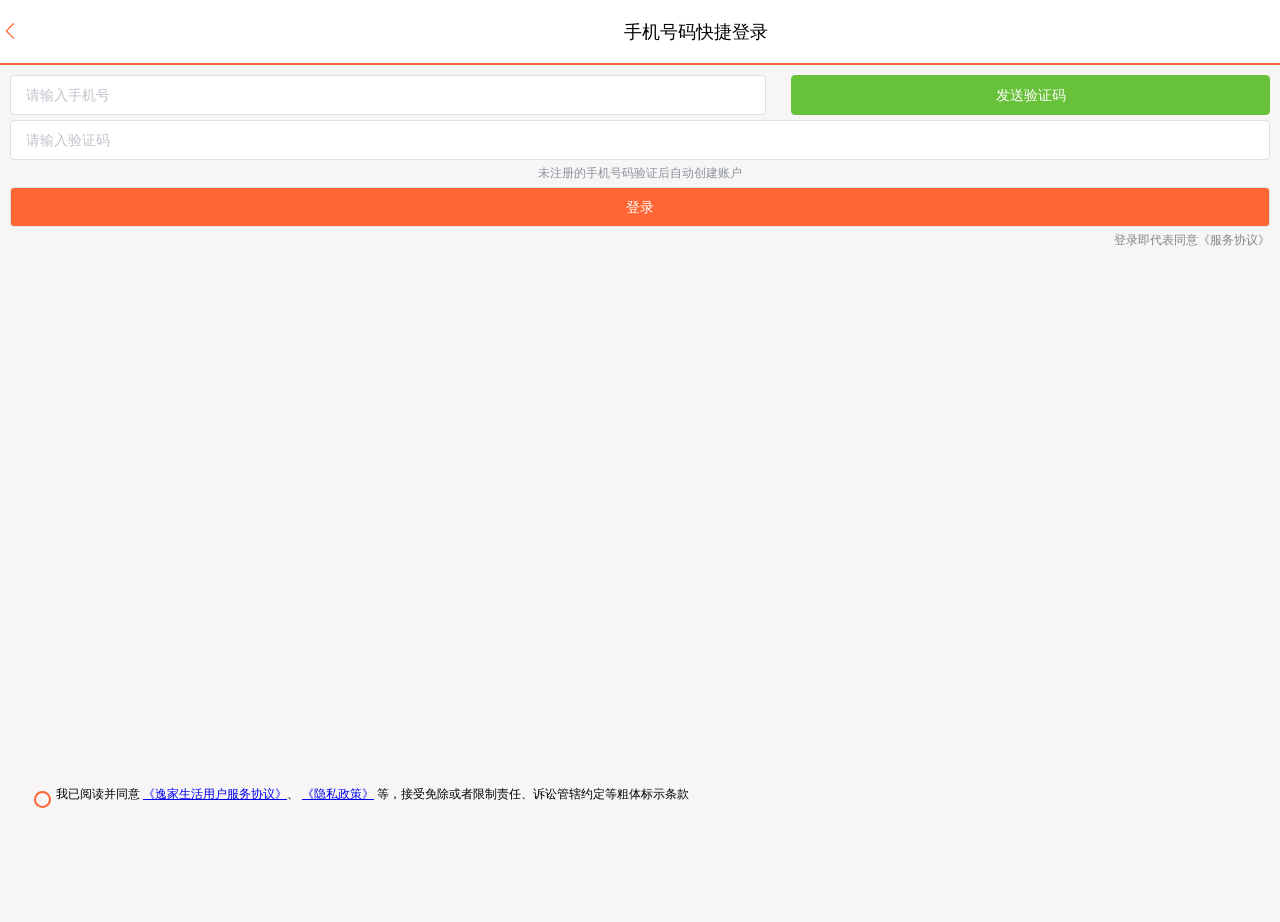
<file: frontend/login.html>
<!DOCTYPE html>
<html lang="en">
<head>
  <meta http-equiv="Content-Type" content="text/html; charset=UTF-8">
  <meta name="viewport" content="width=device-width, initial-scale=1, maximum-scale=1, user-scalable=0">
  <title>逸家生活</title>
  <!-- 引入样式 -->
  <link rel="stylesheet" href="./css/element.css">
  <link href="./css/main.css" rel="stylesheet">
  <link href="./css/login.css" rel="stylesheet">

  <style type="text/css">

  </style>
</head>
<body>
<div id="app">
  <div class="login-container">
    <div class="header">
      <div class="header-back-btn" @click="goBack" ><i class="el-icon-arrow-left"></i></div>
      <div class="header-title">手机号码快捷登录&nbsp;&nbsp;&nbsp;</div>
    </div>
    <div class="content">
      <div class="login-form">
        <div style="display: flex; justify-content: space-between">
          <el-input style="width: 60%" placeholder="请输入手机号" v-model="form.phone" >
          </el-input>
          <el-button style="width: 38%" @click="sendCode" type="success" :disabled="disabled">{{codeBtnMsg}}</el-button>
        </div>

        <div style="height: 5px"></div>
        <el-input placeholder="请输入验证码" v-model="form.code">
        </el-input>
        <div style="text-align: center; color: #8c939d;margin: 5px 0">未注册的手机号码验证后自动创建账户</div>
        <el-button @click="login" style="width: 100%; background-color:#f63; color: #fff;">登录</el-button>
        <div style="text-align: right; color:#82848a; margin: 5px 0; font-size: 12px">登录即代表同意《服务协议》</div>
      </div>
      <div class="login-radio">
        <div>
          <input type="radio" name="readed" v-model="radio" value="1">
          <label for="readed"></label>
        </div>
        <div>我已阅读并同意
          <a href="javascript:void(0)">
          《逸家生活用户服务协议》</a>、
          <a href="javascript:void(0)">《隐私政策》</a>
          等，接受免除或者限制责任、诉讼管辖约定等粗体标示条款
        </div>
      </div>
    </div>
  </div>
</div>
<script src="./js/vue.js"></script>
<script src="./js/axios.min.js"></script>
<!-- 引入组件库 -->
<script src="./js/element.js"></script>
<script src="./js/common.js"></script>
<script src="./js/footer.js"></script>
<script>

  const app = new Vue({
    el: "#app",
    data: {
      radio: "",
      disabled: false, // 发送短信按钮
      codeBtnMsg: "发送验证码", // 发送短信按钮提示
      form:{
      }
    },
    methods: {
      login(){
        if(!this.radio){
          this.$message.error("请先确认阅读用户协议！");
          return
        }
        if(!this.form.phone || !this.form.code){
          this.$message.error("手机号和验证码不能为空！");
          return
        }
        axios.post("/user/login", this.form)
        .then(({data}) => {
            if(data){
              // 保存用户信息到session
              sessionStorage.setItem("token", data);
            }
            // 跳转到首页
            location.href = "/index.html"
        })
        .catch(err => this.$message.error(err))
      },
      goBack(){
        history.back();
      },
      sendCode(){
        if (!this.form.phone) {
          this.$message.error("手机号不能为空");
          return;
        }
        // 发送验证码
        axios.post("/user/code?phone="+this.form.phone)
          .then(() => {})
          .catch(err => {
            console.log(err);
            this.$message.error(err)
          });
        // 禁用按钮
        this.disabled = true;
        // 按钮倒计时
        let i = 60;
        this.codeBtnMsg = (i--) + '秒后可重发'
        let taskId = setInterval(() => this.codeBtnMsg = (i--) + '秒后可重发', 1000);
        setTimeout(() => {
          this.disabled = false;
          clearInterval(taskId);
          this.codeBtnMsg = "发送验证码";
        }, 59000)
      }
    }
  })
</script>
</body>
</html>
</file>
<file: frontend/css/element.css>
@charset "UTF-8";.el-pagination--small .arrow.disabled,.el-table .hidden-columns,.el-table td.is-hidden>*,.el-table th.is-hidden>*,.el-table--hidden{visibility:hidden}.el-dropdown .el-dropdown-selfdefine:focus:active,.el-dropdown .el-dropdown-selfdefine:focus:not(.focusing),.el-message__closeBtn:focus,.el-message__content:focus,.el-popover:focus,.el-popover:focus:active,.el-popover__reference:focus:hover,.el-popover__reference:focus:not(.focusing),.el-rate:active,.el-rate:focus,.el-tooltip:focus:hover,.el-tooltip:focus:not(.focusing),.el-upload-list__item.is-success:active,.el-upload-list__item.is-success:not(.focusing):focus{outline-width:0}.el-input__suffix,.el-tree.is-dragging .el-tree-node__content *{pointer-events:none}@font-face{font-family:element-icons;src:url(fonts/element-icons.woff) format("woff"),url(fonts/element-icons.ttf) format("truetype");font-weight:400;font-display:"auto";font-style:normal}[class*=" el-icon-"],[class^=el-icon-]{font-family:element-icons!important;speak:none;font-style:normal;font-weight:400;font-variant:normal;text-transform:none;line-height:1;vertical-align:baseline;display:inline-block;-webkit-font-smoothing:antialiased;-moz-osx-font-smoothing:grayscale}.el-icon-ice-cream-round:before{content:"\e6a0"}.el-icon-ice-cream-square:before{content:"\e6a3"}.el-icon-lollipop:before{content:"\e6a4"}.el-icon-potato-strips:before{content:"\e6a5"}.el-icon-milk-tea:before{content:"\e6a6"}.el-icon-ice-drink:before{content:"\e6a7"}.el-icon-ice-tea:before{content:"\e6a9"}.el-icon-coffee:before{content:"\e6aa"}.el-icon-orange:before{content:"\e6ab"}.el-icon-pear:before{content:"\e6ac"}.el-icon-apple:before{content:"\e6ad"}.el-icon-cherry:before{content:"\e6ae"}.el-icon-watermelon:before{content:"\e6af"}.el-icon-grape:before{content:"\e6b0"}.el-icon-refrigerator:before{content:"\e6b1"}.el-icon-goblet-square-full:before{content:"\e6b2"}.el-icon-goblet-square:before{content:"\e6b3"}.el-icon-goblet-full:before{content:"\e6b4"}.el-icon-goblet:before{content:"\e6b5"}.el-icon-cold-drink:before{content:"\e6b6"}.el-icon-coffee-cup:before{content:"\e6b8"}.el-icon-water-cup:before{content:"\e6b9"}.el-icon-hot-water:before{content:"\e6ba"}.el-icon-ice-cream:before{content:"\e6bb"}.el-icon-dessert:before{content:"\e6bc"}.el-icon-sugar:before{content:"\e6bd"}.el-icon-tableware:before{content:"\e6be"}.el-icon-burger:before{content:"\e6bf"}.el-icon-knife-fork:before{content:"\e6c1"}.el-icon-fork-spoon:before{content:"\e6c2"}.el-icon-chicken:before{content:"\e6c3"}.el-icon-food:before{content:"\e6c4"}.el-icon-dish-1:before{content:"\e6c5"}.el-icon-dish:before{content:"\e6c6"}.el-icon-moon-night:before{content:"\e6ee"}.el-icon-moon:before{content:"\e6f0"}.el-icon-cloudy-and-sunny:before{content:"\e6f1"}.el-icon-partly-cloudy:before{content:"\e6f2"}.el-icon-cloudy:before{content:"\e6f3"}.el-icon-sunny:before{content:"\e6f6"}.el-icon-sunset:before{content:"\e6f7"}.el-icon-sunrise-1:before{content:"\e6f8"}.el-icon-sunrise:before{content:"\e6f9"}.el-icon-heavy-rain:before{content:"\e6fa"}.el-icon-lightning:before{content:"\e6fb"}.el-icon-light-rain:before{content:"\e6fc"}.el-icon-wind-power:before{content:"\e6fd"}.el-icon-baseball:before{content:"\e712"}.el-icon-soccer:before{content:"\e713"}.el-icon-football:before{content:"\e715"}.el-icon-basketball:before{content:"\e716"}.el-icon-ship:before{content:"\e73f"}.el-icon-truck:before{content:"\e740"}.el-icon-bicycle:before{content:"\e741"}.el-icon-mobile-phone:before{content:"\e6d3"}.el-icon-service:before{content:"\e6d4"}.el-icon-key:before{content:"\e6e2"}.el-icon-unlock:before{content:"\e6e4"}.el-icon-lock:before{content:"\e6e5"}.el-icon-watch:before{content:"\e6fe"}.el-icon-watch-1:before{content:"\e6ff"}.el-icon-timer:before{content:"\e702"}.el-icon-alarm-clock:before{content:"\e703"}.el-icon-map-location:before{content:"\e704"}.el-icon-delete-location:before{content:"\e705"}.el-icon-add-location:before{content:"\e706"}.el-icon-location-information:before{content:"\e707"}.el-icon-location-outline:before{content:"\e708"}.el-icon-location:before{content:"\e79e"}.el-icon-place:before{content:"\e709"}.el-icon-discover:before{content:"\e70a"}.el-icon-first-aid-kit:before{content:"\e70b"}.el-icon-trophy-1:before{content:"\e70c"}.el-icon-trophy:before{content:"\e70d"}.el-icon-medal:before{content:"\e70e"}.el-icon-medal-1:before{content:"\e70f"}.el-icon-stopwatch:before{content:"\e710"}.el-icon-mic:before{content:"\e711"}.el-icon-copy-document:before{content:"\e718"}.el-icon-full-screen:before{content:"\e719"}.el-icon-switch-button:before{content:"\e71b"}.el-icon-aim:before{content:"\e71c"}.el-icon-crop:before{content:"\e71d"}.el-icon-odometer:before{content:"\e71e"}.el-icon-time:before{content:"\e71f"}.el-icon-bangzhu:before{content:"\e724"}.el-icon-close-notification:before{content:"\e726"}.el-icon-microphone:before{content:"\e727"}.el-icon-turn-off-microphone:before{content:"\e728"}.el-icon-position:before{content:"\e729"}.el-icon-postcard:before{content:"\e72a"}.el-icon-message:before{content:"\e72b"}.el-icon-chat-line-square:before{content:"\e72d"}.el-icon-chat-dot-square:before{content:"\e72e"}.el-icon-chat-dot-round:before{content:"\e72f"}.el-icon-chat-square:before{content:"\e730"}.el-icon-chat-line-round:before{content:"\e731"}.el-icon-chat-round:before{content:"\e732"}.el-icon-set-up:before{content:"\e733"}.el-icon-turn-off:before{content:"\e734"}.el-icon-open:before{content:"\e735"}.el-icon-connection:before{content:"\e736"}.el-icon-link:before{content:"\e737"}.el-icon-cpu:before{content:"\e738"}.el-icon-thumb:before{content:"\e739"}.el-icon-female:before{content:"\e73a"}.el-icon-male:before{content:"\e73b"}.el-icon-guide:before{content:"\e73c"}.el-icon-news:before{content:"\e73e"}.el-icon-price-tag:before{content:"\e744"}.el-icon-discount:before{content:"\e745"}.el-icon-wallet:before{content:"\e747"}.el-icon-coin:before{content:"\e748"}.el-icon-money:before{content:"\e749"}.el-icon-bank-card:before{content:"\e74a"}.el-icon-box:before{content:"\e74b"}.el-icon-present:before{content:"\e74c"}.el-icon-sell:before{content:"\e6d5"}.el-icon-sold-out:before{content:"\e6d6"}.el-icon-shopping-bag-2:before{content:"\e74d"}.el-icon-shopping-bag-1:before{content:"\e74e"}.el-icon-shopping-cart-2:before{content:"\e74f"}.el-icon-shopping-cart-1:before{content:"\e750"}.el-icon-shopping-cart-full:before{content:"\e751"}.el-icon-smoking:before{content:"\e752"}.el-icon-no-smoking:before{content:"\e753"}.el-icon-house:before{content:"\e754"}.el-icon-table-lamp:before{content:"\e755"}.el-icon-school:before{content:"\e756"}.el-icon-office-building:before{content:"\e757"}.el-icon-toilet-paper:before{content:"\e758"}.el-icon-notebook-2:before{content:"\e759"}.el-icon-notebook-1:before{content:"\e75a"}.el-icon-files:before{content:"\e75b"}.el-icon-collection:before{content:"\e75c"}.el-icon-receiving:before{content:"\e75d"}.el-icon-suitcase-1:before{content:"\e760"}.el-icon-suitcase:before{content:"\e761"}.el-icon-film:before{content:"\e763"}.el-icon-collection-tag:before{content:"\e765"}.el-icon-data-analysis:before{content:"\e766"}.el-icon-pie-chart:before{content:"\e767"}.el-icon-data-board:before{content:"\e768"}.el-icon-data-line:before{content:"\e76d"}.el-icon-reading:before{content:"\e769"}.el-icon-magic-stick:before{content:"\e76a"}.el-icon-coordinate:before{content:"\e76b"}.el-icon-mouse:before{content:"\e76c"}.el-icon-brush:before{content:"\e76e"}.el-icon-headset:before{content:"\e76f"}.el-icon-umbrella:before{content:"\e770"}.el-icon-scissors:before{content:"\e771"}.el-icon-mobile:before{content:"\e773"}.el-icon-attract:before{content:"\e774"}.el-icon-monitor:before{content:"\e775"}.el-icon-search:before{content:"\e778"}.el-icon-takeaway-box:before{content:"\e77a"}.el-icon-paperclip:before{content:"\e77d"}.el-icon-printer:before{content:"\e77e"}.el-icon-document-add:before{content:"\e782"}.el-icon-document:before{content:"\e785"}.el-icon-document-checked:before{content:"\e786"}.el-icon-document-copy:before{content:"\e787"}.el-icon-document-delete:before{content:"\e788"}.el-icon-document-remove:before{content:"\e789"}.el-icon-tickets:before{content:"\e78b"}.el-icon-folder-checked:before{content:"\e77f"}.el-icon-folder-delete:before{content:"\e780"}.el-icon-folder-remove:before{content:"\e781"}.el-icon-folder-add:before{content:"\e783"}.el-icon-folder-opened:before{content:"\e784"}.el-icon-folder:before{content:"\e78a"}.el-icon-edit-outline:before{content:"\e764"}.el-icon-edit:before{content:"\e78c"}.el-icon-date:before{content:"\e78e"}.el-icon-c-scale-to-original:before{content:"\e7c6"}.el-icon-view:before{content:"\e6ce"}.el-icon-loading:before{content:"\e6cf"}.el-icon-rank:before{content:"\e6d1"}.el-icon-sort-down:before{content:"\e7c4"}.el-icon-sort-up:before{content:"\e7c5"}.el-icon-sort:before{content:"\e6d2"}.el-icon-finished:before{content:"\e6cd"}.el-icon-refresh-left:before{content:"\e6c7"}.el-icon-refresh-right:before{content:"\e6c8"}.el-icon-refresh:before{content:"\e6d0"}.el-icon-video-play:before{content:"\e7c0"}.el-icon-video-pause:before{content:"\e7c1"}.el-icon-d-arrow-right:before{content:"\e6dc"}.el-icon-d-arrow-left:before{content:"\e6dd"}.el-icon-arrow-up:before{content:"\e6e1"}.el-icon-arrow-down:before{content:"\e6df"}.el-icon-arrow-right:before{content:"\e6e0"}.el-icon-arrow-left:before{content:"\e6de"}.el-icon-top-right:before{content:"\e6e7"}.el-icon-top-left:before{content:"\e6e8"}.el-icon-top:before{content:"\e6e6"}.el-icon-bottom:before{content:"\e6eb"}.el-icon-right:before{content:"\e6e9"}.el-icon-back:before{content:"\e6ea"}.el-icon-bottom-right:before{content:"\e6ec"}.el-icon-bottom-left:before{content:"\e6ed"}.el-icon-caret-top:before{content:"\e78f"}.el-icon-caret-bottom:before{content:"\e790"}.el-icon-caret-right:before{content:"\e791"}.el-icon-caret-left:before{content:"\e792"}.el-icon-d-caret:before{content:"\e79a"}.el-icon-share:before{content:"\e793"}.el-icon-menu:before{content:"\e798"}.el-icon-s-grid:before{content:"\e7a6"}.el-icon-s-check:before{content:"\e7a7"}.el-icon-s-data:before{content:"\e7a8"}.el-icon-s-opportunity:before{content:"\e7aa"}.el-icon-s-custom:before{content:"\e7ab"}.el-icon-s-claim:before{content:"\e7ad"}.el-icon-s-finance:before{content:"\e7ae"}.el-icon-s-comment:before{content:"\e7af"}.el-icon-s-flag:before{content:"\e7b0"}.el-icon-s-marketing:before{content:"\e7b1"}.el-icon-s-shop:before{content:"\e7b4"}.el-icon-s-open:before{content:"\e7b5"}.el-icon-s-management:before{content:"\e7b6"}.el-icon-s-ticket:before{content:"\e7b7"}.el-icon-s-release:before{content:"\e7b8"}.el-icon-s-home:before{content:"\e7b9"}.el-icon-s-promotion:before{content:"\e7ba"}.el-icon-s-operation:before{content:"\e7bb"}.el-icon-s-unfold:before{content:"\e7bc"}.el-icon-s-fold:before{content:"\e7a9"}.el-icon-s-platform:before{content:"\e7bd"}.el-icon-s-order:before{content:"\e7be"}.el-icon-s-cooperation:before{content:"\e7bf"}.el-icon-bell:before{content:"\e725"}.el-icon-message-solid:before{content:"\e799"}.el-icon-video-camera:before{content:"\e772"}.el-icon-video-camera-solid:before{content:"\e796"}.el-icon-camera:before{content:"\e779"}.el-icon-camera-solid:before{content:"\e79b"}.el-icon-download:before{content:"\e77c"}.el-icon-upload2:before{content:"\e77b"}.el-icon-upload:before{content:"\e7c3"}.el-icon-picture-outline-round:before{content:"\e75f"}.el-icon-picture-outline:before{content:"\e75e"}.el-icon-picture:before{content:"\e79f"}.el-icon-close:before{content:"\e6db"}.el-icon-check:before{content:"\e6da"}.el-icon-plus:before{content:"\e6d9"}.el-icon-minus:before{content:"\e6d8"}.el-icon-help:before{content:"\e73d"}.el-icon-s-help:before{content:"\e7b3"}.el-icon-circle-close:before{content:"\e78d"}.el-icon-circle-check:before{content:"\e720"}.el-icon-circle-plus-outline:before{content:"\e723"}.el-icon-remove-outline:before{content:"\e722"}.el-icon-zoom-out:before{content:"\e776"}.el-icon-zoom-in:before{content:"\e777"}.el-icon-error:before{content:"\e79d"}.el-icon-success:before{content:"\e79c"}.el-icon-circle-plus:before{content:"\e7a0"}.el-icon-remove:before{content:"\e7a2"}.el-icon-info:before{content:"\e7a1"}.el-icon-question:before{content:"\e7a4"}.el-icon-warning-outline:before{content:"\e6c9"}.el-icon-warning:before{content:"\e7a3"}.el-icon-goods:before{content:"\e7c2"}.el-icon-s-goods:before{content:"\e7b2"}.el-icon-star-off:before{content:"\e717"}.el-icon-star-on:before{content:"\e797"}.el-icon-more-outline:before{content:"\e6cc"}.el-icon-more:before{content:"\e794"}.el-icon-phone-outline:before{content:"\e6cb"}.el-icon-phone:before{content:"\e795"}.el-icon-user:before{content:"\e6e3"}.el-icon-user-solid:before{content:"\e7a5"}.el-icon-setting:before{content:"\e6ca"}.el-icon-s-tools:before{content:"\e7ac"}.el-icon-delete:before{content:"\e6d7"}.el-icon-delete-solid:before{content:"\e7c9"}.el-icon-eleme:before{content:"\e7c7"}.el-icon-platform-eleme:before{content:"\e7ca"}.el-icon-loading{-webkit-animation:rotating 2s linear infinite;animation:rotating 2s linear infinite}.el-icon--right{margin-left:5px}.el-icon--left{margin-right:5px}@-webkit-keyframes rotating{0%{-webkit-transform:rotateZ(0);transform:rotateZ(0)}100%{-webkit-transform:rotateZ(360deg);transform:rotateZ(360deg)}}@keyframes rotating{0%{-webkit-transform:rotateZ(0);transform:rotateZ(0)}100%{-webkit-transform:rotateZ(360deg);transform:rotateZ(360deg)}}.el-pagination{white-space:nowrap;padding:2px 5px;color:#303133;font-weight:700}.el-pagination::after,.el-pagination::before{display:table;content:""}.el-pagination::after{clear:both}.el-pagination button,.el-pagination span:not([class*=suffix]){display:inline-block;font-size:13px;min-width:35.5px;height:28px;line-height:28px;vertical-align:top;-webkit-box-sizing:border-box;box-sizing:border-box}.el-pagination .el-input__inner{text-align:center;-moz-appearance:textfield;line-height:normal}.el-pagination .el-input__suffix{right:0;-webkit-transform:scale(.8);transform:scale(.8)}.el-pagination .el-select .el-input{width:100px;margin:0 5px}.el-pagination .el-select .el-input .el-input__inner{padding-right:25px;border-radius:3px}.el-pagination button{border:none;padding:0 6px;background:0 0}.el-pagination button:focus{outline:0}.el-pagination button:hover{color:#FF6633}.el-pagination button:disabled{color:#C0C4CC;background-color:#FFF;cursor:not-allowed}.el-pagination .btn-next,.el-pagination .btn-prev{background:center center no-repeat #FFF;background-size:16px;cursor:pointer;margin:0;color:#303133}.el-pagination .btn-next .el-icon,.el-pagination .btn-prev .el-icon{display:block;font-size:12px;font-weight:700}.el-pagination .btn-prev{padding-right:12px}.el-pagination .btn-next{padding-left:12px}.el-pagination .el-pager li.disabled{color:#C0C4CC;cursor:not-allowed}.el-pager li,.el-pager li.btn-quicknext:hover,.el-pager li.btn-quickprev:hover{cursor:pointer}.el-pagination--small .btn-next,.el-pagination--small .btn-prev,.el-pagination--small .el-pager li,.el-pagination--small .el-pager li.btn-quicknext,.el-pagination--small .el-pager li.btn-quickprev,.el-pagination--small .el-pager li:last-child{border-color:transparent;font-size:12px;line-height:22px;height:22px;min-width:22px}.el-pagination--small .more::before,.el-pagination--small li.more::before{line-height:24px}.el-pagination--small button,.el-pagination--small span:not([class*=suffix]){height:22px;line-height:22px}.el-pagination--small .el-pagination__editor,.el-pagination--small .el-pagination__editor.el-input .el-input__inner{height:22px}.el-pagination__sizes{margin:0 10px 0 0;font-weight:400;color:#606266}.el-pagination__sizes .el-input .el-input__inner{font-size:13px;padding-left:8px}.el-pagination__sizes .el-input .el-input__inner:hover{border-color:#FF6633}.el-pagination__total{margin-right:10px;font-weight:400;color:#606266}.el-pagination__jump{margin-left:24px;font-weight:400;color:#606266}.el-pagination__jump .el-input__inner{padding:0 3px}.el-pagination__rightwrapper{float:right}.el-pagination__editor{line-height:18px;padding:0 2px;height:28px;text-align:center;margin:0 2px;-webkit-box-sizing:border-box;box-sizing:border-box;border-radius:3px}.el-pager,.el-pagination.is-background .btn-next,.el-pagination.is-background .btn-prev{padding:0}.el-pagination__editor.el-input{width:50px}.el-pagination__editor.el-input .el-input__inner{height:28px}.el-pagination__editor .el-input__inner::-webkit-inner-spin-button,.el-pagination__editor .el-input__inner::-webkit-outer-spin-button{-webkit-appearance:none;margin:0}.el-pagination.is-background .btn-next,.el-pagination.is-background .btn-prev,.el-pagination.is-background .el-pager li{margin:0 5px;background-color:#f4f4f5;color:#606266;min-width:30px;border-radius:2px}.el-pagination.is-background .btn-next.disabled,.el-pagination.is-background .btn-next:disabled,.el-pagination.is-background .btn-prev.disabled,.el-pagination.is-background .btn-prev:disabled,.el-pagination.is-background .el-pager li.disabled{color:#C0C4CC}.el-pagination.is-background .el-pager li:not(.disabled):hover{color:#FF6633}.el-pagination.is-background .el-pager li:not(.disabled).active{background-color:#FF6633;color:#FFF}.el-dialog,.el-pager li{background:#FFF;-webkit-box-sizing:border-box}.el-pagination.is-background.el-pagination--small .btn-next,.el-pagination.is-background.el-pagination--small .btn-prev,.el-pagination.is-background.el-pagination--small .el-pager li{margin:0 3px;min-width:22px}.el-pager,.el-pager li{vertical-align:top;margin:0;display:inline-block}.el-pager{-webkit-user-select:none;-moz-user-select:none;-ms-user-select:none;user-select:none;list-style:none;font-size:0}.el-date-table,.el-table th{-webkit-user-select:none;-moz-user-select:none}.el-pager .more::before{line-height:30px}.el-pager li{padding:0 4px;font-size:13px;min-width:35.5px;height:28px;line-height:28px;box-sizing:border-box;text-align:center}.el-menu--collapse .el-menu .el-submenu,.el-menu--popup{min-width:200px}.el-pager li.btn-quicknext,.el-pager li.btn-quickprev{line-height:28px;color:#303133}.el-pager li.btn-quicknext.disabled,.el-pager li.btn-quickprev.disabled{color:#C0C4CC}.el-pager li.active+li{border-left:0}.el-pager li:hover{color:#FF6633}.el-pager li.active{color:#FF6633;cursor:default}@-webkit-keyframes v-modal-in{0%{opacity:0}}@-webkit-keyframes v-modal-out{100%{opacity:0}}.el-dialog{position:relative;margin:0 auto 50px;border-radius:2px;-webkit-box-shadow:0 1px 3px rgba(0,0,0,.3);box-shadow:0 1px 3px rgba(0,0,0,.3);box-sizing:border-box;width:50%}.el-dialog.is-fullscreen{width:100%;margin-top:0;margin-bottom:0;height:100%;overflow:auto}.el-dialog__wrapper{position:fixed;top:0;right:0;bottom:0;left:0;overflow:auto;margin:0}.el-dialog__header{padding:20px 20px 10px}.el-dialog__headerbtn{position:absolute;top:20px;right:20px;padding:0;background:0 0;border:none;outline:0;cursor:pointer;font-size:16px}.el-dialog__headerbtn .el-dialog__close{color:#909399}.el-dialog__headerbtn:focus .el-dialog__close,.el-dialog__headerbtn:hover .el-dialog__close{color:#FF6633}.el-dialog__title{line-height:24px;font-size:18px;color:#303133}.el-dialog__body{padding:30px 20px;color:#606266;font-size:14px;word-break:break-all}.el-dialog__footer{padding:10px 20px 20px;text-align:right;-webkit-box-sizing:border-box;box-sizing:border-box}.el-dialog--center{text-align:center}.el-dialog--center .el-dialog__body{text-align:initial;padding:25px 25px 30px}.el-dialog--center .el-dialog__footer{text-align:inherit}.dialog-fade-enter-active{-webkit-animation:dialog-fade-in .3s;animation:dialog-fade-in .3s}.dialog-fade-leave-active{-webkit-animation:dialog-fade-out .3s;animation:dialog-fade-out .3s}@-webkit-keyframes dialog-fade-in{0%{-webkit-transform:translate3d(0,-20px,0);transform:translate3d(0,-20px,0);opacity:0}100%{-webkit-transform:translate3d(0,0,0);transform:translate3d(0,0,0);opacity:1}}@keyframes dialog-fade-in{0%{-webkit-transform:translate3d(0,-20px,0);transform:translate3d(0,-20px,0);opacity:0}100%{-webkit-transform:translate3d(0,0,0);transform:translate3d(0,0,0);opacity:1}}@-webkit-keyframes dialog-fade-out{0%{-webkit-transform:translate3d(0,0,0);transform:translate3d(0,0,0);opacity:1}100%{-webkit-transform:translate3d(0,-20px,0);transform:translate3d(0,-20px,0);opacity:0}}@keyframes dialog-fade-out{0%{-webkit-transform:translate3d(0,0,0);transform:translate3d(0,0,0);opacity:1}100%{-webkit-transform:translate3d(0,-20px,0);transform:translate3d(0,-20px,0);opacity:0}}.el-autocomplete{position:relative;display:inline-block}.el-autocomplete-suggestion{margin:5px 0;-webkit-box-shadow:0 2px 12px 0 rgba(0,0,0,.1);box-shadow:0 2px 12px 0 rgba(0,0,0,.1);border-radius:4px;border:1px solid #E4E7ED;-webkit-box-sizing:border-box;box-sizing:border-box;background-color:#FFF}.el-dropdown-menu,.el-menu--collapse .el-submenu .el-menu{z-index:10;-webkit-box-shadow:0 2px 12px 0 rgba(0,0,0,.1)}.el-autocomplete-suggestion__wrap{max-height:280px;padding:10px 0;-webkit-box-sizing:border-box;box-sizing:border-box}.el-autocomplete-suggestion__list{margin:0;padding:0}.el-autocomplete-suggestion li{padding:0 20px;margin:0;line-height:34px;cursor:pointer;color:#606266;font-size:14px;list-style:none;white-space:nowrap;overflow:hidden;text-overflow:ellipsis}.el-autocomplete-suggestion li.highlighted,.el-autocomplete-suggestion li:hover{background-color:#F5F7FA}.el-autocomplete-suggestion li.divider{margin-top:6px;border-top:1px solid #000}.el-autocomplete-suggestion li.divider:last-child{margin-bottom:-6px}.el-autocomplete-suggestion.is-loading li{text-align:center;height:100px;line-height:100px;font-size:20px;color:#999}.el-autocomplete-suggestion.is-loading li::after{display:inline-block;content:"";height:100%;vertical-align:middle}.el-autocomplete-suggestion.is-loading li:hover{background-color:#FFF}.el-autocomplete-suggestion.is-loading .el-icon-loading{vertical-align:middle}.el-dropdown{display:inline-block;position:relative;color:#606266;font-size:14px}.el-dropdown .el-button-group{display:block}.el-dropdown .el-button-group .el-button{float:none}.el-dropdown .el-dropdown__caret-button{padding-left:5px;padding-right:5px;position:relative;border-left:none}.el-dropdown .el-dropdown__caret-button::before{content:'';position:absolute;display:block;width:1px;top:5px;bottom:5px;left:0;background:rgba(255,255,255,.5)}.el-dropdown .el-dropdown__caret-button.el-button--default::before{background:rgba(220,223,230,.5)}.el-dropdown .el-dropdown__caret-button:hover::before{top:0;bottom:0}.el-dropdown .el-dropdown__caret-button .el-dropdown__icon{padding-left:0}.el-dropdown__icon{font-size:12px;margin:0 3px}.el-dropdown-menu{position:absolute;top:0;left:0;padding:10px 0;margin:5px 0;background-color:#FFF;border:1px solid #EBEEF5;border-radius:4px;box-shadow:0 2px 12px 0 rgba(0,0,0,.1)}.el-dropdown-menu__item{list-style:none;line-height:36px;padding:0 20px;margin:0;font-size:14px;color:#606266;cursor:pointer;outline:0}.el-dropdown-menu__item:focus,.el-dropdown-menu__item:not(.is-disabled):hover{background-color:#ecf5ff;color:#66b1ff}.el-dropdown-menu__item i{margin-right:5px}.el-dropdown-menu__item--divided{position:relative;margin-top:6px;border-top:1px solid #EBEEF5}.el-dropdown-menu__item--divided:before{content:'';height:6px;display:block;margin:0 -20px;background-color:#FFF}.el-dropdown-menu__item.is-disabled{cursor:default;color:#bbb;pointer-events:none}.el-dropdown-menu--medium{padding:6px 0}.el-dropdown-menu--medium .el-dropdown-menu__item{line-height:30px;padding:0 17px;font-size:14px}.el-dropdown-menu--medium .el-dropdown-menu__item.el-dropdown-menu__item--divided{margin-top:6px}.el-dropdown-menu--medium .el-dropdown-menu__item.el-dropdown-menu__item--divided:before{height:6px;margin:0 -17px}.el-dropdown-menu--small{padding:6px 0}.el-dropdown-menu--small .el-dropdown-menu__item{line-height:27px;padding:0 15px;font-size:13px}.el-dropdown-menu--small .el-dropdown-menu__item.el-dropdown-menu__item--divided{margin-top:4px}.el-dropdown-menu--small .el-dropdown-menu__item.el-dropdown-menu__item--divided:before{height:4px;margin:0 -15px}.el-dropdown-menu--mini{padding:3px 0}.el-dropdown-menu--mini .el-dropdown-menu__item{line-height:24px;padding:0 10px;font-size:12px}.el-dropdown-menu--mini .el-dropdown-menu__item.el-dropdown-menu__item--divided{margin-top:3px}.el-dropdown-menu--mini .el-dropdown-menu__item.el-dropdown-menu__item--divided:before{height:3px;margin:0 -10px}.el-menu{border-right:solid 1px #e6e6e6;list-style:none;position:relative;margin:0;padding-left:0;background-color:#FFF}.el-menu--horizontal>.el-menu-item:not(.is-disabled):focus,.el-menu--horizontal>.el-menu-item:not(.is-disabled):hover,.el-menu--horizontal>.el-submenu .el-submenu__title:hover{background-color:#fff}.el-menu::after,.el-menu::before{display:table;content:""}.el-menu::after{clear:both}.el-menu.el-menu--horizontal{border-bottom:solid 1px #e6e6e6}.el-menu--horizontal{border-right:none}.el-menu--horizontal>.el-menu-item{float:left;height:60px;line-height:60px;margin:0;border-bottom:2px solid transparent;color:#909399}.el-menu--horizontal>.el-menu-item a,.el-menu--horizontal>.el-menu-item a:hover{color:inherit}.el-menu--horizontal>.el-submenu{float:left}.el-menu--horizontal>.el-submenu:focus,.el-menu--horizontal>.el-submenu:hover{outline:0}.el-menu--horizontal>.el-submenu:focus .el-submenu__title,.el-menu--horizontal>.el-submenu:hover .el-submenu__title{color:#303133}.el-menu--horizontal>.el-submenu.is-active .el-submenu__title{border-bottom:2px solid #FF6633;color:#303133}.el-menu--horizontal>.el-submenu .el-submenu__title{height:60px;line-height:60px;border-bottom:2px solid transparent;color:#909399}.el-menu--horizontal>.el-submenu .el-submenu__icon-arrow{position:static;vertical-align:middle;margin-left:8px;margin-top:-3px}.el-menu--horizontal .el-menu .el-menu-item,.el-menu--horizontal .el-menu .el-submenu__title{background-color:#FFF;float:none;height:36px;line-height:36px;padding:0 10px;color:#909399}.el-menu--horizontal .el-menu .el-menu-item.is-active,.el-menu--horizontal .el-menu .el-submenu.is-active>.el-submenu__title{color:#303133}.el-menu--horizontal .el-menu-item:not(.is-disabled):focus,.el-menu--horizontal .el-menu-item:not(.is-disabled):hover{outline:0;color:#303133}.el-menu--horizontal>.el-menu-item.is-active{border-bottom:2px solid #FF6633;color:#303133}.el-menu--collapse{width:64px}.el-menu--collapse>.el-menu-item [class^=el-icon-],.el-menu--collapse>.el-submenu>.el-submenu__title [class^=el-icon-]{margin:0;vertical-align:middle;width:24px;text-align:center}.el-menu--collapse>.el-menu-item .el-submenu__icon-arrow,.el-menu--collapse>.el-submenu>.el-submenu__title .el-submenu__icon-arrow{display:none}.el-menu--collapse>.el-menu-item span,.el-menu--collapse>.el-submenu>.el-submenu__title span{height:0;width:0;overflow:hidden;visibility:hidden;display:inline-block}.el-menu--collapse>.el-menu-item.is-active i{color:inherit}.el-menu--collapse .el-submenu{position:relative}.el-menu--collapse .el-submenu .el-menu{position:absolute;margin-left:5px;top:0;left:100%;border:1px solid #E4E7ED;border-radius:2px;box-shadow:0 2px 12px 0 rgba(0,0,0,.1)}.el-menu-item,.el-submenu__title{height:56px;line-height:56px;position:relative;-webkit-box-sizing:border-box;white-space:nowrap;list-style:none}.el-menu--collapse .el-submenu.is-opened>.el-submenu__title .el-submenu__icon-arrow{-webkit-transform:none;transform:none}.el-menu--popup{z-index:100;border:none;padding:5px 0;border-radius:2px;-webkit-box-shadow:0 2px 12px 0 rgba(0,0,0,.1);box-shadow:0 2px 12px 0 rgba(0,0,0,.1)}.el-menu--popup-bottom-start{margin-top:5px}.el-menu--popup-right-start{margin-left:5px;margin-right:5px}.el-menu-item{font-size:14px;color:#303133;padding:0 20px;cursor:pointer;-webkit-transition:border-color .3s,background-color .3s,color .3s;transition:border-color .3s,background-color .3s,color .3s;box-sizing:border-box}.el-menu-item *{vertical-align:middle}.el-menu-item i{color:#909399}.el-menu-item:focus,.el-menu-item:hover{outline:0;background-color:#ecf5ff}.el-menu-item.is-disabled{opacity:.25;cursor:not-allowed;background:0 0!important}.el-menu-item [class^=el-icon-]{margin-right:5px;width:24px;text-align:center;font-size:18px;vertical-align:middle}.el-menu-item.is-active{color:#FF6633}.el-menu-item.is-active i{color:inherit}.el-submenu{list-style:none;margin:0;padding-left:0}.el-submenu__title{font-size:14px;color:#303133;padding:0 20px;cursor:pointer;-webkit-transition:border-color .3s,background-color .3s,color .3s;transition:border-color .3s,background-color .3s,color .3s;box-sizing:border-box}.el-submenu__title *{vertical-align:middle}.el-submenu__title i{color:#909399}.el-submenu__title:focus,.el-submenu__title:hover{outline:0;background-color:#ecf5ff}.el-submenu__title.is-disabled{opacity:.25;cursor:not-allowed;background:0 0!important}.el-submenu__title:hover{background-color:#ecf5ff}.el-submenu .el-menu{border:none}.el-submenu .el-menu-item{height:50px;line-height:50px;padding:0 45px;min-width:200px}.el-submenu__icon-arrow{position:absolute;top:50%;right:20px;margin-top:-7px;-webkit-transition:-webkit-transform .3s;transition:-webkit-transform .3s;transition:transform .3s;transition:transform .3s,-webkit-transform .3s;font-size:12px}.el-submenu.is-active .el-submenu__title{border-bottom-color:#FF6633}.el-submenu.is-opened>.el-submenu__title .el-submenu__icon-arrow{-webkit-transform:rotateZ(180deg);transform:rotateZ(180deg)}.el-submenu.is-disabled .el-menu-item,.el-submenu.is-disabled .el-submenu__title{opacity:.25;cursor:not-allowed;background:0 0!important}.el-submenu [class^=el-icon-]{vertical-align:middle;margin-right:5px;width:24px;text-align:center;font-size:18px}.el-menu-item-group>ul{padding:0}.el-menu-item-group__title{padding:7px 0 7px 20px;line-height:normal;font-size:12px;color:#909399}.el-radio-button__inner,.el-radio-group{display:inline-block;line-height:1;vertical-align:middle}.horizontal-collapse-transition .el-submenu__title .el-submenu__icon-arrow{-webkit-transition:.2s;transition:.2s;opacity:0}.el-radio-group{font-size:0}.el-radio-button{position:relative;display:inline-block;outline:0}.el-radio-button__inner{white-space:nowrap;background:#FFF;border:1px solid #DCDFE6;font-weight:500;border-left:0;color:#606266;-webkit-appearance:none;text-align:center;-webkit-box-sizing:border-box;box-sizing:border-box;outline:0;margin:0;position:relative;cursor:pointer;-webkit-transition:all .3s cubic-bezier(.645,.045,.355,1);transition:all .3s cubic-bezier(.645,.045,.355,1);padding:12px 20px;font-size:14px;border-radius:0}.el-radio-button__inner.is-round{padding:12px 20px}.el-radio-button__inner:hover{color:#FF6633}.el-radio-button__inner [class*=el-icon-]{line-height:.9}.el-radio-button__inner [class*=el-icon-]+span{margin-left:5px}.el-radio-button:first-child .el-radio-button__inner{border-left:1px solid #DCDFE6;border-radius:4px 0 0 4px;-webkit-box-shadow:none!important;box-shadow:none!important}.el-radio-button__orig-radio{opacity:0;outline:0;position:absolute;z-index:-1}.el-radio-button__orig-radio:checked+.el-radio-button__inner{color:#FFF;background-color:#FF6633;border-color:#FF6633;-webkit-box-shadow:-1px 0 0 0 #FF6633;box-shadow:-1px 0 0 0 #FF6633}.el-radio-button__orig-radio:disabled+.el-radio-button__inner{color:#C0C4CC;cursor:not-allowed;background-image:none;background-color:#FFF;border-color:#EBEEF5;-webkit-box-shadow:none;box-shadow:none}.el-radio-button__orig-radio:disabled:checked+.el-radio-button__inner{background-color:#F2F6FC}.el-radio-button:last-child .el-radio-button__inner{border-radius:0 4px 4px 0}.el-popover,.el-radio-button:first-child:last-child .el-radio-button__inner{border-radius:4px}.el-radio-button--medium .el-radio-button__inner{padding:10px 20px;font-size:14px;border-radius:0}.el-radio-button--medium .el-radio-button__inner.is-round{padding:10px 20px}.el-radio-button--small .el-radio-button__inner{padding:9px 15px;font-size:12px;border-radius:0}.el-radio-button--small .el-radio-button__inner.is-round{padding:9px 15px}.el-radio-button--mini .el-radio-button__inner{padding:7px 15px;font-size:12px;border-radius:0}.el-radio-button--mini .el-radio-button__inner.is-round{padding:7px 15px}.el-radio-button:focus:not(.is-focus):not(:active):not(.is-disabled){-webkit-box-shadow:0 0 2px 2px #FF6633;box-shadow:0 0 2px 2px #FF6633}.el-switch{display:-webkit-inline-box;display:-ms-inline-flexbox;display:inline-flex;-webkit-box-align:center;-ms-flex-align:center;align-items:center;position:relative;font-size:14px;line-height:20px;height:20px;vertical-align:middle}.el-switch__core,.el-switch__label{display:inline-block;cursor:pointer}.el-switch.is-disabled .el-switch__core,.el-switch.is-disabled .el-switch__label{cursor:not-allowed}.el-switch__label{-webkit-transition:.2s;transition:.2s;height:20px;font-size:14px;font-weight:500;vertical-align:middle;color:#303133}.el-switch__label.is-active{color:#FF6633}.el-switch__label--left{margin-right:10px}.el-switch__label--right{margin-left:10px}.el-switch__label *{line-height:1;font-size:14px;display:inline-block}.el-switch__input{position:absolute;width:0;height:0;opacity:0;margin:0}.el-switch__core{margin:0;position:relative;width:40px;height:20px;border:1px solid #DCDFE6;outline:0;border-radius:10px;-webkit-box-sizing:border-box;box-sizing:border-box;background:#DCDFE6;-webkit-transition:border-color .3s,background-color .3s;transition:border-color .3s,background-color .3s;vertical-align:middle}.el-switch__core:after{content:"";position:absolute;top:1px;left:1px;border-radius:100%;-webkit-transition:all .3s;transition:all .3s;width:16px;height:16px;background-color:#FFF}.el-switch.is-checked .el-switch__core{border-color:#FF6633;background-color:#FF6633}.el-switch.is-checked .el-switch__core::after{left:100%;margin-left:-17px}.el-switch.is-disabled{opacity:.6}.el-switch--wide .el-switch__label.el-switch__label--left span{left:10px}.el-switch--wide .el-switch__label.el-switch__label--right span{right:10px}.el-switch .label-fade-enter,.el-switch .label-fade-leave-active{opacity:0}.el-select-dropdown{position:absolute;z-index:1001;border:1px solid #E4E7ED;border-radius:4px;background-color:#FFF;-webkit-box-shadow:0 2px 12px 0 rgba(0,0,0,.1);box-shadow:0 2px 12px 0 rgba(0,0,0,.1);-webkit-box-sizing:border-box;box-sizing:border-box;margin:5px 0}.el-select-dropdown.is-multiple .el-select-dropdown__item.selected{color:#FF6633;background-color:#FFF}.el-select-dropdown.is-multiple .el-select-dropdown__item.selected.hover{background-color:#F5F7FA}.el-select-dropdown.is-multiple .el-select-dropdown__item.selected::after{position:absolute;right:20px;font-family:element-icons;content:"\e6da";font-size:12px;font-weight:700;-webkit-font-smoothing:antialiased;-moz-osx-font-smoothing:grayscale}.el-select-dropdown .el-scrollbar.is-empty .el-select-dropdown__list{padding:0}.el-select-dropdown__empty{padding:10px 0;margin:0;text-align:center;color:#999;font-size:14px}.el-select-dropdown__wrap{max-height:274px}.el-select-dropdown__list{list-style:none;padding:6px 0;margin:0;-webkit-box-sizing:border-box;box-sizing:border-box}.el-select-dropdown__item{font-size:14px;padding:0 20px;position:relative;white-space:nowrap;overflow:hidden;text-overflow:ellipsis;color:#606266;height:34px;line-height:34px;-webkit-box-sizing:border-box;box-sizing:border-box;cursor:pointer}.el-select-dropdown__item.is-disabled{color:#C0C4CC;cursor:not-allowed}.el-select-dropdown__item.is-disabled:hover{background-color:#FFF}.el-select-dropdown__item.hover,.el-select-dropdown__item:hover{background-color:#F5F7FA}.el-select-dropdown__item.selected{color:#FF6633;font-weight:700}.el-select-group{margin:0;padding:0}.el-select-group__wrap{position:relative;list-style:none;margin:0;padding:0}.el-select-group__wrap:not(:last-of-type){padding-bottom:24px}.el-select-group__wrap:not(:last-of-type)::after{content:'';position:absolute;display:block;left:20px;right:20px;bottom:12px;height:1px;background:#E4E7ED}.el-select-group__title{padding-left:20px;font-size:12px;color:#909399;line-height:30px}.el-select-group .el-select-dropdown__item{padding-left:20px}.el-select{display:inline-block;position:relative}.el-select .el-select__tags>span{display:contents}.el-select:hover .el-input__inner{border-color:#C0C4CC}.el-select .el-input__inner{cursor:pointer;padding-right:35px}.el-select .el-input__inner:focus{border-color:#FF6633}.el-select .el-input .el-select__caret{color:#C0C4CC;font-size:14px;-webkit-transition:-webkit-transform .3s;transition:-webkit-transform .3s;transition:transform .3s;transition:transform .3s,-webkit-transform .3s;-webkit-transform:rotateZ(180deg);transform:rotateZ(180deg);cursor:pointer}.el-select .el-input .el-select__caret.is-reverse{-webkit-transform:rotateZ(0);transform:rotateZ(0)}.el-select .el-input .el-select__caret.is-show-close{font-size:14px;text-align:center;-webkit-transform:rotateZ(180deg);transform:rotateZ(180deg);border-radius:100%;color:#C0C4CC;-webkit-transition:color .2s cubic-bezier(.645,.045,.355,1);transition:color .2s cubic-bezier(.645,.045,.355,1)}.el-select .el-input .el-select__caret.is-show-close:hover{color:#909399}.el-select .el-input.is-disabled .el-input__inner{cursor:not-allowed}.el-select .el-input.is-disabled .el-input__inner:hover{border-color:#E4E7ED}.el-select .el-input.is-focus .el-input__inner{border-color:#FF6633}.el-select>.el-input{display:block}.el-select__input{border:none;outline:0;padding:0;margin-left:15px;color:#666;font-size:14px;-webkit-appearance:none;-moz-appearance:none;appearance:none;height:28px;background-color:transparent}.el-select__input.is-mini{height:14px}.el-select__close{cursor:pointer;position:absolute;top:8px;z-index:1000;right:25px;color:#C0C4CC;line-height:18px;font-size:14px}.el-select__close:hover{color:#909399}.el-select__tags{position:absolute;line-height:normal;white-space:normal;z-index:1;top:50%;-webkit-transform:translateY(-50%);transform:translateY(-50%);display:-webkit-box;display:-ms-flexbox;display:flex;-webkit-box-align:center;-ms-flex-align:center;align-items:center;-ms-flex-wrap:wrap;flex-wrap:wrap}.el-select .el-tag__close{margin-top:-2px}.el-select .el-tag{-webkit-box-sizing:border-box;box-sizing:border-box;border-color:transparent;margin:2px 0 2px 6px;background-color:#f0f2f5}.el-select .el-tag__close.el-icon-close{background-color:#C0C4CC;right:-7px;top:0;color:#FFF}.el-select .el-tag__close.el-icon-close:hover{background-color:#909399}.el-table,.el-table__expanded-cell{background-color:#FFF}.el-select .el-tag__close.el-icon-close::before{display:block;-webkit-transform:translate(0,.5px);transform:translate(0,.5px)}.el-table{position:relative;overflow:hidden;-webkit-box-sizing:border-box;box-sizing:border-box;-webkit-box-flex:1;-ms-flex:1;flex:1;width:100%;max-width:100%;font-size:14px;color:#606266}.el-table--mini,.el-table--small,.el-table__expand-icon{font-size:12px}.el-table__empty-block{min-height:60px;text-align:center;width:100%;display:-webkit-box;display:-ms-flexbox;display:flex;-webkit-box-pack:center;-ms-flex-pack:center;justify-content:center;-webkit-box-align:center;-ms-flex-align:center;align-items:center}.el-table__empty-text{line-height:60px;width:50%;color:#909399}.el-table__expand-column .cell{padding:0;text-align:center}.el-table__expand-icon{position:relative;cursor:pointer;color:#666;-webkit-transition:-webkit-transform .2s ease-in-out;transition:-webkit-transform .2s ease-in-out;transition:transform .2s ease-in-out;transition:transform .2s ease-in-out,-webkit-transform .2s ease-in-out;height:20px}.el-table__expand-icon--expanded{-webkit-transform:rotate(90deg);transform:rotate(90deg)}.el-table__expand-icon>.el-icon{position:absolute;left:50%;top:50%;margin-left:-5px;margin-top:-5px}.el-table__expanded-cell[class*=cell]{padding:20px 50px}.el-table__expanded-cell:hover{background-color:transparent!important}.el-table__placeholder{display:inline-block;width:20px}.el-table__append-wrapper{overflow:hidden}.el-table--fit{border-right:0;border-bottom:0}.el-table--fit td.gutter,.el-table--fit th.gutter{border-right-width:1px}.el-table--scrollable-x .el-table__body-wrapper{overflow-x:auto}.el-table--scrollable-y .el-table__body-wrapper{overflow-y:auto}.el-table thead{color:#909399;font-weight:500}.el-table thead.is-group th{background:#F5F7FA}.el-table th,.el-table tr{background-color:#FFF}.el-table td,.el-table th{padding:12px 0;min-width:0;-webkit-box-sizing:border-box;box-sizing:border-box;text-overflow:ellipsis;vertical-align:middle;position:relative;text-align:left}.el-table td.is-center,.el-table th.is-center{text-align:center}.el-table td.is-right,.el-table th.is-right{text-align:right}.el-table td.gutter,.el-table th.gutter{width:15px;border-right-width:0;border-bottom-width:0;padding:0}.el-table--medium td,.el-table--medium th{padding:10px 0}.el-table--small td,.el-table--small th{padding:8px 0}.el-table--mini td,.el-table--mini th{padding:6px 0}.el-table .cell,.el-table--border td:first-child .cell,.el-table--border th:first-child .cell{padding-left:10px}.el-table tr input[type=checkbox]{margin:0}.el-table td,.el-table th.is-leaf{border-bottom:1px solid #EBEEF5}.el-table th.is-sortable{cursor:pointer}.el-table th{overflow:hidden;-ms-user-select:none;user-select:none}.el-table th>.cell{display:inline-block;-webkit-box-sizing:border-box;box-sizing:border-box;position:relative;vertical-align:middle;padding-left:10px;padding-right:10px;width:100%}.el-table th>.cell.highlight{color:#FF6633}.el-table th.required>div::before{display:inline-block;content:"";width:8px;height:8px;border-radius:50%;background:#ff4d51;margin-right:5px;vertical-align:middle}.el-table td div{-webkit-box-sizing:border-box;box-sizing:border-box}.el-table td.gutter{width:0}.el-table .cell{-webkit-box-sizing:border-box;box-sizing:border-box;overflow:hidden;text-overflow:ellipsis;white-space:normal;word-break:break-all;line-height:23px;padding-right:10px}.el-table .cell.el-tooltip{white-space:nowrap;min-width:50px}.el-table--border,.el-table--group{border:1px solid #EBEEF5}.el-table--border::after,.el-table--group::after,.el-table::before{content:'';position:absolute;background-color:#EBEEF5;z-index:1}.el-table--border::after,.el-table--group::after{top:0;right:0;width:1px;height:100%}.el-table::before{left:0;bottom:0;width:100%;height:1px}.el-table--border{border-right:none;border-bottom:none}.el-table--border.el-loading-parent--relative{border-color:transparent}.el-table--border td,.el-table--border th,.el-table__body-wrapper .el-table--border.is-scrolling-left~.el-table__fixed{border-right:1px solid #EBEEF5}.el-table--border th.gutter:last-of-type{border-bottom:1px solid #EBEEF5;border-bottom-width:1px}.el-table--border th,.el-table__fixed-right-patch{border-bottom:1px solid #EBEEF5}.el-table__fixed,.el-table__fixed-right{position:absolute;top:0;left:0;overflow-x:hidden;overflow-y:hidden;-webkit-box-shadow:0 0 10px rgba(0,0,0,.12);box-shadow:0 0 10px rgba(0,0,0,.12)}.el-table__fixed-right::before,.el-table__fixed::before{content:'';position:absolute;left:0;bottom:0;width:100%;height:1px;background-color:#EBEEF5;z-index:4}.el-table__fixed-right-patch{position:absolute;top:-1px;right:0;background-color:#FFF}.el-table__fixed-right{top:0;left:auto;right:0}.el-table__fixed-right .el-table__fixed-body-wrapper,.el-table__fixed-right .el-table__fixed-footer-wrapper,.el-table__fixed-right .el-table__fixed-header-wrapper{left:auto;right:0}.el-table__fixed-header-wrapper{position:absolute;left:0;top:0;z-index:3}.el-table__fixed-footer-wrapper{position:absolute;left:0;bottom:0;z-index:3}.el-table__fixed-footer-wrapper tbody td{border-top:1px solid #EBEEF5;background-color:#F5F7FA;color:#606266}.el-table__fixed-body-wrapper{position:absolute;left:0;top:37px;overflow:hidden;z-index:3}.el-table__body-wrapper,.el-table__footer-wrapper,.el-table__header-wrapper{width:100%}.el-table__footer-wrapper{margin-top:-1px}.el-table__footer-wrapper td{border-top:1px solid #EBEEF5}.el-table__body,.el-table__footer,.el-table__header{table-layout:fixed;border-collapse:separate}.el-table__footer-wrapper,.el-table__header-wrapper{overflow:hidden}.el-table__footer-wrapper tbody td,.el-table__header-wrapper tbody td{background-color:#F5F7FA;color:#606266}.el-table__body-wrapper{overflow:hidden;position:relative}.el-table__body-wrapper.is-scrolling-left~.el-table__fixed,.el-table__body-wrapper.is-scrolling-none~.el-table__fixed,.el-table__body-wrapper.is-scrolling-none~.el-table__fixed-right,.el-table__body-wrapper.is-scrolling-right~.el-table__fixed-right{-webkit-box-shadow:none;box-shadow:none}.el-picker-panel,.el-table-filter{-webkit-box-shadow:0 2px 12px 0 rgba(0,0,0,.1)}.el-table__body-wrapper .el-table--border.is-scrolling-right~.el-table__fixed-right{border-left:1px solid #EBEEF5}.el-table .caret-wrapper{display:-webkit-inline-box;display:-ms-inline-flexbox;display:inline-flex;-webkit-box-orient:vertical;-webkit-box-direction:normal;-ms-flex-direction:column;flex-direction:column;-webkit-box-align:center;-ms-flex-align:center;align-items:center;height:34px;width:24px;vertical-align:middle;cursor:pointer;overflow:initial;position:relative}.el-table .sort-caret{width:0;height:0;border:5px solid transparent;position:absolute;left:7px}.el-table .sort-caret.ascending{border-bottom-color:#C0C4CC;top:5px}.el-table .sort-caret.descending{border-top-color:#C0C4CC;bottom:7px}.el-table .ascending .sort-caret.ascending{border-bottom-color:#FF6633}.el-table .descending .sort-caret.descending{border-top-color:#FF6633}.el-table .hidden-columns{position:absolute;z-index:-1}.el-table--striped .el-table__body tr.el-table__row--striped td{background:#FAFAFA}.el-table--striped .el-table__body tr.el-table__row--striped.current-row td{background-color:#ecf5ff}.el-table__body tr.hover-row.current-row>td,.el-table__body tr.hover-row.el-table__row--striped.current-row>td,.el-table__body tr.hover-row.el-table__row--striped>td,.el-table__body tr.hover-row>td{background-color:#F5F7FA}.el-table__body tr.current-row>td{background-color:#ecf5ff}.el-table__column-resize-proxy{position:absolute;left:200px;top:0;bottom:0;width:0;border-left:1px solid #EBEEF5;z-index:10}.el-table__column-filter-trigger{display:inline-block;line-height:34px;cursor:pointer}.el-table__column-filter-trigger i{color:#909399;font-size:12px;-webkit-transform:scale(.75);transform:scale(.75)}.el-table--enable-row-transition .el-table__body td{-webkit-transition:background-color .25s ease;transition:background-color .25s ease}.el-table--enable-row-hover .el-table__body tr:hover>td{background-color:#F5F7FA}.el-table--fluid-height .el-table__fixed,.el-table--fluid-height .el-table__fixed-right{bottom:0;overflow:hidden}.el-table [class*=el-table__row--level] .el-table__expand-icon{display:inline-block;width:20px;line-height:20px;height:20px;text-align:center;margin-right:3px}.el-table-column--selection .cell{padding-left:14px;padding-right:14px}.el-table-filter{border:1px solid #EBEEF5;border-radius:2px;background-color:#FFF;box-shadow:0 2px 12px 0 rgba(0,0,0,.1);-webkit-box-sizing:border-box;box-sizing:border-box;margin:2px 0}.el-date-table td,.el-date-table td div{height:30px;-webkit-box-sizing:border-box}.el-table-filter__list{padding:5px 0;margin:0;list-style:none;min-width:100px}.el-table-filter__list-item{line-height:36px;padding:0 10px;cursor:pointer;font-size:14px}.el-table-filter__list-item:hover{background-color:#ecf5ff;color:#66b1ff}.el-table-filter__list-item.is-active{background-color:#FF6633;color:#FFF}.el-table-filter__content{min-width:100px}.el-table-filter__bottom{border-top:1px solid #EBEEF5;padding:8px}.el-table-filter__bottom button{background:0 0;border:none;color:#606266;cursor:pointer;font-size:13px;padding:0 3px}.el-date-table td.in-range div,.el-date-table td.in-range div:hover,.el-date-table.is-week-mode .el-date-table__row.current div,.el-date-table.is-week-mode .el-date-table__row:hover div{background-color:#F2F6FC}.el-table-filter__bottom button:hover{color:#FF6633}.el-table-filter__bottom button:focus{outline:0}.el-table-filter__bottom button.is-disabled{color:#C0C4CC;cursor:not-allowed}.el-table-filter__wrap{max-height:280px}.el-table-filter__checkbox-group{padding:10px}.el-table-filter__checkbox-group label.el-checkbox{display:block;margin-right:5px;margin-bottom:8px;margin-left:5px}.el-table-filter__checkbox-group .el-checkbox:last-child{margin-bottom:0}.el-date-table{font-size:12px;-ms-user-select:none;user-select:none}.el-date-table.is-week-mode .el-date-table__row:hover td.available:hover{color:#606266}.el-date-table.is-week-mode .el-date-table__row:hover td:first-child div{margin-left:5px;border-top-left-radius:15px;border-bottom-left-radius:15px}.el-date-table.is-week-mode .el-date-table__row:hover td:last-child div{margin-right:5px;border-top-right-radius:15px;border-bottom-right-radius:15px}.el-date-table td{width:32px;padding:4px 0;box-sizing:border-box;text-align:center;cursor:pointer;position:relative}.el-date-table td div{padding:3px 0;box-sizing:border-box}.el-date-table td span{width:24px;height:24px;display:block;margin:0 auto;line-height:24px;position:absolute;left:50%;-webkit-transform:translateX(-50%);transform:translateX(-50%);border-radius:50%}.el-date-table td.next-month,.el-date-table td.prev-month{color:#C0C4CC}.el-date-table td.today{position:relative}.el-date-table td.today span{color:#FF6633;font-weight:700}.el-date-table td.today.end-date span,.el-date-table td.today.start-date span{color:#FFF}.el-date-table td.available:hover{color:#FF6633}.el-date-table td.current:not(.disabled) span{color:#FFF;background-color:#FF6633}.el-date-table td.end-date div,.el-date-table td.start-date div{color:#FFF}.el-date-table td.end-date span,.el-date-table td.start-date span{background-color:#FF6633}.el-date-table td.start-date div{margin-left:5px;border-top-left-radius:15px;border-bottom-left-radius:15px}.el-date-table td.end-date div{margin-right:5px;border-top-right-radius:15px;border-bottom-right-radius:15px}.el-date-table td.disabled div{background-color:#F5F7FA;opacity:1;cursor:not-allowed;color:#C0C4CC}.el-date-table td.selected div{margin-left:5px;margin-right:5px;background-color:#F2F6FC;border-radius:15px}.el-date-table td.selected div:hover{background-color:#F2F6FC}.el-date-table td.selected span{background-color:#FF6633;color:#FFF;border-radius:15px}.el-date-table td.week{font-size:80%;color:#606266}.el-month-table,.el-year-table{font-size:12px;border-collapse:collapse}.el-date-table th{padding:5px;color:#606266;font-weight:400;border-bottom:solid 1px #EBEEF5}.el-month-table{margin:-1px}.el-month-table td{text-align:center;padding:8px 0;cursor:pointer}.el-month-table td div{height:48px;padding:6px 0;-webkit-box-sizing:border-box;box-sizing:border-box}.el-month-table td.today .cell{color:#FF6633;font-weight:700}.el-month-table td.today.end-date .cell,.el-month-table td.today.start-date .cell{color:#FFF}.el-month-table td.disabled .cell{background-color:#F5F7FA;cursor:not-allowed;color:#C0C4CC}.el-month-table td.disabled .cell:hover{color:#C0C4CC}.el-month-table td .cell{width:60px;height:36px;display:block;line-height:36px;color:#606266;margin:0 auto;border-radius:18px}.el-month-table td .cell:hover{color:#FF6633}.el-month-table td.in-range div,.el-month-table td.in-range div:hover{background-color:#F2F6FC}.el-month-table td.end-date div,.el-month-table td.start-date div{color:#FFF}.el-month-table td.end-date .cell,.el-month-table td.start-date .cell{color:#FFF;background-color:#FF6633}.el-month-table td.start-date div{border-top-left-radius:24px;border-bottom-left-radius:24px}.el-month-table td.end-date div{border-top-right-radius:24px;border-bottom-right-radius:24px}.el-month-table td.current:not(.disabled) .cell{color:#FF6633}.el-year-table{margin:-1px}.el-year-table .el-icon{color:#303133}.el-year-table td{text-align:center;padding:20px 3px;cursor:pointer}.el-year-table td.today .cell{color:#FF6633;font-weight:700}.el-year-table td.disabled .cell{background-color:#F5F7FA;cursor:not-allowed;color:#C0C4CC}.el-year-table td.disabled .cell:hover{color:#C0C4CC}.el-year-table td .cell{width:48px;height:32px;display:block;line-height:32px;color:#606266;margin:0 auto}.el-year-table td .cell:hover,.el-year-table td.current:not(.disabled) .cell{color:#FF6633}.el-date-range-picker{width:646px}.el-date-range-picker.has-sidebar{width:756px}.el-date-range-picker table{table-layout:fixed;width:100%}.el-date-range-picker .el-picker-panel__body{min-width:513px}.el-date-range-picker .el-picker-panel__content{margin:0}.el-date-range-picker__header{position:relative;text-align:center;height:28px}.el-date-range-picker__header [class*=arrow-left]{float:left}.el-date-range-picker__header [class*=arrow-right]{float:right}.el-date-range-picker__header div{font-size:16px;font-weight:500;margin-right:50px}.el-date-range-picker__content{float:left;width:50%;-webkit-box-sizing:border-box;box-sizing:border-box;margin:0;padding:16px}.el-date-range-picker__content.is-left{border-right:1px solid #e4e4e4}.el-date-range-picker__content .el-date-range-picker__header div{margin-left:50px;margin-right:50px}.el-date-range-picker__editors-wrap{-webkit-box-sizing:border-box;box-sizing:border-box;display:table-cell}.el-date-range-picker__editors-wrap.is-right{text-align:right}.el-date-range-picker__time-header{position:relative;border-bottom:1px solid #e4e4e4;font-size:12px;padding:8px 5px 5px;display:table;width:100%;-webkit-box-sizing:border-box;box-sizing:border-box}.el-date-range-picker__time-header>.el-icon-arrow-right{font-size:20px;vertical-align:middle;display:table-cell;color:#303133}.el-date-range-picker__time-picker-wrap{position:relative;display:table-cell;padding:0 5px}.el-date-range-picker__time-picker-wrap .el-picker-panel{position:absolute;top:13px;right:0;z-index:1;background:#FFF}.el-date-picker{width:322px}.el-date-picker.has-sidebar.has-time{width:434px}.el-date-picker.has-sidebar{width:438px}.el-date-picker.has-time .el-picker-panel__body-wrapper{position:relative}.el-date-picker .el-picker-panel__content{width:292px}.el-date-picker table{table-layout:fixed;width:100%}.el-date-picker__editor-wrap{position:relative;display:table-cell;padding:0 5px}.el-date-picker__time-header{position:relative;border-bottom:1px solid #e4e4e4;font-size:12px;padding:8px 5px 5px;display:table;width:100%;-webkit-box-sizing:border-box;box-sizing:border-box}.el-date-picker__header{margin:12px;text-align:center}.el-date-picker__header--bordered{margin-bottom:0;padding-bottom:12px;border-bottom:solid 1px #EBEEF5}.el-date-picker__header--bordered+.el-picker-panel__content{margin-top:0}.el-date-picker__header-label{font-size:16px;font-weight:500;padding:0 5px;line-height:22px;text-align:center;cursor:pointer;color:#606266}.el-date-picker__header-label.active,.el-date-picker__header-label:hover{color:#FF6633}.el-date-picker__prev-btn{float:left}.el-date-picker__next-btn{float:right}.el-date-picker__time-wrap{padding:10px;text-align:center}.el-date-picker__time-label{float:left;cursor:pointer;line-height:30px;margin-left:10px}.time-select{margin:5px 0;min-width:0}.time-select .el-picker-panel__content{max-height:200px;margin:0}.time-select-item{padding:8px 10px;font-size:14px;line-height:20px}.time-select-item.selected:not(.disabled){color:#FF6633;font-weight:700}.time-select-item.disabled{color:#E4E7ED;cursor:not-allowed}.time-select-item:hover{background-color:#F5F7FA;font-weight:700;cursor:pointer}.el-date-editor{position:relative;display:inline-block;text-align:left}.el-date-editor.el-input,.el-date-editor.el-input__inner{width:220px}.el-date-editor--monthrange.el-input,.el-date-editor--monthrange.el-input__inner{width:300px}.el-date-editor--daterange.el-input,.el-date-editor--daterange.el-input__inner,.el-date-editor--timerange.el-input,.el-date-editor--timerange.el-input__inner{width:350px}.el-date-editor--datetimerange.el-input,.el-date-editor--datetimerange.el-input__inner{width:400px}.el-date-editor--dates .el-input__inner{text-overflow:ellipsis;white-space:nowrap}.el-date-editor .el-icon-circle-close{cursor:pointer}.el-date-editor .el-range__icon{font-size:14px;margin-left:-5px;color:#C0C4CC;float:left;line-height:32px}.el-date-editor .el-range-input,.el-date-editor .el-range-separator{height:100%;margin:0;text-align:center;display:inline-block;font-size:14px}.el-date-editor .el-range-input{-webkit-appearance:none;-moz-appearance:none;appearance:none;border:none;outline:0;padding:0;width:39%;color:#606266}.el-date-editor .el-range-input::-webkit-input-placeholder{color:#C0C4CC}.el-date-editor .el-range-input:-ms-input-placeholder{color:#C0C4CC}.el-date-editor .el-range-input::-ms-input-placeholder{color:#C0C4CC}.el-date-editor .el-range-input::placeholder{color:#C0C4CC}.el-date-editor .el-range-separator{padding:0 5px;line-height:32px;width:5%;color:#303133}.el-date-editor .el-range__close-icon{font-size:14px;color:#C0C4CC;width:25px;display:inline-block;float:right;line-height:32px}.el-range-editor.el-input__inner{display:-webkit-inline-box;display:-ms-inline-flexbox;display:inline-flex;-webkit-box-align:center;-ms-flex-align:center;align-items:center;padding:3px 10px}.el-range-editor .el-range-input{line-height:1}.el-range-editor.is-active,.el-range-editor.is-active:hover{border-color:#FF6633}.el-range-editor--medium.el-input__inner{height:36px}.el-range-editor--medium .el-range-separator{line-height:28px;font-size:14px}.el-range-editor--medium .el-range-input{font-size:14px}.el-range-editor--medium .el-range__close-icon,.el-range-editor--medium .el-range__icon{line-height:28px}.el-range-editor--small.el-input__inner{height:32px}.el-range-editor--small .el-range-separator{line-height:24px;font-size:13px}.el-range-editor--small .el-range-input{font-size:13px}.el-range-editor--small .el-range__close-icon,.el-range-editor--small .el-range__icon{line-height:24px}.el-range-editor--mini.el-input__inner{height:28px}.el-range-editor--mini .el-range-separator{line-height:20px;font-size:12px}.el-range-editor--mini .el-range-input{font-size:12px}.el-range-editor--mini .el-range__close-icon,.el-range-editor--mini .el-range__icon{line-height:20px}.el-range-editor.is-disabled{background-color:#F5F7FA;border-color:#E4E7ED;color:#C0C4CC;cursor:not-allowed}.el-range-editor.is-disabled:focus,.el-range-editor.is-disabled:hover{border-color:#E4E7ED}.el-range-editor.is-disabled input{background-color:#F5F7FA;color:#C0C4CC;cursor:not-allowed}.el-range-editor.is-disabled input::-webkit-input-placeholder{color:#C0C4CC}.el-range-editor.is-disabled input:-ms-input-placeholder{color:#C0C4CC}.el-range-editor.is-disabled input::-ms-input-placeholder{color:#C0C4CC}.el-range-editor.is-disabled input::placeholder{color:#C0C4CC}.el-range-editor.is-disabled .el-range-separator{color:#C0C4CC}.el-picker-panel{color:#606266;border:1px solid #E4E7ED;box-shadow:0 2px 12px 0 rgba(0,0,0,.1);background:#FFF;border-radius:4px;line-height:30px;margin:5px 0}.el-popover,.el-time-panel{-webkit-box-shadow:0 2px 12px 0 rgba(0,0,0,.1)}.el-picker-panel__body-wrapper::after,.el-picker-panel__body::after{content:"";display:table;clear:both}.el-picker-panel__content{position:relative;margin:15px}.el-picker-panel__footer{border-top:1px solid #e4e4e4;padding:4px;text-align:right;background-color:#FFF;position:relative;font-size:0}.el-picker-panel__shortcut{display:block;width:100%;border:0;background-color:transparent;line-height:28px;font-size:14px;color:#606266;padding-left:12px;text-align:left;outline:0;cursor:pointer}.el-picker-panel__shortcut:hover{color:#FF6633}.el-picker-panel__shortcut.active{background-color:#e6f1fe;color:#FF6633}.el-picker-panel__btn{border:1px solid #dcdcdc;color:#333;line-height:24px;border-radius:2px;padding:0 20px;cursor:pointer;background-color:transparent;outline:0;font-size:12px}.el-picker-panel__btn[disabled]{color:#ccc;cursor:not-allowed}.el-picker-panel__icon-btn{font-size:12px;color:#303133;border:0;background:0 0;cursor:pointer;outline:0;margin-top:8px}.el-picker-panel__icon-btn:hover{color:#FF6633}.el-picker-panel__icon-btn.is-disabled{color:#bbb}.el-picker-panel__icon-btn.is-disabled:hover{cursor:not-allowed}.el-picker-panel__link-btn{vertical-align:middle}.el-picker-panel [slot=sidebar],.el-picker-panel__sidebar{position:absolute;top:0;bottom:0;width:110px;border-right:1px solid #e4e4e4;-webkit-box-sizing:border-box;box-sizing:border-box;padding-top:6px;background-color:#FFF;overflow:auto}.el-picker-panel [slot=sidebar]+.el-picker-panel__body,.el-picker-panel__sidebar+.el-picker-panel__body{margin-left:110px}.el-time-spinner.has-seconds .el-time-spinner__wrapper{width:33.3%}.el-time-spinner__wrapper{max-height:190px;overflow:auto;display:inline-block;width:50%;vertical-align:top;position:relative}.el-time-spinner__wrapper .el-scrollbar__wrap:not(.el-scrollbar__wrap--hidden-default){padding-bottom:15px}.el-time-spinner__input.el-input .el-input__inner,.el-time-spinner__list{padding:0;text-align:center}.el-time-spinner__wrapper.is-arrow{-webkit-box-sizing:border-box;box-sizing:border-box;text-align:center;overflow:hidden}.el-time-spinner__wrapper.is-arrow .el-time-spinner__list{-webkit-transform:translateY(-32px);transform:translateY(-32px)}.el-time-spinner__wrapper.is-arrow .el-time-spinner__item:hover:not(.disabled):not(.active){background:#FFF;cursor:default}.el-time-spinner__arrow{font-size:12px;color:#909399;position:absolute;left:0;width:100%;z-index:1;text-align:center;height:30px;line-height:30px;cursor:pointer}.el-time-spinner__arrow:hover{color:#FF6633}.el-time-spinner__arrow.el-icon-arrow-up{top:10px}.el-time-spinner__arrow.el-icon-arrow-down{bottom:10px}.el-time-spinner__input.el-input{width:70%}.el-time-spinner__list{margin:0;list-style:none}.el-time-spinner__list::after,.el-time-spinner__list::before{content:'';display:block;width:100%;height:80px}.el-time-spinner__item{height:32px;line-height:32px;font-size:12px;color:#606266}.el-time-spinner__item:hover:not(.disabled):not(.active){background:#F5F7FA;cursor:pointer}.el-time-spinner__item.active:not(.disabled){color:#303133;font-weight:700}.el-time-spinner__item.disabled{color:#C0C4CC;cursor:not-allowed}.el-time-panel{margin:5px 0;border:1px solid #E4E7ED;background-color:#FFF;box-shadow:0 2px 12px 0 rgba(0,0,0,.1);border-radius:2px;position:absolute;width:180px;left:0;z-index:1000;-webkit-user-select:none;-moz-user-select:none;-ms-user-select:none;user-select:none;-webkit-box-sizing:content-box;box-sizing:content-box}.el-slider__button,.el-slider__button-wrapper{-webkit-user-select:none;-moz-user-select:none;-ms-user-select:none}.el-time-panel__content{font-size:0;position:relative;overflow:hidden}.el-time-panel__content::after,.el-time-panel__content::before{content:"";top:50%;position:absolute;margin-top:-15px;height:32px;z-index:-1;left:0;right:0;-webkit-box-sizing:border-box;box-sizing:border-box;padding-top:6px;text-align:left;border-top:1px solid #E4E7ED;border-bottom:1px solid #E4E7ED}.el-time-panel__content::after{left:50%;margin-left:12%;margin-right:12%}.el-time-panel__content::before{padding-left:50%;margin-right:12%;margin-left:12%}.el-time-panel__content.has-seconds::after{left:calc(100% / 3 * 2)}.el-time-panel__content.has-seconds::before{padding-left:calc(100% / 3)}.el-time-panel__footer{border-top:1px solid #e4e4e4;padding:4px;height:36px;line-height:25px;text-align:right;-webkit-box-sizing:border-box;box-sizing:border-box}.el-time-panel__btn{border:none;line-height:28px;padding:0 5px;margin:0 5px;cursor:pointer;background-color:transparent;outline:0;font-size:12px;color:#303133}.el-time-panel__btn.confirm{font-weight:800;color:#FF6633}.el-time-range-picker{width:354px;overflow:visible}.el-time-range-picker__content{position:relative;text-align:center;padding:10px}.el-time-range-picker__cell{-webkit-box-sizing:border-box;box-sizing:border-box;margin:0;padding:4px 7px 7px;width:50%;display:inline-block}.el-time-range-picker__header{margin-bottom:5px;text-align:center;font-size:14px}.el-time-range-picker__body{border-radius:2px;border:1px solid #E4E7ED}.el-popover{position:absolute;background:#FFF;min-width:150px;border:1px solid #EBEEF5;padding:12px;z-index:2000;color:#606266;line-height:1.4;text-align:justify;font-size:14px;box-shadow:0 2px 12px 0 rgba(0,0,0,.1);word-break:break-all}.el-popover--plain{padding:18px 20px}.el-popover__title{color:#303133;font-size:16px;line-height:1;margin-bottom:12px}.v-modal-enter{-webkit-animation:v-modal-in .2s ease;animation:v-modal-in .2s ease}.v-modal-leave{-webkit-animation:v-modal-out .2s ease forwards;animation:v-modal-out .2s ease forwards}@keyframes v-modal-in{0%{opacity:0}}@keyframes v-modal-out{100%{opacity:0}}.v-modal{position:fixed;left:0;top:0;width:100%;height:100%;opacity:.5;background:#000}.el-popup-parent--hidden{overflow:hidden}.el-message-box{display:inline-block;width:420px;padding-bottom:10px;vertical-align:middle;background-color:#FFF;border-radius:4px;border:1px solid #EBEEF5;font-size:18px;-webkit-box-shadow:0 2px 12px 0 rgba(0,0,0,.1);box-shadow:0 2px 12px 0 rgba(0,0,0,.1);text-align:left;overflow:hidden;-webkit-backface-visibility:hidden;backface-visibility:hidden}.el-message-box__wrapper{position:fixed;top:0;bottom:0;left:0;right:0;text-align:center}.el-message-box__wrapper::after{content:"";display:inline-block;height:100%;width:0;vertical-align:middle}.el-message-box__header{position:relative;padding:15px 15px 10px}.el-message-box__title{padding-left:0;margin-bottom:0;font-size:18px;line-height:1;color:#303133}.el-message-box__headerbtn{position:absolute;top:15px;right:15px;padding:0;border:none;outline:0;background:0 0;font-size:16px;cursor:pointer}.el-form-item.is-error .el-input__inner,.el-form-item.is-error .el-input__inner:focus,.el-form-item.is-error .el-textarea__inner,.el-form-item.is-error .el-textarea__inner:focus,.el-message-box__input input.invalid,.el-message-box__input input.invalid:focus{border-color:#F56C6C}.el-message-box__headerbtn .el-message-box__close{color:#909399}.el-message-box__headerbtn:focus .el-message-box__close,.el-message-box__headerbtn:hover .el-message-box__close{color:#FF6633}.el-message-box__content{padding:10px 15px;color:#606266;font-size:14px}.el-message-box__container{position:relative}.el-message-box__input{padding-top:15px}.el-message-box__status{position:absolute;top:50%;-webkit-transform:translateY(-50%);transform:translateY(-50%);font-size:24px!important}.el-message-box__status::before{padding-left:1px}.el-message-box__status+.el-message-box__message{padding-left:36px;padding-right:12px}.el-message-box__status.el-icon-success{color:#67C23A}.el-message-box__status.el-icon-info{color:#909399}.el-message-box__status.el-icon-warning{color:#E6A23C}.el-message-box__status.el-icon-error{color:#F56C6C}.el-message-box__message{margin:0}.el-message-box__message p{margin:0;line-height:24px}.el-message-box__errormsg{color:#F56C6C;font-size:12px;min-height:18px;margin-top:2px}.el-message-box__btns{padding:5px 15px 0;text-align:right}.el-message-box__btns button:nth-child(2){margin-left:10px}.el-message-box__btns-reverse{-webkit-box-orient:horizontal;-webkit-box-direction:reverse;-ms-flex-direction:row-reverse;flex-direction:row-reverse}.el-message-box--center{padding-bottom:30px}.el-message-box--center .el-message-box__header{padding-top:30px}.el-message-box--center .el-message-box__title{position:relative;display:-webkit-box;display:-ms-flexbox;display:flex;-webkit-box-align:center;-ms-flex-align:center;align-items:center;-webkit-box-pack:center;-ms-flex-pack:center;justify-content:center}.el-message-box--center .el-message-box__status{position:relative;top:auto;padding-right:5px;text-align:center;-webkit-transform:translateY(-1px);transform:translateY(-1px)}.el-message-box--center .el-message-box__message{margin-left:0}.el-message-box--center .el-message-box__btns,.el-message-box--center .el-message-box__content{text-align:center}.el-message-box--center .el-message-box__content{padding-left:27px;padding-right:27px}.msgbox-fade-enter-active{-webkit-animation:msgbox-fade-in .3s;animation:msgbox-fade-in .3s}.msgbox-fade-leave-active{-webkit-animation:msgbox-fade-out .3s;animation:msgbox-fade-out .3s}@-webkit-keyframes msgbox-fade-in{0%{-webkit-transform:translate3d(0,-20px,0);transform:translate3d(0,-20px,0);opacity:0}100%{-webkit-transform:translate3d(0,0,0);transform:translate3d(0,0,0);opacity:1}}@keyframes msgbox-fade-in{0%{-webkit-transform:translate3d(0,-20px,0);transform:translate3d(0,-20px,0);opacity:0}100%{-webkit-transform:translate3d(0,0,0);transform:translate3d(0,0,0);opacity:1}}@-webkit-keyframes msgbox-fade-out{0%{-webkit-transform:translate3d(0,0,0);transform:translate3d(0,0,0);opacity:1}100%{-webkit-transform:translate3d(0,-20px,0);transform:translate3d(0,-20px,0);opacity:0}}@keyframes msgbox-fade-out{0%{-webkit-transform:translate3d(0,0,0);transform:translate3d(0,0,0);opacity:1}100%{-webkit-transform:translate3d(0,-20px,0);transform:translate3d(0,-20px,0);opacity:0}}.el-breadcrumb{font-size:14px;line-height:1}.el-breadcrumb::after,.el-breadcrumb::before{display:table;content:""}.el-breadcrumb::after{clear:both}.el-breadcrumb__separator{margin:0 9px;font-weight:700;color:#C0C4CC}.el-breadcrumb__separator[class*=icon]{margin:0 6px;font-weight:400}.el-breadcrumb__item{float:left}.el-breadcrumb__inner{color:#606266}.el-breadcrumb__inner a,.el-breadcrumb__inner.is-link{font-weight:700;text-decoration:none;-webkit-transition:color .2s cubic-bezier(.645,.045,.355,1);transition:color .2s cubic-bezier(.645,.045,.355,1);color:#303133}.el-breadcrumb__inner a:hover,.el-breadcrumb__inner.is-link:hover{color:#FF6633;cursor:pointer}.el-breadcrumb__item:last-child .el-breadcrumb__inner,.el-breadcrumb__item:last-child .el-breadcrumb__inner a,.el-breadcrumb__item:last-child .el-breadcrumb__inner a:hover,.el-breadcrumb__item:last-child .el-breadcrumb__inner:hover{font-weight:400;color:#606266;cursor:text}.el-breadcrumb__item:last-child .el-breadcrumb__separator{display:none}.el-form--label-left .el-form-item__label{text-align:left}.el-form--label-top .el-form-item__label{float:none;display:inline-block;text-align:left;padding:0 0 10px}.el-form--inline .el-form-item{display:inline-block;margin-right:10px;vertical-align:top}.el-form--inline .el-form-item__label{float:none;display:inline-block}.el-form--inline .el-form-item__content{display:inline-block;vertical-align:top}.el-form--inline.el-form--label-top .el-form-item__content{display:block}.el-form-item{margin-bottom:22px}.el-form-item::after,.el-form-item::before{display:table;content:""}.el-form-item::after{clear:both}.el-form-item .el-form-item{margin-bottom:0}.el-form-item--mini.el-form-item,.el-form-item--small.el-form-item{margin-bottom:18px}.el-form-item .el-input__validateIcon{display:none}.el-form-item--medium .el-form-item__content,.el-form-item--medium .el-form-item__label{line-height:36px}.el-form-item--small .el-form-item__content,.el-form-item--small .el-form-item__label{line-height:32px}.el-form-item--small .el-form-item__error{padding-top:2px}.el-form-item--mini .el-form-item__content,.el-form-item--mini .el-form-item__label{line-height:28px}.el-form-item--mini .el-form-item__error{padding-top:1px}.el-form-item__label-wrap{float:left}.el-form-item__label-wrap .el-form-item__label{display:inline-block;float:none}.el-form-item__label{text-align:right;vertical-align:middle;float:left;font-size:14px;color:#606266;line-height:40px;padding:0 12px 0 0;-webkit-box-sizing:border-box;box-sizing:border-box}.el-form-item__content{line-height:40px;position:relative;font-size:14px}.el-form-item__content::after,.el-form-item__content::before{display:table;content:""}.el-form-item__content::after{clear:both}.el-form-item__content .el-input-group{vertical-align:top}.el-form-item__error{color:#F56C6C;font-size:12px;line-height:1;padding-top:4px;position:absolute;top:100%;left:0}.el-form-item__error--inline{position:relative;top:auto;left:auto;display:inline-block;margin-left:10px}.el-form-item.is-required:not(.is-no-asterisk) .el-form-item__label-wrap>.el-form-item__label:before,.el-form-item.is-required:not(.is-no-asterisk)>.el-form-item__label:before{content:'*';color:#F56C6C;margin-right:4px}.el-form-item.is-error .el-input-group__append .el-input__inner,.el-form-item.is-error .el-input-group__prepend .el-input__inner{border-color:transparent}.el-form-item.is-error .el-input__validateIcon{color:#F56C6C}.el-form-item--feedback .el-input__validateIcon{display:inline-block}.el-tabs__header{padding:0;position:relative;margin:0 0 15px}.el-tabs__active-bar{position:absolute;bottom:0;left:0;height:2px;background-color:#FF6633;z-index:1;-webkit-transition:-webkit-transform .3s cubic-bezier(.645,.045,.355,1);transition:-webkit-transform .3s cubic-bezier(.645,.045,.355,1);transition:transform .3s cubic-bezier(.645,.045,.355,1);transition:transform .3s cubic-bezier(.645,.045,.355,1),-webkit-transform .3s cubic-bezier(.645,.045,.355,1);list-style:none}.el-tabs__new-tab{float:right;border:1px solid #d3dce6;height:18px;width:18px;line-height:18px;margin:12px 0 9px 10px;border-radius:3px;text-align:center;font-size:12px;color:#d3dce6;cursor:pointer;-webkit-transition:all .15s;transition:all .15s}.el-collapse-item__arrow,.el-tabs__nav{-webkit-transition:-webkit-transform .3s}.el-tabs__new-tab .el-icon-plus{-webkit-transform:scale(.8,.8);transform:scale(.8,.8)}.el-tabs__new-tab:hover{color:#FF6633}.el-tabs__nav-wrap{overflow:hidden;margin-bottom:-1px;position:relative}.el-tabs__nav-wrap::after{content:"";position:absolute;left:0;bottom:0;width:100%;height:2px;background-color:#E4E7ED;z-index:1}.el-tabs--border-card>.el-tabs__header .el-tabs__nav-wrap::after,.el-tabs--card>.el-tabs__header .el-tabs__nav-wrap::after{content:none}.el-tabs__nav-wrap.is-scrollable{padding:0 20px;-webkit-box-sizing:border-box;box-sizing:border-box}.el-tabs__nav-scroll{overflow:hidden}.el-tabs__nav-next,.el-tabs__nav-prev{position:absolute;cursor:pointer;line-height:44px;font-size:12px;color:#909399}.el-tabs__nav-next{right:0}.el-tabs__nav-prev{left:0}.el-tabs__nav{white-space:nowrap;position:relative;transition:-webkit-transform .3s;transition:transform .3s;transition:transform .3s,-webkit-transform .3s;float:left;z-index:2}.el-tabs__nav.is-stretch{min-width:100%;display:-webkit-box;display:-ms-flexbox;display:flex}.el-tabs__nav.is-stretch>*{-webkit-box-flex:1;-ms-flex:1;flex:1;text-align:center}.el-tabs__item{padding:0 20px;height:40px;-webkit-box-sizing:border-box;box-sizing:border-box;line-height:40px;display:inline-block;list-style:none;font-size:14px;font-weight:500;color:#303133;position:relative}.el-tabs__item:focus,.el-tabs__item:focus:active{outline:0}.el-tabs__item:focus.is-active.is-focus:not(:active){-webkit-box-shadow:0 0 2px 2px #FF6633 inset;box-shadow:0 0 2px 2px #FF6633 inset;border-radius:3px}.el-tabs__item .el-icon-close{border-radius:50%;text-align:center;-webkit-transition:all .3s cubic-bezier(.645,.045,.355,1);transition:all .3s cubic-bezier(.645,.045,.355,1);margin-left:5px}.el-tabs__item .el-icon-close:before{-webkit-transform:scale(.9);transform:scale(.9);display:inline-block}.el-tabs__item .el-icon-close:hover{background-color:#C0C4CC;color:#FFF}.el-tabs__item.is-active{color:#FF6633}.el-tabs__item:hover{color:#FF6633;cursor:pointer}.el-tabs__item.is-disabled{color:#C0C4CC;cursor:default}.el-tabs__content{overflow:hidden;position:relative}.el-tabs--card>.el-tabs__header{border-bottom:1px solid #E4E7ED}.el-tabs--card>.el-tabs__header .el-tabs__nav{border:1px solid #E4E7ED;border-bottom:none;border-radius:4px 4px 0 0;-webkit-box-sizing:border-box;box-sizing:border-box}.el-tabs--card>.el-tabs__header .el-tabs__active-bar{display:none}.el-tabs--card>.el-tabs__header .el-tabs__item .el-icon-close{position:relative;font-size:12px;width:0;height:14px;vertical-align:middle;line-height:15px;overflow:hidden;top:-1px;right:-2px;-webkit-transform-origin:100% 50%;transform-origin:100% 50%}.el-tabs--card>.el-tabs__header .el-tabs__item.is-active.is-closable .el-icon-close,.el-tabs--card>.el-tabs__header .el-tabs__item.is-closable:hover .el-icon-close{width:14px}.el-tabs--card>.el-tabs__header .el-tabs__item{border-bottom:1px solid transparent;border-left:1px solid #E4E7ED;-webkit-transition:color .3s cubic-bezier(.645,.045,.355,1),padding .3s cubic-bezier(.645,.045,.355,1);transition:color .3s cubic-bezier(.645,.045,.355,1),padding .3s cubic-bezier(.645,.045,.355,1)}.el-tabs--card>.el-tabs__header .el-tabs__item:first-child{border-left:none}.el-tabs--card>.el-tabs__header .el-tabs__item.is-closable:hover{padding-left:13px;padding-right:13px}.el-tabs--card>.el-tabs__header .el-tabs__item.is-active{border-bottom-color:#FFF}.el-tabs--card>.el-tabs__header .el-tabs__item.is-active.is-closable{padding-left:20px;padding-right:20px}.el-tabs--border-card{background:#FFF;border:1px solid #DCDFE6;-webkit-box-shadow:0 2px 4px 0 rgba(0,0,0,.12),0 0 6px 0 rgba(0,0,0,.04);box-shadow:0 2px 4px 0 rgba(0,0,0,.12),0 0 6px 0 rgba(0,0,0,.04)}.el-tabs--border-card>.el-tabs__content{padding:15px}.el-tabs--border-card>.el-tabs__header{background-color:#F5F7FA;border-bottom:1px solid #E4E7ED;margin:0}.el-tabs--border-card>.el-tabs__header .el-tabs__item{-webkit-transition:all .3s cubic-bezier(.645,.045,.355,1);transition:all .3s cubic-bezier(.645,.045,.355,1);border:1px solid transparent;margin-top:-1px;color:#909399}.el-tabs--border-card>.el-tabs__header .el-tabs__item+.el-tabs__item,.el-tabs--border-card>.el-tabs__header .el-tabs__item:first-child{margin-left:-1px}.el-tabs--border-card>.el-tabs__header .el-tabs__item.is-active{color:#FF6633;background-color:#FFF;border-right-color:#DCDFE6;border-left-color:#DCDFE6}.el-tabs--border-card>.el-tabs__header .el-tabs__item:not(.is-disabled):hover{color:#FF6633}.el-tabs--border-card>.el-tabs__header .el-tabs__item.is-disabled{color:#C0C4CC}.el-tabs--border-card>.el-tabs__header .is-scrollable .el-tabs__item:first-child{margin-left:0}.el-tabs--bottom .el-tabs__item.is-bottom:nth-child(2),.el-tabs--bottom .el-tabs__item.is-top:nth-child(2),.el-tabs--top .el-tabs__item.is-bottom:nth-child(2),.el-tabs--top .el-tabs__item.is-top:nth-child(2){padding-left:0}.el-tabs--bottom .el-tabs__item.is-bottom:last-child,.el-tabs--bottom .el-tabs__item.is-top:last-child,.el-tabs--top .el-tabs__item.is-bottom:last-child,.el-tabs--top .el-tabs__item.is-top:last-child{padding-right:0}.el-tabs--bottom .el-tabs--left>.el-tabs__header .el-tabs__item:nth-child(2),.el-tabs--bottom .el-tabs--right>.el-tabs__header .el-tabs__item:nth-child(2),.el-tabs--bottom.el-tabs--border-card>.el-tabs__header .el-tabs__item:nth-child(2),.el-tabs--bottom.el-tabs--card>.el-tabs__header .el-tabs__item:nth-child(2),.el-tabs--top .el-tabs--left>.el-tabs__header .el-tabs__item:nth-child(2),.el-tabs--top .el-tabs--right>.el-tabs__header .el-tabs__item:nth-child(2),.el-tabs--top.el-tabs--border-card>.el-tabs__header .el-tabs__item:nth-child(2),.el-tabs--top.el-tabs--card>.el-tabs__header .el-tabs__item:nth-child(2){padding-left:20px}.el-tabs--bottom .el-tabs--left>.el-tabs__header .el-tabs__item:last-child,.el-tabs--bottom .el-tabs--right>.el-tabs__header .el-tabs__item:last-child,.el-tabs--bottom.el-tabs--border-card>.el-tabs__header .el-tabs__item:last-child,.el-tabs--bottom.el-tabs--card>.el-tabs__header .el-tabs__item:last-child,.el-tabs--top .el-tabs--left>.el-tabs__header .el-tabs__item:last-child,.el-tabs--top .el-tabs--right>.el-tabs__header .el-tabs__item:last-child,.el-tabs--top.el-tabs--border-card>.el-tabs__header .el-tabs__item:last-child,.el-tabs--top.el-tabs--card>.el-tabs__header .el-tabs__item:last-child{padding-right:20px}.el-tabs--bottom .el-tabs__header.is-bottom{margin-bottom:0;margin-top:10px}.el-tabs--bottom.el-tabs--border-card .el-tabs__header.is-bottom{border-bottom:0;border-top:1px solid #DCDFE6}.el-tabs--bottom.el-tabs--border-card .el-tabs__nav-wrap.is-bottom{margin-top:-1px;margin-bottom:0}.el-tabs--bottom.el-tabs--border-card .el-tabs__item.is-bottom:not(.is-active){border:1px solid transparent}.el-tabs--bottom.el-tabs--border-card .el-tabs__item.is-bottom{margin:0 -1px -1px}.el-tabs--left,.el-tabs--right{overflow:hidden}.el-tabs--left .el-tabs__header.is-left,.el-tabs--left .el-tabs__header.is-right,.el-tabs--left .el-tabs__nav-scroll,.el-tabs--left .el-tabs__nav-wrap.is-left,.el-tabs--left .el-tabs__nav-wrap.is-right,.el-tabs--right .el-tabs__header.is-left,.el-tabs--right .el-tabs__header.is-right,.el-tabs--right .el-tabs__nav-scroll,.el-tabs--right .el-tabs__nav-wrap.is-left,.el-tabs--right .el-tabs__nav-wrap.is-right{height:100%}.el-tabs--left .el-tabs__active-bar.is-left,.el-tabs--left .el-tabs__active-bar.is-right,.el-tabs--right .el-tabs__active-bar.is-left,.el-tabs--right .el-tabs__active-bar.is-right{top:0;bottom:auto;width:2px;height:auto}.el-tabs--left .el-tabs__nav-wrap.is-left,.el-tabs--left .el-tabs__nav-wrap.is-right,.el-tabs--right .el-tabs__nav-wrap.is-left,.el-tabs--right .el-tabs__nav-wrap.is-right{margin-bottom:0}.el-tabs--left .el-tabs__nav-wrap.is-left>.el-tabs__nav-next,.el-tabs--left .el-tabs__nav-wrap.is-left>.el-tabs__nav-prev,.el-tabs--left .el-tabs__nav-wrap.is-right>.el-tabs__nav-next,.el-tabs--left .el-tabs__nav-wrap.is-right>.el-tabs__nav-prev,.el-tabs--right .el-tabs__nav-wrap.is-left>.el-tabs__nav-next,.el-tabs--right .el-tabs__nav-wrap.is-left>.el-tabs__nav-prev,.el-tabs--right .el-tabs__nav-wrap.is-right>.el-tabs__nav-next,.el-tabs--right .el-tabs__nav-wrap.is-right>.el-tabs__nav-prev{height:30px;line-height:30px;width:100%;text-align:center;cursor:pointer}.el-tabs--left .el-tabs__nav-wrap.is-left>.el-tabs__nav-next i,.el-tabs--left .el-tabs__nav-wrap.is-left>.el-tabs__nav-prev i,.el-tabs--left .el-tabs__nav-wrap.is-right>.el-tabs__nav-next i,.el-tabs--left .el-tabs__nav-wrap.is-right>.el-tabs__nav-prev i,.el-tabs--right .el-tabs__nav-wrap.is-left>.el-tabs__nav-next i,.el-tabs--right .el-tabs__nav-wrap.is-left>.el-tabs__nav-prev i,.el-tabs--right .el-tabs__nav-wrap.is-right>.el-tabs__nav-next i,.el-tabs--right .el-tabs__nav-wrap.is-right>.el-tabs__nav-prev i{-webkit-transform:rotateZ(90deg);transform:rotateZ(90deg)}.el-tabs--left .el-tabs__nav-wrap.is-left>.el-tabs__nav-prev,.el-tabs--left .el-tabs__nav-wrap.is-right>.el-tabs__nav-prev,.el-tabs--right .el-tabs__nav-wrap.is-left>.el-tabs__nav-prev,.el-tabs--right .el-tabs__nav-wrap.is-right>.el-tabs__nav-prev{left:auto;top:0}.el-tabs--left .el-tabs__nav-wrap.is-left>.el-tabs__nav-next,.el-tabs--left .el-tabs__nav-wrap.is-right>.el-tabs__nav-next,.el-tabs--right .el-tabs__nav-wrap.is-left>.el-tabs__nav-next,.el-tabs--right .el-tabs__nav-wrap.is-right>.el-tabs__nav-next{right:auto;bottom:0}.el-tabs--left .el-tabs__active-bar.is-left,.el-tabs--left .el-tabs__nav-wrap.is-left::after{right:0;left:auto}.el-tabs--left .el-tabs__nav-wrap.is-left.is-scrollable,.el-tabs--left .el-tabs__nav-wrap.is-right.is-scrollable,.el-tabs--right .el-tabs__nav-wrap.is-left.is-scrollable,.el-tabs--right .el-tabs__nav-wrap.is-right.is-scrollable{padding:30px 0}.el-tabs--left .el-tabs__nav-wrap.is-left::after,.el-tabs--left .el-tabs__nav-wrap.is-right::after,.el-tabs--right .el-tabs__nav-wrap.is-left::after,.el-tabs--right .el-tabs__nav-wrap.is-right::after{height:100%;width:2px;bottom:auto;top:0}.el-tabs--left .el-tabs__nav.is-left,.el-tabs--left .el-tabs__nav.is-right,.el-tabs--right .el-tabs__nav.is-left,.el-tabs--right .el-tabs__nav.is-right{float:none}.el-tabs--left .el-tabs__item.is-left,.el-tabs--left .el-tabs__item.is-right,.el-tabs--right .el-tabs__item.is-left,.el-tabs--right .el-tabs__item.is-right{display:block}.el-tabs--left.el-tabs--card .el-tabs__active-bar.is-left,.el-tabs--right.el-tabs--card .el-tabs__active-bar.is-right{display:none}.el-tabs--left .el-tabs__header.is-left{float:left;margin-bottom:0;margin-right:10px}.el-tabs--left .el-tabs__nav-wrap.is-left{margin-right:-1px}.el-tabs--left .el-tabs__item.is-left{text-align:right}.el-tabs--left.el-tabs--card .el-tabs__item.is-left{border-left:none;border-right:1px solid #E4E7ED;border-bottom:none;border-top:1px solid #E4E7ED;text-align:left}.el-tabs--left.el-tabs--card .el-tabs__item.is-left:first-child{border-right:1px solid #E4E7ED;border-top:none}.el-tabs--left.el-tabs--card .el-tabs__item.is-left.is-active{border:1px solid #E4E7ED;border-right-color:#fff;border-left:none;border-bottom:none}.el-tabs--left.el-tabs--card .el-tabs__item.is-left.is-active:first-child{border-top:none}.el-tabs--left.el-tabs--card .el-tabs__item.is-left.is-active:last-child{border-bottom:none}.el-tabs--left.el-tabs--card .el-tabs__nav{border-radius:4px 0 0 4px;border-bottom:1px solid #E4E7ED;border-right:none}.el-tabs--left.el-tabs--card .el-tabs__new-tab{float:none}.el-tabs--left.el-tabs--border-card .el-tabs__header.is-left{border-right:1px solid #dfe4ed}.el-tabs--left.el-tabs--border-card .el-tabs__item.is-left{border:1px solid transparent;margin:-1px 0 -1px -1px}.el-tabs--left.el-tabs--border-card .el-tabs__item.is-left.is-active{border-color:#d1dbe5 transparent}.el-tabs--right .el-tabs__header.is-right{float:right;margin-bottom:0;margin-left:10px}.el-tabs--right .el-tabs__nav-wrap.is-right{margin-left:-1px}.el-tabs--right .el-tabs__nav-wrap.is-right::after{left:0;right:auto}.el-tabs--right .el-tabs__active-bar.is-right{left:0}.el-tabs--right.el-tabs--card .el-tabs__item.is-right{border-bottom:none;border-top:1px solid #E4E7ED}.el-tabs--right.el-tabs--card .el-tabs__item.is-right:first-child{border-left:1px solid #E4E7ED;border-top:none}.el-tabs--right.el-tabs--card .el-tabs__item.is-right.is-active{border:1px solid #E4E7ED;border-left-color:#fff;border-right:none;border-bottom:none}.el-tabs--right.el-tabs--card .el-tabs__item.is-right.is-active:first-child{border-top:none}.el-tabs--right.el-tabs--card .el-tabs__item.is-right.is-active:last-child{border-bottom:none}.el-tabs--right.el-tabs--card .el-tabs__nav{border-radius:0 4px 4px 0;border-bottom:1px solid #E4E7ED;border-left:none}.el-tabs--right.el-tabs--border-card .el-tabs__header.is-right{border-left:1px solid #dfe4ed}.el-tabs--right.el-tabs--border-card .el-tabs__item.is-right{border:1px solid transparent;margin:-1px -1px -1px 0}.el-tabs--right.el-tabs--border-card .el-tabs__item.is-right.is-active{border-color:#d1dbe5 transparent}.slideInLeft-transition,.slideInRight-transition{display:inline-block}.slideInRight-enter{-webkit-animation:slideInRight-enter .3s;animation:slideInRight-enter .3s}.slideInRight-leave{position:absolute;left:0;right:0;-webkit-animation:slideInRight-leave .3s;animation:slideInRight-leave .3s}.slideInLeft-enter{-webkit-animation:slideInLeft-enter .3s;animation:slideInLeft-enter .3s}.slideInLeft-leave{position:absolute;left:0;right:0;-webkit-animation:slideInLeft-leave .3s;animation:slideInLeft-leave .3s}@-webkit-keyframes slideInRight-enter{0%{opacity:0;-webkit-transform-origin:0 0;transform-origin:0 0;-webkit-transform:translateX(100%);transform:translateX(100%)}to{opacity:1;-webkit-transform-origin:0 0;transform-origin:0 0;-webkit-transform:translateX(0);transform:translateX(0)}}@keyframes slideInRight-enter{0%{opacity:0;-webkit-transform-origin:0 0;transform-origin:0 0;-webkit-transform:translateX(100%);transform:translateX(100%)}to{opacity:1;-webkit-transform-origin:0 0;transform-origin:0 0;-webkit-transform:translateX(0);transform:translateX(0)}}@-webkit-keyframes slideInRight-leave{0%{-webkit-transform-origin:0 0;transform-origin:0 0;-webkit-transform:translateX(0);transform:translateX(0);opacity:1}100%{-webkit-transform-origin:0 0;transform-origin:0 0;-webkit-transform:translateX(100%);transform:translateX(100%);opacity:0}}@keyframes slideInRight-leave{0%{-webkit-transform-origin:0 0;transform-origin:0 0;-webkit-transform:translateX(0);transform:translateX(0);opacity:1}100%{-webkit-transform-origin:0 0;transform-origin:0 0;-webkit-transform:translateX(100%);transform:translateX(100%);opacity:0}}@-webkit-keyframes slideInLeft-enter{0%{opacity:0;-webkit-transform-origin:0 0;transform-origin:0 0;-webkit-transform:translateX(-100%);transform:translateX(-100%)}to{opacity:1;-webkit-transform-origin:0 0;transform-origin:0 0;-webkit-transform:translateX(0);transform:translateX(0)}}@keyframes slideInLeft-enter{0%{opacity:0;-webkit-transform-origin:0 0;transform-origin:0 0;-webkit-transform:translateX(-100%);transform:translateX(-100%)}to{opacity:1;-webkit-transform-origin:0 0;transform-origin:0 0;-webkit-transform:translateX(0);transform:translateX(0)}}@-webkit-keyframes slideInLeft-leave{0%{-webkit-transform-origin:0 0;transform-origin:0 0;-webkit-transform:translateX(0);transform:translateX(0);opacity:1}100%{-webkit-transform-origin:0 0;transform-origin:0 0;-webkit-transform:translateX(-100%);transform:translateX(-100%);opacity:0}}@keyframes slideInLeft-leave{0%{-webkit-transform-origin:0 0;transform-origin:0 0;-webkit-transform:translateX(0);transform:translateX(0);opacity:1}100%{-webkit-transform-origin:0 0;transform-origin:0 0;-webkit-transform:translateX(-100%);transform:translateX(-100%);opacity:0}}.el-tree{position:relative;cursor:default;background:#FFF;color:#606266}.el-tree__empty-block{position:relative;min-height:60px;text-align:center;width:100%;height:100%}.el-tree__empty-text{position:absolute;left:50%;top:50%;-webkit-transform:translate(-50%,-50%);transform:translate(-50%,-50%);color:#909399;font-size:14px}.el-tree__drop-indicator{position:absolute;left:0;right:0;height:1px;background-color:#FF6633}.el-tree-node{white-space:nowrap;outline:0}.el-tree-node:focus>.el-tree-node__content{background-color:#F5F7FA}.el-tree-node.is-drop-inner>.el-tree-node__content .el-tree-node__label{background-color:#FF6633;color:#fff}.el-tree-node__content{display:-webkit-box;display:-ms-flexbox;display:flex;-webkit-box-align:center;-ms-flex-align:center;align-items:center;height:26px;cursor:pointer}.el-tree-node__content>.el-tree-node__expand-icon{padding:6px}.el-tree-node__content>label.el-checkbox{margin-right:8px}.el-tree-node__content:hover{background-color:#F5F7FA}.el-tree.is-dragging .el-tree-node__content{cursor:move}.el-tree.is-dragging.is-drop-not-allow .el-tree-node__content{cursor:not-allowed}.el-tree-node__expand-icon{cursor:pointer;color:#C0C4CC;font-size:12px;-webkit-transform:rotate(0);transform:rotate(0);-webkit-transition:-webkit-transform .3s ease-in-out;transition:-webkit-transform .3s ease-in-out;transition:transform .3s ease-in-out;transition:transform .3s ease-in-out,-webkit-transform .3s ease-in-out}.el-tree-node__expand-icon.expanded{-webkit-transform:rotate(90deg);transform:rotate(90deg)}.el-tree-node__expand-icon.is-leaf{color:transparent;cursor:default}.el-tree-node__label{font-size:14px}.el-tree-node__loading-icon{margin-right:8px;font-size:14px;color:#C0C4CC}.el-tree-node>.el-tree-node__children{overflow:hidden;background-color:transparent}.el-tree-node.is-expanded>.el-tree-node__children{display:block}.el-tree--highlight-current .el-tree-node.is-current>.el-tree-node__content{background-color:#f0f7ff}.el-alert{width:100%;padding:8px 16px;margin:0;-webkit-box-sizing:border-box;box-sizing:border-box;border-radius:4px;position:relative;background-color:#FFF;overflow:hidden;opacity:1;display:-webkit-box;display:-ms-flexbox;display:flex;-webkit-box-align:center;-ms-flex-align:center;align-items:center;-webkit-transition:opacity .2s;transition:opacity .2s}.el-alert.is-light .el-alert__closebtn{color:#C0C4CC}.el-alert.is-dark .el-alert__closebtn,.el-alert.is-dark .el-alert__description{color:#FFF}.el-alert.is-center{-webkit-box-pack:center;-ms-flex-pack:center;justify-content:center}.el-alert--success.is-light{background-color:#f0f9eb;color:#67C23A}.el-alert--success.is-light .el-alert__description{color:#67C23A}.el-alert--success.is-dark{background-color:#67C23A;color:#FFF}.el-alert--info.is-light{background-color:#f4f4f5;color:#909399}.el-alert--info.is-dark{background-color:#909399;color:#FFF}.el-alert--info .el-alert__description{color:#909399}.el-alert--warning.is-light{background-color:#fdf6ec;color:#E6A23C}.el-alert--warning.is-light .el-alert__description{color:#E6A23C}.el-alert--warning.is-dark{background-color:#E6A23C;color:#FFF}.el-alert--error.is-light{background-color:#fef0f0;color:#F56C6C}.el-alert--error.is-light .el-alert__description{color:#F56C6C}.el-alert--error.is-dark{background-color:#F56C6C;color:#FFF}.el-alert__content{display:table-cell;padding:0 8px}.el-alert__icon{font-size:16px;width:16px}.el-alert__icon.is-big{font-size:28px;width:28px}.el-alert__title{font-size:13px;line-height:18px}.el-alert__title.is-bold{font-weight:700}.el-alert .el-alert__description{font-size:12px;margin:5px 0 0}.el-alert__closebtn{font-size:12px;opacity:1;position:absolute;top:12px;right:15px;cursor:pointer}.el-alert-fade-enter,.el-alert-fade-leave-active,.el-loading-fade-enter,.el-loading-fade-leave-active,.el-notification-fade-leave-active{opacity:0}.el-alert__closebtn.is-customed{font-style:normal;font-size:13px;top:9px}.el-notification{display:-webkit-box;display:-ms-flexbox;display:flex;width:330px;padding:14px 26px 14px 13px;border-radius:8px;-webkit-box-sizing:border-box;box-sizing:border-box;border:1px solid #EBEEF5;position:fixed;background-color:#FFF;-webkit-box-shadow:0 2px 12px 0 rgba(0,0,0,.1);box-shadow:0 2px 12px 0 rgba(0,0,0,.1);-webkit-transition:opacity .3s,left .3s,right .3s,top .4s,bottom .3s,-webkit-transform .3s;transition:opacity .3s,left .3s,right .3s,top .4s,bottom .3s,-webkit-transform .3s;transition:opacity .3s,transform .3s,left .3s,right .3s,top .4s,bottom .3s;transition:opacity .3s,transform .3s,left .3s,right .3s,top .4s,bottom .3s,-webkit-transform .3s;overflow:hidden}.el-notification.right{right:16px}.el-notification.left{left:16px}.el-notification__group{margin-left:13px;margin-right:8px}.el-notification__title{font-weight:700;font-size:16px;color:#303133;margin:0}.el-notification__content{font-size:14px;line-height:21px;margin:6px 0 0;color:#606266;text-align:justify}.el-notification__content p{margin:0}.el-notification__icon{height:24px;width:24px;font-size:24px}.el-notification__closeBtn{position:absolute;top:18px;right:15px;cursor:pointer;color:#909399;font-size:16px}.el-notification__closeBtn:hover{color:#606266}.el-notification .el-icon-success{color:#67C23A}.el-notification .el-icon-error{color:#F56C6C}.el-notification .el-icon-info{color:#909399}.el-notification .el-icon-warning{color:#E6A23C}.el-notification-fade-enter.right{right:0;-webkit-transform:translateX(100%);transform:translateX(100%)}.el-notification-fade-enter.left{left:0;-webkit-transform:translateX(-100%);transform:translateX(-100%)}.el-input-number{position:relative;display:inline-block;width:180px;line-height:38px}.el-input-number .el-input{display:block}.el-input-number .el-input__inner{-webkit-appearance:none;padding-left:50px;padding-right:50px;text-align:center}.el-input-number__decrease,.el-input-number__increase{position:absolute;z-index:1;top:1px;width:40px;height:auto;text-align:center;background:#F5F7FA;color:#606266;cursor:pointer;font-size:13px}.el-input-number__decrease:hover,.el-input-number__increase:hover{color:#FF6633}.el-input-number__decrease:hover:not(.is-disabled)~.el-input .el-input__inner:not(.is-disabled),.el-input-number__increase:hover:not(.is-disabled)~.el-input .el-input__inner:not(.is-disabled){border-color:#FF6633}.el-input-number__decrease.is-disabled,.el-input-number__increase.is-disabled{color:#C0C4CC;cursor:not-allowed}.el-input-number__increase{right:1px;border-radius:0 4px 4px 0;border-left:1px solid #DCDFE6}.el-input-number__decrease{left:1px;border-radius:4px 0 0 4px;border-right:1px solid #DCDFE6}.el-input-number.is-disabled .el-input-number__decrease,.el-input-number.is-disabled .el-input-number__increase{border-color:#E4E7ED;color:#E4E7ED}.el-input-number.is-disabled .el-input-number__decrease:hover,.el-input-number.is-disabled .el-input-number__increase:hover{color:#E4E7ED;cursor:not-allowed}.el-input-number--medium{width:200px;line-height:34px}.el-input-number--medium .el-input-number__decrease,.el-input-number--medium .el-input-number__increase{width:36px;font-size:14px}.el-input-number--medium .el-input__inner{padding-left:43px;padding-right:43px}.el-input-number--small{width:130px;line-height:30px}.el-input-number--small .el-input-number__decrease,.el-input-number--small .el-input-number__increase{width:32px;font-size:13px}.el-input-number--small .el-input-number__decrease [class*=el-icon],.el-input-number--small .el-input-number__increase [class*=el-icon]{-webkit-transform:scale(.9);transform:scale(.9)}.el-input-number--small .el-input__inner{padding-left:39px;padding-right:39px}.el-input-number--mini{width:130px;line-height:26px}.el-input-number--mini .el-input-number__decrease,.el-input-number--mini .el-input-number__increase{width:28px;font-size:12px}.el-input-number--mini .el-input-number__decrease [class*=el-icon],.el-input-number--mini .el-input-number__increase [class*=el-icon]{-webkit-transform:scale(.8);transform:scale(.8)}.el-input-number--mini .el-input__inner{padding-left:35px;padding-right:35px}.el-input-number.is-without-controls .el-input__inner{padding-left:15px;padding-right:15px}.el-input-number.is-controls-right .el-input__inner{padding-left:15px;padding-right:50px}.el-input-number.is-controls-right .el-input-number__decrease,.el-input-number.is-controls-right .el-input-number__increase{height:auto;line-height:19px}.el-input-number.is-controls-right .el-input-number__decrease [class*=el-icon],.el-input-number.is-controls-right .el-input-number__increase [class*=el-icon]{-webkit-transform:scale(.8);transform:scale(.8)}.el-input-number.is-controls-right .el-input-number__increase{border-radius:0 4px 0 0;border-bottom:1px solid #DCDFE6}.el-input-number.is-controls-right .el-input-number__decrease{right:1px;bottom:1px;top:auto;left:auto;border-right:none;border-left:1px solid #DCDFE6;border-radius:0 0 4px}.el-input-number.is-controls-right[class*=medium] [class*=decrease],.el-input-number.is-controls-right[class*=medium] [class*=increase]{line-height:17px}.el-input-number.is-controls-right[class*=small] [class*=decrease],.el-input-number.is-controls-right[class*=small] [class*=increase]{line-height:15px}.el-input-number.is-controls-right[class*=mini] [class*=decrease],.el-input-number.is-controls-right[class*=mini] [class*=increase]{line-height:13px}.el-tooltip__popper{position:absolute;border-radius:4px;padding:10px;z-index:2000;font-size:12px;line-height:1.2;min-width:10px;word-wrap:break-word}.el-tooltip__popper .popper__arrow,.el-tooltip__popper .popper__arrow::after{position:absolute;display:block;width:0;height:0;border-color:transparent;border-style:solid}.el-tooltip__popper .popper__arrow{border-width:6px}.el-tooltip__popper .popper__arrow::after{content:" ";border-width:5px}.el-progress-bar__inner::after,.el-row::after,.el-row::before,.el-slider::after,.el-slider::before,.el-slider__button-wrapper::after,.el-upload-cover::after{content:""}.el-tooltip__popper[x-placement^=top]{margin-bottom:12px}.el-tooltip__popper[x-placement^=top] .popper__arrow{bottom:-6px;border-top-color:#303133;border-bottom-width:0}.el-tooltip__popper[x-placement^=top] .popper__arrow::after{bottom:1px;margin-left:-5px;border-top-color:#303133;border-bottom-width:0}.el-tooltip__popper[x-placement^=bottom]{margin-top:12px}.el-tooltip__popper[x-placement^=bottom] .popper__arrow{top:-6px;border-top-width:0;border-bottom-color:#303133}.el-tooltip__popper[x-placement^=bottom] .popper__arrow::after{top:1px;margin-left:-5px;border-top-width:0;border-bottom-color:#303133}.el-tooltip__popper[x-placement^=right]{margin-left:12px}.el-tooltip__popper[x-placement^=right] .popper__arrow{left:-6px;border-right-color:#303133;border-left-width:0}.el-tooltip__popper[x-placement^=right] .popper__arrow::after{bottom:-5px;left:1px;border-right-color:#303133;border-left-width:0}.el-tooltip__popper[x-placement^=left]{margin-right:12px}.el-tooltip__popper[x-placement^=left] .popper__arrow{right:-6px;border-right-width:0;border-left-color:#303133}.el-tooltip__popper[x-placement^=left] .popper__arrow::after{right:1px;bottom:-5px;margin-left:-5px;border-right-width:0;border-left-color:#303133}.el-tooltip__popper.is-dark{background:#303133;color:#FFF}.el-tooltip__popper.is-light{background:#FFF;border:1px solid #303133}.el-tooltip__popper.is-light[x-placement^=top] .popper__arrow{border-top-color:#303133}.el-tooltip__popper.is-light[x-placement^=top] .popper__arrow::after{border-top-color:#FFF}.el-tooltip__popper.is-light[x-placement^=bottom] .popper__arrow{border-bottom-color:#303133}.el-tooltip__popper.is-light[x-placement^=bottom] .popper__arrow::after{border-bottom-color:#FFF}.el-tooltip__popper.is-light[x-placement^=left] .popper__arrow{border-left-color:#303133}.el-tooltip__popper.is-light[x-placement^=left] .popper__arrow::after{border-left-color:#FFF}.el-tooltip__popper.is-light[x-placement^=right] .popper__arrow{border-right-color:#303133}.el-tooltip__popper.is-light[x-placement^=right] .popper__arrow::after{border-right-color:#FFF}.el-slider::after,.el-slider::before{display:table}.el-slider__button-wrapper .el-tooltip,.el-slider__button-wrapper::after{vertical-align:middle;display:inline-block}.el-slider::after{clear:both}.el-slider__runway{width:100%;height:6px;margin:16px 0;background-color:#E4E7ED;border-radius:3px;position:relative;cursor:pointer;vertical-align:middle}.el-slider__runway.show-input{margin-right:160px;width:auto}.el-slider__runway.disabled{cursor:default}.el-slider__runway.disabled .el-slider__bar{background-color:#C0C4CC}.el-slider__runway.disabled .el-slider__button{border-color:#C0C4CC}.el-slider__runway.disabled .el-slider__button-wrapper.dragging,.el-slider__runway.disabled .el-slider__button-wrapper.hover,.el-slider__runway.disabled .el-slider__button-wrapper:hover{cursor:not-allowed}.el-slider__runway.disabled .el-slider__button.dragging,.el-slider__runway.disabled .el-slider__button.hover,.el-slider__runway.disabled .el-slider__button:hover{-webkit-transform:scale(1);transform:scale(1);cursor:not-allowed}.el-slider__button-wrapper,.el-slider__stop{-webkit-transform:translateX(-50%);position:absolute}.el-slider__input{float:right;margin-top:3px;width:130px}.el-slider__input.el-input-number--mini{margin-top:5px}.el-slider__input.el-input-number--medium{margin-top:0}.el-slider__input.el-input-number--large{margin-top:-2px}.el-slider__bar{height:6px;background-color:#FF6633;border-top-left-radius:3px;border-bottom-left-radius:3px;position:absolute}.el-slider__button-wrapper{height:36px;width:36px;z-index:1001;top:-15px;transform:translateX(-50%);background-color:transparent;text-align:center;user-select:none;line-height:normal}.el-slider__button-wrapper::after{height:100%}.el-slider__button-wrapper.hover,.el-slider__button-wrapper:hover{cursor:-webkit-grab;cursor:grab}.el-slider__button-wrapper.dragging{cursor:-webkit-grabbing;cursor:grabbing}.el-slider__button{width:16px;height:16px;border:2px solid #FF6633;background-color:#FFF;border-radius:50%;-webkit-transition:.2s;transition:.2s;user-select:none}.el-image-viewer__btn,.el-step__icon-inner{-webkit-user-select:none;-moz-user-select:none;-ms-user-select:none}.el-slider__button.dragging,.el-slider__button.hover,.el-slider__button:hover{-webkit-transform:scale(1.2);transform:scale(1.2)}.el-slider__button.hover,.el-slider__button:hover{cursor:-webkit-grab;cursor:grab}.el-slider__button.dragging{cursor:-webkit-grabbing;cursor:grabbing}.el-slider__stop{height:6px;width:6px;border-radius:100%;background-color:#FFF;transform:translateX(-50%)}.el-slider__marks{top:0;left:12px;width:18px;height:100%}.el-slider__marks-text{position:absolute;-webkit-transform:translateX(-50%);transform:translateX(-50%);font-size:14px;color:#909399;margin-top:15px}.el-slider.is-vertical{position:relative}.el-slider.is-vertical .el-slider__runway{width:6px;height:100%;margin:0 16px}.el-slider.is-vertical .el-slider__bar{width:6px;height:auto;border-radius:0 0 3px 3px}.el-slider.is-vertical .el-slider__button-wrapper{top:auto;left:-15px;-webkit-transform:translateY(50%);transform:translateY(50%)}.el-slider.is-vertical .el-slider__stop{-webkit-transform:translateY(50%);transform:translateY(50%)}.el-slider.is-vertical.el-slider--with-input{padding-bottom:58px}.el-slider.is-vertical.el-slider--with-input .el-slider__input{overflow:visible;float:none;position:absolute;bottom:22px;width:36px;margin-top:15px}.el-slider.is-vertical.el-slider--with-input .el-slider__input .el-input__inner{text-align:center;padding-left:5px;padding-right:5px}.el-slider.is-vertical.el-slider--with-input .el-slider__input .el-input-number__decrease,.el-slider.is-vertical.el-slider--with-input .el-slider__input .el-input-number__increase{top:32px;margin-top:-1px;border:1px solid #DCDFE6;line-height:20px;-webkit-box-sizing:border-box;box-sizing:border-box;-webkit-transition:border-color .2s cubic-bezier(.645,.045,.355,1);transition:border-color .2s cubic-bezier(.645,.045,.355,1)}.el-slider.is-vertical.el-slider--with-input .el-slider__input .el-input-number__decrease{width:18px;right:18px;border-bottom-left-radius:4px}.el-slider.is-vertical.el-slider--with-input .el-slider__input .el-input-number__increase{width:19px;border-bottom-right-radius:4px}.el-slider.is-vertical.el-slider--with-input .el-slider__input .el-input-number__increase~.el-input .el-input__inner{border-bottom-left-radius:0;border-bottom-right-radius:0}.el-slider.is-vertical.el-slider--with-input .el-slider__input:hover .el-input-number__decrease,.el-slider.is-vertical.el-slider--with-input .el-slider__input:hover .el-input-number__increase{border-color:#C0C4CC}.el-slider.is-vertical.el-slider--with-input .el-slider__input:active .el-input-number__decrease,.el-slider.is-vertical.el-slider--with-input .el-slider__input:active .el-input-number__increase{border-color:#FF6633}.el-slider.is-vertical .el-slider__marks-text{margin-top:0;left:15px;-webkit-transform:translateY(50%);transform:translateY(50%)}.el-loading-parent--relative{position:relative!important}.el-loading-parent--hidden{overflow:hidden!important}.el-loading-mask{position:absolute;z-index:2000;background-color:rgba(255,255,255,.9);margin:0;top:0;right:0;bottom:0;left:0;-webkit-transition:opacity .3s;transition:opacity .3s}.el-loading-mask.is-fullscreen{position:fixed}.el-loading-mask.is-fullscreen .el-loading-spinner{margin-top:-25px}.el-loading-mask.is-fullscreen .el-loading-spinner .circular{height:50px;width:50px}.el-loading-spinner{top:50%;margin-top:-21px;width:100%;text-align:center;position:absolute}.el-col-pull-0,.el-col-pull-1,.el-col-pull-10,.el-col-pull-11,.el-col-pull-13,.el-col-pull-14,.el-col-pull-15,.el-col-pull-16,.el-col-pull-17,.el-col-pull-18,.el-col-pull-19,.el-col-pull-2,.el-col-pull-20,.el-col-pull-21,.el-col-pull-22,.el-col-pull-23,.el-col-pull-24,.el-col-pull-3,.el-col-pull-4,.el-col-pull-5,.el-col-pull-6,.el-col-pull-7,.el-col-pull-8,.el-col-pull-9,.el-col-push-0,.el-col-push-1,.el-col-push-10,.el-col-push-11,.el-col-push-12,.el-col-push-13,.el-col-push-14,.el-col-push-15,.el-col-push-16,.el-col-push-17,.el-col-push-18,.el-col-push-19,.el-col-push-2,.el-col-push-20,.el-col-push-21,.el-col-push-22,.el-col-push-23,.el-col-push-24,.el-col-push-3,.el-col-push-4,.el-col-push-5,.el-col-push-6,.el-col-push-7,.el-col-push-8,.el-col-push-9,.el-row{position:relative}.el-loading-spinner .el-loading-text{color:#FF6633;margin:3px 0;font-size:14px}.el-loading-spinner .circular{height:42px;width:42px;-webkit-animation:loading-rotate 2s linear infinite;animation:loading-rotate 2s linear infinite}.el-loading-spinner .path{-webkit-animation:loading-dash 1.5s ease-in-out infinite;animation:loading-dash 1.5s ease-in-out infinite;stroke-dasharray:90,150;stroke-dashoffset:0;stroke-width:2;stroke:#FF6633;stroke-linecap:round}.el-loading-spinner i{color:#FF6633}@-webkit-keyframes loading-rotate{100%{-webkit-transform:rotate(360deg);transform:rotate(360deg)}}@keyframes loading-rotate{100%{-webkit-transform:rotate(360deg);transform:rotate(360deg)}}@-webkit-keyframes loading-dash{0%{stroke-dasharray:1,200;stroke-dashoffset:0}50%{stroke-dasharray:90,150;stroke-dashoffset:-40px}100%{stroke-dasharray:90,150;stroke-dashoffset:-120px}}@keyframes loading-dash{0%{stroke-dasharray:1,200;stroke-dashoffset:0}50%{stroke-dasharray:90,150;stroke-dashoffset:-40px}100%{stroke-dasharray:90,150;stroke-dashoffset:-120px}}.el-row{-webkit-box-sizing:border-box;box-sizing:border-box}.el-row::after,.el-row::before{display:table}.el-row::after{clear:both}.el-row--flex{display:-webkit-box;display:-ms-flexbox;display:flex}.el-col-0,.el-row--flex:after,.el-row--flex:before{display:none}.el-row--flex.is-justify-center{-webkit-box-pack:center;-ms-flex-pack:center;justify-content:center}.el-row--flex.is-justify-end{-webkit-box-pack:end;-ms-flex-pack:end;justify-content:flex-end}.el-row--flex.is-justify-space-between{-webkit-box-pack:justify;-ms-flex-pack:justify;justify-content:space-between}.el-row--flex.is-justify-space-around{-ms-flex-pack:distribute;justify-content:space-around}.el-row--flex.is-align-top{-webkit-box-align:start;-ms-flex-align:start;align-items:flex-start}.el-row--flex.is-align-middle{-webkit-box-align:center;-ms-flex-align:center;align-items:center}.el-row--flex.is-align-bottom{-webkit-box-align:end;-ms-flex-align:end;align-items:flex-end}[class*=el-col-]{float:left;-webkit-box-sizing:border-box;box-sizing:border-box}.el-upload--picture-card,.el-upload-dragger{-webkit-box-sizing:border-box;cursor:pointer}.el-col-0{width:0%}.el-col-offset-0{margin-left:0}.el-col-pull-0{right:0}.el-col-push-0{left:0}.el-col-1{width:4.16667%}.el-col-offset-1{margin-left:4.16667%}.el-col-pull-1{right:4.16667%}.el-col-push-1{left:4.16667%}.el-col-2{width:8.33333%}.el-col-offset-2{margin-left:8.33333%}.el-col-pull-2{right:8.33333%}.el-col-push-2{left:8.33333%}.el-col-3{width:12.5%}.el-col-offset-3{margin-left:12.5%}.el-col-pull-3{right:12.5%}.el-col-push-3{left:12.5%}.el-col-4{width:16.66667%}.el-col-offset-4{margin-left:16.66667%}.el-col-pull-4{right:16.66667%}.el-col-push-4{left:16.66667%}.el-col-5{width:20.83333%}.el-col-offset-5{margin-left:20.83333%}.el-col-pull-5{right:20.83333%}.el-col-push-5{left:20.83333%}.el-col-6{width:25%}.el-col-offset-6{margin-left:25%}.el-col-pull-6{right:25%}.el-col-push-6{left:25%}.el-col-7{width:29.16667%}.el-col-offset-7{margin-left:29.16667%}.el-col-pull-7{right:29.16667%}.el-col-push-7{left:29.16667%}.el-col-8{width:33.33333%}.el-col-offset-8{margin-left:33.33333%}.el-col-pull-8{right:33.33333%}.el-col-push-8{left:33.33333%}.el-col-9{width:37.5%}.el-col-offset-9{margin-left:37.5%}.el-col-pull-9{right:37.5%}.el-col-push-9{left:37.5%}.el-col-10{width:41.66667%}.el-col-offset-10{margin-left:41.66667%}.el-col-pull-10{right:41.66667%}.el-col-push-10{left:41.66667%}.el-col-11{width:45.83333%}.el-col-offset-11{margin-left:45.83333%}.el-col-pull-11{right:45.83333%}.el-col-push-11{left:45.83333%}.el-col-12{width:50%}.el-col-offset-12{margin-left:50%}.el-col-pull-12{position:relative;right:50%}.el-col-push-12{left:50%}.el-col-13{width:54.16667%}.el-col-offset-13{margin-left:54.16667%}.el-col-pull-13{right:54.16667%}.el-col-push-13{left:54.16667%}.el-col-14{width:58.33333%}.el-col-offset-14{margin-left:58.33333%}.el-col-pull-14{right:58.33333%}.el-col-push-14{left:58.33333%}.el-col-15{width:62.5%}.el-col-offset-15{margin-left:62.5%}.el-col-pull-15{right:62.5%}.el-col-push-15{left:62.5%}.el-col-16{width:66.66667%}.el-col-offset-16{margin-left:66.66667%}.el-col-pull-16{right:66.66667%}.el-col-push-16{left:66.66667%}.el-col-17{width:70.83333%}.el-col-offset-17{margin-left:70.83333%}.el-col-pull-17{right:70.83333%}.el-col-push-17{left:70.83333%}.el-col-18{width:75%}.el-col-offset-18{margin-left:75%}.el-col-pull-18{right:75%}.el-col-push-18{left:75%}.el-col-19{width:79.16667%}.el-col-offset-19{margin-left:79.16667%}.el-col-pull-19{right:79.16667%}.el-col-push-19{left:79.16667%}.el-col-20{width:83.33333%}.el-col-offset-20{margin-left:83.33333%}.el-col-pull-20{right:83.33333%}.el-col-push-20{left:83.33333%}.el-col-21{width:87.5%}.el-col-offset-21{margin-left:87.5%}.el-col-pull-21{right:87.5%}.el-col-push-21{left:87.5%}.el-col-22{width:91.66667%}.el-col-offset-22{margin-left:91.66667%}.el-col-pull-22{right:91.66667%}.el-col-push-22{left:91.66667%}.el-col-23{width:95.83333%}.el-col-offset-23{margin-left:95.83333%}.el-col-pull-23{right:95.83333%}.el-col-push-23{left:95.83333%}.el-col-24{width:100%}.el-col-offset-24{margin-left:100%}.el-col-pull-24{right:100%}.el-col-push-24{left:100%}@media only screen and (max-width:767px){.el-col-xs-0{display:none;width:0%}.el-col-xs-offset-0{margin-left:0}.el-col-xs-pull-0{position:relative;right:0}.el-col-xs-push-0{position:relative;left:0}.el-col-xs-1{width:4.16667%}.el-col-xs-offset-1{margin-left:4.16667%}.el-col-xs-pull-1{position:relative;right:4.16667%}.el-col-xs-push-1{position:relative;left:4.16667%}.el-col-xs-2{width:8.33333%}.el-col-xs-offset-2{margin-left:8.33333%}.el-col-xs-pull-2{position:relative;right:8.33333%}.el-col-xs-push-2{position:relative;left:8.33333%}.el-col-xs-3{width:12.5%}.el-col-xs-offset-3{margin-left:12.5%}.el-col-xs-pull-3{position:relative;right:12.5%}.el-col-xs-push-3{position:relative;left:12.5%}.el-col-xs-4{width:16.66667%}.el-col-xs-offset-4{margin-left:16.66667%}.el-col-xs-pull-4{position:relative;right:16.66667%}.el-col-xs-push-4{position:relative;left:16.66667%}.el-col-xs-5{width:20.83333%}.el-col-xs-offset-5{margin-left:20.83333%}.el-col-xs-pull-5{position:relative;right:20.83333%}.el-col-xs-push-5{position:relative;left:20.83333%}.el-col-xs-6{width:25%}.el-col-xs-offset-6{margin-left:25%}.el-col-xs-pull-6{position:relative;right:25%}.el-col-xs-push-6{position:relative;left:25%}.el-col-xs-7{width:29.16667%}.el-col-xs-offset-7{margin-left:29.16667%}.el-col-xs-pull-7{position:relative;right:29.16667%}.el-col-xs-push-7{position:relative;left:29.16667%}.el-col-xs-8{width:33.33333%}.el-col-xs-offset-8{margin-left:33.33333%}.el-col-xs-pull-8{position:relative;right:33.33333%}.el-col-xs-push-8{position:relative;left:33.33333%}.el-col-xs-9{width:37.5%}.el-col-xs-offset-9{margin-left:37.5%}.el-col-xs-pull-9{position:relative;right:37.5%}.el-col-xs-push-9{position:relative;left:37.5%}.el-col-xs-10{width:41.66667%}.el-col-xs-offset-10{margin-left:41.66667%}.el-col-xs-pull-10{position:relative;right:41.66667%}.el-col-xs-push-10{position:relative;left:41.66667%}.el-col-xs-11{width:45.83333%}.el-col-xs-offset-11{margin-left:45.83333%}.el-col-xs-pull-11{position:relative;right:45.83333%}.el-col-xs-push-11{position:relative;left:45.83333%}.el-col-xs-12{width:50%}.el-col-xs-offset-12{margin-left:50%}.el-col-xs-pull-12{position:relative;right:50%}.el-col-xs-push-12{position:relative;left:50%}.el-col-xs-13{width:54.16667%}.el-col-xs-offset-13{margin-left:54.16667%}.el-col-xs-pull-13{position:relative;right:54.16667%}.el-col-xs-push-13{position:relative;left:54.16667%}.el-col-xs-14{width:58.33333%}.el-col-xs-offset-14{margin-left:58.33333%}.el-col-xs-pull-14{position:relative;right:58.33333%}.el-col-xs-push-14{position:relative;left:58.33333%}.el-col-xs-15{width:62.5%}.el-col-xs-offset-15{margin-left:62.5%}.el-col-xs-pull-15{position:relative;right:62.5%}.el-col-xs-push-15{position:relative;left:62.5%}.el-col-xs-16{width:66.66667%}.el-col-xs-offset-16{margin-left:66.66667%}.el-col-xs-pull-16{position:relative;right:66.66667%}.el-col-xs-push-16{position:relative;left:66.66667%}.el-col-xs-17{width:70.83333%}.el-col-xs-offset-17{margin-left:70.83333%}.el-col-xs-pull-17{position:relative;right:70.83333%}.el-col-xs-push-17{position:relative;left:70.83333%}.el-col-xs-18{width:75%}.el-col-xs-offset-18{margin-left:75%}.el-col-xs-pull-18{position:relative;right:75%}.el-col-xs-push-18{position:relative;left:75%}.el-col-xs-19{width:79.16667%}.el-col-xs-offset-19{margin-left:79.16667%}.el-col-xs-pull-19{position:relative;right:79.16667%}.el-col-xs-push-19{position:relative;left:79.16667%}.el-col-xs-20{width:83.33333%}.el-col-xs-offset-20{margin-left:83.33333%}.el-col-xs-pull-20{position:relative;right:83.33333%}.el-col-xs-push-20{position:relative;left:83.33333%}.el-col-xs-21{width:87.5%}.el-col-xs-offset-21{margin-left:87.5%}.el-col-xs-pull-21{position:relative;right:87.5%}.el-col-xs-push-21{position:relative;left:87.5%}.el-col-xs-22{width:91.66667%}.el-col-xs-offset-22{margin-left:91.66667%}.el-col-xs-pull-22{position:relative;right:91.66667%}.el-col-xs-push-22{position:relative;left:91.66667%}.el-col-xs-23{width:95.83333%}.el-col-xs-offset-23{margin-left:95.83333%}.el-col-xs-pull-23{position:relative;right:95.83333%}.el-col-xs-push-23{position:relative;left:95.83333%}.el-col-xs-24{width:100%}.el-col-xs-offset-24{margin-left:100%}.el-col-xs-pull-24{position:relative;right:100%}.el-col-xs-push-24{position:relative;left:100%}}@media only screen and (min-width:768px){.el-col-sm-0{display:none;width:0%}.el-col-sm-offset-0{margin-left:0}.el-col-sm-pull-0{position:relative;right:0}.el-col-sm-push-0{position:relative;left:0}.el-col-sm-1{width:4.16667%}.el-col-sm-offset-1{margin-left:4.16667%}.el-col-sm-pull-1{position:relative;right:4.16667%}.el-col-sm-push-1{position:relative;left:4.16667%}.el-col-sm-2{width:8.33333%}.el-col-sm-offset-2{margin-left:8.33333%}.el-col-sm-pull-2{position:relative;right:8.33333%}.el-col-sm-push-2{position:relative;left:8.33333%}.el-col-sm-3{width:12.5%}.el-col-sm-offset-3{margin-left:12.5%}.el-col-sm-pull-3{position:relative;right:12.5%}.el-col-sm-push-3{position:relative;left:12.5%}.el-col-sm-4{width:16.66667%}.el-col-sm-offset-4{margin-left:16.66667%}.el-col-sm-pull-4{position:relative;right:16.66667%}.el-col-sm-push-4{position:relative;left:16.66667%}.el-col-sm-5{width:20.83333%}.el-col-sm-offset-5{margin-left:20.83333%}.el-col-sm-pull-5{position:relative;right:20.83333%}.el-col-sm-push-5{position:relative;left:20.83333%}.el-col-sm-6{width:25%}.el-col-sm-offset-6{margin-left:25%}.el-col-sm-pull-6{position:relative;right:25%}.el-col-sm-push-6{position:relative;left:25%}.el-col-sm-7{width:29.16667%}.el-col-sm-offset-7{margin-left:29.16667%}.el-col-sm-pull-7{position:relative;right:29.16667%}.el-col-sm-push-7{position:relative;left:29.16667%}.el-col-sm-8{width:33.33333%}.el-col-sm-offset-8{margin-left:33.33333%}.el-col-sm-pull-8{position:relative;right:33.33333%}.el-col-sm-push-8{position:relative;left:33.33333%}.el-col-sm-9{width:37.5%}.el-col-sm-offset-9{margin-left:37.5%}.el-col-sm-pull-9{position:relative;right:37.5%}.el-col-sm-push-9{position:relative;left:37.5%}.el-col-sm-10{width:41.66667%}.el-col-sm-offset-10{margin-left:41.66667%}.el-col-sm-pull-10{position:relative;right:41.66667%}.el-col-sm-push-10{position:relative;left:41.66667%}.el-col-sm-11{width:45.83333%}.el-col-sm-offset-11{margin-left:45.83333%}.el-col-sm-pull-11{position:relative;right:45.83333%}.el-col-sm-push-11{position:relative;left:45.83333%}.el-col-sm-12{width:50%}.el-col-sm-offset-12{margin-left:50%}.el-col-sm-pull-12{position:relative;right:50%}.el-col-sm-push-12{position:relative;left:50%}.el-col-sm-13{width:54.16667%}.el-col-sm-offset-13{margin-left:54.16667%}.el-col-sm-pull-13{position:relative;right:54.16667%}.el-col-sm-push-13{position:relative;left:54.16667%}.el-col-sm-14{width:58.33333%}.el-col-sm-offset-14{margin-left:58.33333%}.el-col-sm-pull-14{position:relative;right:58.33333%}.el-col-sm-push-14{position:relative;left:58.33333%}.el-col-sm-15{width:62.5%}.el-col-sm-offset-15{margin-left:62.5%}.el-col-sm-pull-15{position:relative;right:62.5%}.el-col-sm-push-15{position:relative;left:62.5%}.el-col-sm-16{width:66.66667%}.el-col-sm-offset-16{margin-left:66.66667%}.el-col-sm-pull-16{position:relative;right:66.66667%}.el-col-sm-push-16{position:relative;left:66.66667%}.el-col-sm-17{width:70.83333%}.el-col-sm-offset-17{margin-left:70.83333%}.el-col-sm-pull-17{position:relative;right:70.83333%}.el-col-sm-push-17{position:relative;left:70.83333%}.el-col-sm-18{width:75%}.el-col-sm-offset-18{margin-left:75%}.el-col-sm-pull-18{position:relative;right:75%}.el-col-sm-push-18{position:relative;left:75%}.el-col-sm-19{width:79.16667%}.el-col-sm-offset-19{margin-left:79.16667%}.el-col-sm-pull-19{position:relative;right:79.16667%}.el-col-sm-push-19{position:relative;left:79.16667%}.el-col-sm-20{width:83.33333%}.el-col-sm-offset-20{margin-left:83.33333%}.el-col-sm-pull-20{position:relative;right:83.33333%}.el-col-sm-push-20{position:relative;left:83.33333%}.el-col-sm-21{width:87.5%}.el-col-sm-offset-21{margin-left:87.5%}.el-col-sm-pull-21{position:relative;right:87.5%}.el-col-sm-push-21{position:relative;left:87.5%}.el-col-sm-22{width:91.66667%}.el-col-sm-offset-22{margin-left:91.66667%}.el-col-sm-pull-22{position:relative;right:91.66667%}.el-col-sm-push-22{position:relative;left:91.66667%}.el-col-sm-23{width:95.83333%}.el-col-sm-offset-23{margin-left:95.83333%}.el-col-sm-pull-23{position:relative;right:95.83333%}.el-col-sm-push-23{position:relative;left:95.83333%}.el-col-sm-24{width:100%}.el-col-sm-offset-24{margin-left:100%}.el-col-sm-pull-24{position:relative;right:100%}.el-col-sm-push-24{position:relative;left:100%}}@media only screen and (min-width:992px){.el-col-md-0{display:none;width:0%}.el-col-md-offset-0{margin-left:0}.el-col-md-pull-0{position:relative;right:0}.el-col-md-push-0{position:relative;left:0}.el-col-md-1{width:4.16667%}.el-col-md-offset-1{margin-left:4.16667%}.el-col-md-pull-1{position:relative;right:4.16667%}.el-col-md-push-1{position:relative;left:4.16667%}.el-col-md-2{width:8.33333%}.el-col-md-offset-2{margin-left:8.33333%}.el-col-md-pull-2{position:relative;right:8.33333%}.el-col-md-push-2{position:relative;left:8.33333%}.el-col-md-3{width:12.5%}.el-col-md-offset-3{margin-left:12.5%}.el-col-md-pull-3{position:relative;right:12.5%}.el-col-md-push-3{position:relative;left:12.5%}.el-col-md-4{width:16.66667%}.el-col-md-offset-4{margin-left:16.66667%}.el-col-md-pull-4{position:relative;right:16.66667%}.el-col-md-push-4{position:relative;left:16.66667%}.el-col-md-5{width:20.83333%}.el-col-md-offset-5{margin-left:20.83333%}.el-col-md-pull-5{position:relative;right:20.83333%}.el-col-md-push-5{position:relative;left:20.83333%}.el-col-md-6{width:25%}.el-col-md-offset-6{margin-left:25%}.el-col-md-pull-6{position:relative;right:25%}.el-col-md-push-6{position:relative;left:25%}.el-col-md-7{width:29.16667%}.el-col-md-offset-7{margin-left:29.16667%}.el-col-md-pull-7{position:relative;right:29.16667%}.el-col-md-push-7{position:relative;left:29.16667%}.el-col-md-8{width:33.33333%}.el-col-md-offset-8{margin-left:33.33333%}.el-col-md-pull-8{position:relative;right:33.33333%}.el-col-md-push-8{position:relative;left:33.33333%}.el-col-md-9{width:37.5%}.el-col-md-offset-9{margin-left:37.5%}.el-col-md-pull-9{position:relative;right:37.5%}.el-col-md-push-9{position:relative;left:37.5%}.el-col-md-10{width:41.66667%}.el-col-md-offset-10{margin-left:41.66667%}.el-col-md-pull-10{position:relative;right:41.66667%}.el-col-md-push-10{position:relative;left:41.66667%}.el-col-md-11{width:45.83333%}.el-col-md-offset-11{margin-left:45.83333%}.el-col-md-pull-11{position:relative;right:45.83333%}.el-col-md-push-11{position:relative;left:45.83333%}.el-col-md-12{width:50%}.el-col-md-offset-12{margin-left:50%}.el-col-md-pull-12{position:relative;right:50%}.el-col-md-push-12{position:relative;left:50%}.el-col-md-13{width:54.16667%}.el-col-md-offset-13{margin-left:54.16667%}.el-col-md-pull-13{position:relative;right:54.16667%}.el-col-md-push-13{position:relative;left:54.16667%}.el-col-md-14{width:58.33333%}.el-col-md-offset-14{margin-left:58.33333%}.el-col-md-pull-14{position:relative;right:58.33333%}.el-col-md-push-14{position:relative;left:58.33333%}.el-col-md-15{width:62.5%}.el-col-md-offset-15{margin-left:62.5%}.el-col-md-pull-15{position:relative;right:62.5%}.el-col-md-push-15{position:relative;left:62.5%}.el-col-md-16{width:66.66667%}.el-col-md-offset-16{margin-left:66.66667%}.el-col-md-pull-16{position:relative;right:66.66667%}.el-col-md-push-16{position:relative;left:66.66667%}.el-col-md-17{width:70.83333%}.el-col-md-offset-17{margin-left:70.83333%}.el-col-md-pull-17{position:relative;right:70.83333%}.el-col-md-push-17{position:relative;left:70.83333%}.el-col-md-18{width:75%}.el-col-md-offset-18{margin-left:75%}.el-col-md-pull-18{position:relative;right:75%}.el-col-md-push-18{position:relative;left:75%}.el-col-md-19{width:79.16667%}.el-col-md-offset-19{margin-left:79.16667%}.el-col-md-pull-19{position:relative;right:79.16667%}.el-col-md-push-19{position:relative;left:79.16667%}.el-col-md-20{width:83.33333%}.el-col-md-offset-20{margin-left:83.33333%}.el-col-md-pull-20{position:relative;right:83.33333%}.el-col-md-push-20{position:relative;left:83.33333%}.el-col-md-21{width:87.5%}.el-col-md-offset-21{margin-left:87.5%}.el-col-md-pull-21{position:relative;right:87.5%}.el-col-md-push-21{position:relative;left:87.5%}.el-col-md-22{width:91.66667%}.el-col-md-offset-22{margin-left:91.66667%}.el-col-md-pull-22{position:relative;right:91.66667%}.el-col-md-push-22{position:relative;left:91.66667%}.el-col-md-23{width:95.83333%}.el-col-md-offset-23{margin-left:95.83333%}.el-col-md-pull-23{position:relative;right:95.83333%}.el-col-md-push-23{position:relative;left:95.83333%}.el-col-md-24{width:100%}.el-col-md-offset-24{margin-left:100%}.el-col-md-pull-24{position:relative;right:100%}.el-col-md-push-24{position:relative;left:100%}}@media only screen and (min-width:1200px){.el-col-lg-0{display:none;width:0%}.el-col-lg-offset-0{margin-left:0}.el-col-lg-pull-0{position:relative;right:0}.el-col-lg-push-0{position:relative;left:0}.el-col-lg-1{width:4.16667%}.el-col-lg-offset-1{margin-left:4.16667%}.el-col-lg-pull-1{position:relative;right:4.16667%}.el-col-lg-push-1{position:relative;left:4.16667%}.el-col-lg-2{width:8.33333%}.el-col-lg-offset-2{margin-left:8.33333%}.el-col-lg-pull-2{position:relative;right:8.33333%}.el-col-lg-push-2{position:relative;left:8.33333%}.el-col-lg-3{width:12.5%}.el-col-lg-offset-3{margin-left:12.5%}.el-col-lg-pull-3{position:relative;right:12.5%}.el-col-lg-push-3{position:relative;left:12.5%}.el-col-lg-4{width:16.66667%}.el-col-lg-offset-4{margin-left:16.66667%}.el-col-lg-pull-4{position:relative;right:16.66667%}.el-col-lg-push-4{position:relative;left:16.66667%}.el-col-lg-5{width:20.83333%}.el-col-lg-offset-5{margin-left:20.83333%}.el-col-lg-pull-5{position:relative;right:20.83333%}.el-col-lg-push-5{position:relative;left:20.83333%}.el-col-lg-6{width:25%}.el-col-lg-offset-6{margin-left:25%}.el-col-lg-pull-6{position:relative;right:25%}.el-col-lg-push-6{position:relative;left:25%}.el-col-lg-7{width:29.16667%}.el-col-lg-offset-7{margin-left:29.16667%}.el-col-lg-pull-7{position:relative;right:29.16667%}.el-col-lg-push-7{position:relative;left:29.16667%}.el-col-lg-8{width:33.33333%}.el-col-lg-offset-8{margin-left:33.33333%}.el-col-lg-pull-8{position:relative;right:33.33333%}.el-col-lg-push-8{position:relative;left:33.33333%}.el-col-lg-9{width:37.5%}.el-col-lg-offset-9{margin-left:37.5%}.el-col-lg-pull-9{position:relative;right:37.5%}.el-col-lg-push-9{position:relative;left:37.5%}.el-col-lg-10{width:41.66667%}.el-col-lg-offset-10{margin-left:41.66667%}.el-col-lg-pull-10{position:relative;right:41.66667%}.el-col-lg-push-10{position:relative;left:41.66667%}.el-col-lg-11{width:45.83333%}.el-col-lg-offset-11{margin-left:45.83333%}.el-col-lg-pull-11{position:relative;right:45.83333%}.el-col-lg-push-11{position:relative;left:45.83333%}.el-col-lg-12{width:50%}.el-col-lg-offset-12{margin-left:50%}.el-col-lg-pull-12{position:relative;right:50%}.el-col-lg-push-12{position:relative;left:50%}.el-col-lg-13{width:54.16667%}.el-col-lg-offset-13{margin-left:54.16667%}.el-col-lg-pull-13{position:relative;right:54.16667%}.el-col-lg-push-13{position:relative;left:54.16667%}.el-col-lg-14{width:58.33333%}.el-col-lg-offset-14{margin-left:58.33333%}.el-col-lg-pull-14{position:relative;right:58.33333%}.el-col-lg-push-14{position:relative;left:58.33333%}.el-col-lg-15{width:62.5%}.el-col-lg-offset-15{margin-left:62.5%}.el-col-lg-pull-15{position:relative;right:62.5%}.el-col-lg-push-15{position:relative;left:62.5%}.el-col-lg-16{width:66.66667%}.el-col-lg-offset-16{margin-left:66.66667%}.el-col-lg-pull-16{position:relative;right:66.66667%}.el-col-lg-push-16{position:relative;left:66.66667%}.el-col-lg-17{width:70.83333%}.el-col-lg-offset-17{margin-left:70.83333%}.el-col-lg-pull-17{position:relative;right:70.83333%}.el-col-lg-push-17{position:relative;left:70.83333%}.el-col-lg-18{width:75%}.el-col-lg-offset-18{margin-left:75%}.el-col-lg-pull-18{position:relative;right:75%}.el-col-lg-push-18{position:relative;left:75%}.el-col-lg-19{width:79.16667%}.el-col-lg-offset-19{margin-left:79.16667%}.el-col-lg-pull-19{position:relative;right:79.16667%}.el-col-lg-push-19{position:relative;left:79.16667%}.el-col-lg-20{width:83.33333%}.el-col-lg-offset-20{margin-left:83.33333%}.el-col-lg-pull-20{position:relative;right:83.33333%}.el-col-lg-push-20{position:relative;left:83.33333%}.el-col-lg-21{width:87.5%}.el-col-lg-offset-21{margin-left:87.5%}.el-col-lg-pull-21{position:relative;right:87.5%}.el-col-lg-push-21{position:relative;left:87.5%}.el-col-lg-22{width:91.66667%}.el-col-lg-offset-22{margin-left:91.66667%}.el-col-lg-pull-22{position:relative;right:91.66667%}.el-col-lg-push-22{position:relative;left:91.66667%}.el-col-lg-23{width:95.83333%}.el-col-lg-offset-23{margin-left:95.83333%}.el-col-lg-pull-23{position:relative;right:95.83333%}.el-col-lg-push-23{position:relative;left:95.83333%}.el-col-lg-24{width:100%}.el-col-lg-offset-24{margin-left:100%}.el-col-lg-pull-24{position:relative;right:100%}.el-col-lg-push-24{position:relative;left:100%}}@media only screen and (min-width:1920px){.el-col-xl-0{display:none;width:0%}.el-col-xl-offset-0{margin-left:0}.el-col-xl-pull-0{position:relative;right:0}.el-col-xl-push-0{position:relative;left:0}.el-col-xl-1{width:4.16667%}.el-col-xl-offset-1{margin-left:4.16667%}.el-col-xl-pull-1{position:relative;right:4.16667%}.el-col-xl-push-1{position:relative;left:4.16667%}.el-col-xl-2{width:8.33333%}.el-col-xl-offset-2{margin-left:8.33333%}.el-col-xl-pull-2{position:relative;right:8.33333%}.el-col-xl-push-2{position:relative;left:8.33333%}.el-col-xl-3{width:12.5%}.el-col-xl-offset-3{margin-left:12.5%}.el-col-xl-pull-3{position:relative;right:12.5%}.el-col-xl-push-3{position:relative;left:12.5%}.el-col-xl-4{width:16.66667%}.el-col-xl-offset-4{margin-left:16.66667%}.el-col-xl-pull-4{position:relative;right:16.66667%}.el-col-xl-push-4{position:relative;left:16.66667%}.el-col-xl-5{width:20.83333%}.el-col-xl-offset-5{margin-left:20.83333%}.el-col-xl-pull-5{position:relative;right:20.83333%}.el-col-xl-push-5{position:relative;left:20.83333%}.el-col-xl-6{width:25%}.el-col-xl-offset-6{margin-left:25%}.el-col-xl-pull-6{position:relative;right:25%}.el-col-xl-push-6{position:relative;left:25%}.el-col-xl-7{width:29.16667%}.el-col-xl-offset-7{margin-left:29.16667%}.el-col-xl-pull-7{position:relative;right:29.16667%}.el-col-xl-push-7{position:relative;left:29.16667%}.el-col-xl-8{width:33.33333%}.el-col-xl-offset-8{margin-left:33.33333%}.el-col-xl-pull-8{position:relative;right:33.33333%}.el-col-xl-push-8{position:relative;left:33.33333%}.el-col-xl-9{width:37.5%}.el-col-xl-offset-9{margin-left:37.5%}.el-col-xl-pull-9{position:relative;right:37.5%}.el-col-xl-push-9{position:relative;left:37.5%}.el-col-xl-10{width:41.66667%}.el-col-xl-offset-10{margin-left:41.66667%}.el-col-xl-pull-10{position:relative;right:41.66667%}.el-col-xl-push-10{position:relative;left:41.66667%}.el-col-xl-11{width:45.83333%}.el-col-xl-offset-11{margin-left:45.83333%}.el-col-xl-pull-11{position:relative;right:45.83333%}.el-col-xl-push-11{position:relative;left:45.83333%}.el-col-xl-12{width:50%}.el-col-xl-offset-12{margin-left:50%}.el-col-xl-pull-12{position:relative;right:50%}.el-col-xl-push-12{position:relative;left:50%}.el-col-xl-13{width:54.16667%}.el-col-xl-offset-13{margin-left:54.16667%}.el-col-xl-pull-13{position:relative;right:54.16667%}.el-col-xl-push-13{position:relative;left:54.16667%}.el-col-xl-14{width:58.33333%}.el-col-xl-offset-14{margin-left:58.33333%}.el-col-xl-pull-14{position:relative;right:58.33333%}.el-col-xl-push-14{position:relative;left:58.33333%}.el-col-xl-15{width:62.5%}.el-col-xl-offset-15{margin-left:62.5%}.el-col-xl-pull-15{position:relative;right:62.5%}.el-col-xl-push-15{position:relative;left:62.5%}.el-col-xl-16{width:66.66667%}.el-col-xl-offset-16{margin-left:66.66667%}.el-col-xl-pull-16{position:relative;right:66.66667%}.el-col-xl-push-16{position:relative;left:66.66667%}.el-col-xl-17{width:70.83333%}.el-col-xl-offset-17{margin-left:70.83333%}.el-col-xl-pull-17{position:relative;right:70.83333%}.el-col-xl-push-17{position:relative;left:70.83333%}.el-col-xl-18{width:75%}.el-col-xl-offset-18{margin-left:75%}.el-col-xl-pull-18{position:relative;right:75%}.el-col-xl-push-18{position:relative;left:75%}.el-col-xl-19{width:79.16667%}.el-col-xl-offset-19{margin-left:79.16667%}.el-col-xl-pull-19{position:relative;right:79.16667%}.el-col-xl-push-19{position:relative;left:79.16667%}.el-col-xl-20{width:83.33333%}.el-col-xl-offset-20{margin-left:83.33333%}.el-col-xl-pull-20{position:relative;right:83.33333%}.el-col-xl-push-20{position:relative;left:83.33333%}.el-col-xl-21{width:87.5%}.el-col-xl-offset-21{margin-left:87.5%}.el-col-xl-pull-21{position:relative;right:87.5%}.el-col-xl-push-21{position:relative;left:87.5%}.el-col-xl-22{width:91.66667%}.el-col-xl-offset-22{margin-left:91.66667%}.el-col-xl-pull-22{position:relative;right:91.66667%}.el-col-xl-push-22{position:relative;left:91.66667%}.el-col-xl-23{width:95.83333%}.el-col-xl-offset-23{margin-left:95.83333%}.el-col-xl-pull-23{position:relative;right:95.83333%}.el-col-xl-push-23{position:relative;left:95.83333%}.el-col-xl-24{width:100%}.el-col-xl-offset-24{margin-left:100%}.el-col-xl-pull-24{position:relative;right:100%}.el-col-xl-push-24{position:relative;left:100%}}@-webkit-keyframes progress{0%{background-position:0 0}100%{background-position:32px 0}}.el-upload{display:inline-block;text-align:center;cursor:pointer;outline:0}.el-upload__input{display:none}.el-upload__tip{font-size:12px;color:#606266;margin-top:7px}.el-upload iframe{position:absolute;z-index:-1;top:0;left:0;opacity:0;filter:alpha(opacity=0)}.el-upload--picture-card{background-color:#fbfdff;border:1px dashed #c0ccda;border-radius:6px;box-sizing:border-box;width:148px;height:148px;line-height:146px;vertical-align:top}.el-upload--picture-card i{font-size:28px;color:#8c939d}.el-upload--picture-card:hover,.el-upload:focus{border-color:#FF6633;color:#FF6633}.el-upload:focus .el-upload-dragger{border-color:#FF6633}.el-upload-dragger{background-color:#fff;border:1px dashed #d9d9d9;border-radius:6px;box-sizing:border-box;width:360px;height:180px;text-align:center;position:relative;overflow:hidden}.el-upload-dragger .el-icon-upload{font-size:67px;color:#C0C4CC;margin:40px 0 16px;line-height:50px}.el-upload-dragger+.el-upload__tip{text-align:center}.el-upload-dragger~.el-upload__files{border-top:1px solid #DCDFE6;margin-top:7px;padding-top:5px}.el-upload-dragger .el-upload__text{color:#606266;font-size:14px;text-align:center}.el-upload-dragger .el-upload__text em{color:#FF6633;font-style:normal}.el-upload-dragger:hover{border-color:#FF6633}.el-upload-dragger.is-dragover{background-color:rgba(32,159,255,.06);border:2px dashed #FF6633}.el-upload-list{margin:0;padding:0;list-style:none}.el-upload-list__item{-webkit-transition:all .5s cubic-bezier(.55,0,.1,1);transition:all .5s cubic-bezier(.55,0,.1,1);font-size:14px;color:#606266;line-height:1.8;margin-top:5px;position:relative;-webkit-box-sizing:border-box;box-sizing:border-box;border-radius:4px;width:100%}.el-upload-list__item .el-progress{position:absolute;top:20px;width:100%}.el-upload-list__item .el-progress__text{position:absolute;right:0;top:-13px}.el-upload-list__item .el-progress-bar{margin-right:0;padding-right:0}.el-upload-list__item:first-child{margin-top:10px}.el-upload-list__item .el-icon-upload-success{color:#67C23A}.el-upload-list__item .el-icon-close{display:none;position:absolute;top:5px;right:5px;cursor:pointer;opacity:.75;color:#606266}.el-upload-list__item .el-icon-close:hover{opacity:1}.el-upload-list__item .el-icon-close-tip{display:none;position:absolute;top:5px;right:5px;font-size:12px;cursor:pointer;opacity:1;color:#FF6633}.el-upload-list__item:hover{background-color:#F5F7FA}.el-upload-list__item:hover .el-icon-close{display:inline-block}.el-upload-list__item:hover .el-progress__text{display:none}.el-upload-list__item.is-success .el-upload-list__item-status-label{display:block}.el-upload-list__item.is-success .el-upload-list__item-name:focus,.el-upload-list__item.is-success .el-upload-list__item-name:hover{color:#FF6633;cursor:pointer}.el-upload-list__item.is-success:focus:not(:hover) .el-icon-close-tip{display:inline-block}.el-upload-list__item.is-success:active .el-icon-close-tip,.el-upload-list__item.is-success:focus .el-upload-list__item-status-label,.el-upload-list__item.is-success:hover .el-upload-list__item-status-label,.el-upload-list__item.is-success:not(.focusing):focus .el-icon-close-tip{display:none}.el-upload-list.is-disabled .el-upload-list__item:hover .el-upload-list__item-status-label{display:block}.el-upload-list__item-name{color:#606266;display:block;margin-right:40px;overflow:hidden;padding-left:4px;text-overflow:ellipsis;-webkit-transition:color .3s;transition:color .3s;white-space:nowrap}.el-upload-list__item-name [class^=el-icon]{height:100%;margin-right:7px;color:#909399;line-height:inherit}.el-upload-list__item-status-label{position:absolute;right:5px;top:0;line-height:inherit;display:none}.el-upload-list__item-delete{position:absolute;right:10px;top:0;font-size:12px;color:#606266;display:none}.el-upload-list__item-delete:hover{color:#FF6633}.el-upload-list--picture-card{margin:0;display:inline;vertical-align:top}.el-upload-list--picture-card .el-upload-list__item{overflow:hidden;background-color:#fff;border:1px solid #c0ccda;border-radius:6px;-webkit-box-sizing:border-box;box-sizing:border-box;width:148px;height:148px;margin:0 8px 8px 0;display:inline-block}.el-upload-list--picture-card .el-upload-list__item .el-icon-check,.el-upload-list--picture-card .el-upload-list__item .el-icon-circle-check{color:#FFF}.el-upload-list--picture-card .el-upload-list__item .el-icon-close,.el-upload-list--picture-card .el-upload-list__item:hover .el-upload-list__item-status-label{display:none}.el-upload-list--picture-card .el-upload-list__item:hover .el-progress__text{display:block}.el-upload-list--picture-card .el-upload-list__item-name{display:none}.el-upload-list--picture-card .el-upload-list__item-thumbnail{width:100%;height:100%}.el-upload-list--picture-card .el-upload-list__item-status-label{position:absolute;right:-15px;top:-6px;width:40px;height:24px;background:#13ce66;text-align:center;-webkit-transform:rotate(45deg);transform:rotate(45deg);-webkit-box-shadow:0 0 1pc 1px rgba(0,0,0,.2);box-shadow:0 0 1pc 1px rgba(0,0,0,.2)}.el-upload-list--picture-card .el-upload-list__item-status-label i{font-size:12px;margin-top:11px;-webkit-transform:rotate(-45deg);transform:rotate(-45deg)}.el-upload-list--picture-card .el-upload-list__item-actions{position:absolute;width:100%;height:100%;left:0;top:0;cursor:default;text-align:center;color:#fff;opacity:0;font-size:20px;background-color:rgba(0,0,0,.5);-webkit-transition:opacity .3s;transition:opacity .3s}.el-upload-list--picture-card .el-upload-list__item-actions::after{display:inline-block;content:"";height:100%;vertical-align:middle}.el-upload-list--picture-card .el-upload-list__item-actions span{display:none;cursor:pointer}.el-upload-list--picture-card .el-upload-list__item-actions span+span{margin-left:15px}.el-upload-list--picture-card .el-upload-list__item-actions .el-upload-list__item-delete{position:static;font-size:inherit;color:inherit}.el-upload-list--picture-card .el-upload-list__item-actions:hover{opacity:1}.el-upload-list--picture-card .el-upload-list__item-actions:hover span{display:inline-block}.el-upload-list--picture-card .el-progress{top:50%;left:50%;-webkit-transform:translate(-50%,-50%);transform:translate(-50%,-50%);bottom:auto;width:126px}.el-upload-list--picture-card .el-progress .el-progress__text{top:50%}.el-upload-list--picture .el-upload-list__item{overflow:hidden;z-index:0;background-color:#fff;border:1px solid #c0ccda;border-radius:6px;-webkit-box-sizing:border-box;box-sizing:border-box;margin-top:10px;padding:10px 10px 10px 90px;height:92px}.el-upload-list--picture .el-upload-list__item .el-icon-check,.el-upload-list--picture .el-upload-list__item .el-icon-circle-check{color:#FFF}.el-upload-list--picture .el-upload-list__item:hover .el-upload-list__item-status-label{background:0 0;-webkit-box-shadow:none;box-shadow:none;top:-2px;right:-12px}.el-upload-list--picture .el-upload-list__item:hover .el-progress__text{display:block}.el-upload-list--picture .el-upload-list__item.is-success .el-upload-list__item-name{line-height:70px;margin-top:0}.el-upload-list--picture .el-upload-list__item.is-success .el-upload-list__item-name i{display:none}.el-upload-list--picture .el-upload-list__item-thumbnail{vertical-align:middle;display:inline-block;width:70px;height:70px;float:left;position:relative;z-index:1;margin-left:-80px;background-color:#FFF}.el-upload-list--picture .el-upload-list__item-name{display:block;margin-top:20px}.el-upload-list--picture .el-upload-list__item-name i{font-size:70px;line-height:1;position:absolute;left:9px;top:10px}.el-upload-list--picture .el-upload-list__item-status-label{position:absolute;right:-17px;top:-7px;width:46px;height:26px;background:#13ce66;text-align:center;-webkit-transform:rotate(45deg);transform:rotate(45deg);-webkit-box-shadow:0 1px 1px #ccc;box-shadow:0 1px 1px #ccc}.el-upload-list--picture .el-upload-list__item-status-label i{font-size:12px;margin-top:12px;-webkit-transform:rotate(-45deg);transform:rotate(-45deg)}.el-upload-list--picture .el-progress{position:relative;top:-7px}.el-upload-cover{position:absolute;left:0;top:0;width:100%;height:100%;overflow:hidden;z-index:10;cursor:default}.el-upload-cover::after{display:inline-block;height:100%;vertical-align:middle}.el-upload-cover img{display:block;width:100%;height:100%}.el-upload-cover__label{position:absolute;right:-15px;top:-6px;width:40px;height:24px;background:#13ce66;text-align:center;-webkit-transform:rotate(45deg);transform:rotate(45deg);-webkit-box-shadow:0 0 1pc 1px rgba(0,0,0,.2);box-shadow:0 0 1pc 1px rgba(0,0,0,.2)}.el-upload-cover__label i{font-size:12px;margin-top:11px;-webkit-transform:rotate(-45deg);transform:rotate(-45deg);color:#fff}.el-upload-cover__progress{display:inline-block;vertical-align:middle;position:static;width:243px}.el-upload-cover__progress+.el-upload__inner{opacity:0}.el-upload-cover__content{position:absolute;top:0;left:0;width:100%;height:100%}.el-upload-cover__interact{position:absolute;bottom:0;left:0;width:100%;height:100%;background-color:rgba(0,0,0,.72);text-align:center}.el-upload-cover__interact .btn{display:inline-block;color:#FFF;font-size:14px;cursor:pointer;vertical-align:middle;-webkit-transition:opacity .3s cubic-bezier(.23,1,.32,1),-webkit-transform .3s cubic-bezier(.23,1,.32,1);transition:opacity .3s cubic-bezier(.23,1,.32,1),-webkit-transform .3s cubic-bezier(.23,1,.32,1);transition:transform .3s cubic-bezier(.23,1,.32,1),opacity .3s cubic-bezier(.23,1,.32,1);transition:transform .3s cubic-bezier(.23,1,.32,1),opacity .3s cubic-bezier(.23,1,.32,1),-webkit-transform .3s cubic-bezier(.23,1,.32,1);margin-top:60px}.el-upload-cover__interact .btn span{opacity:0;-webkit-transition:opacity .15s linear;transition:opacity .15s linear}.el-upload-cover__interact .btn:not(:first-child){margin-left:35px}.el-upload-cover__interact .btn:hover{-webkit-transform:translateY(-13px);transform:translateY(-13px)}.el-upload-cover__interact .btn:hover span{opacity:1}.el-upload-cover__interact .btn i{color:#FFF;display:block;font-size:24px;line-height:inherit;margin:0 auto 5px}.el-upload-cover__title{position:absolute;bottom:0;left:0;background-color:#FFF;height:36px;width:100%;overflow:hidden;text-overflow:ellipsis;white-space:nowrap;font-weight:400;text-align:left;padding:0 10px;margin:0;line-height:36px;font-size:14px;color:#303133}.el-upload-cover+.el-upload__inner{opacity:0;position:relative;z-index:1}.el-progress{position:relative;line-height:1}.el-progress__text{font-size:14px;color:#606266;display:inline-block;vertical-align:middle;margin-left:10px;line-height:1}.el-progress__text i{vertical-align:middle;display:block}.el-progress--circle,.el-progress--dashboard{display:inline-block}.el-progress--circle .el-progress__text,.el-progress--dashboard .el-progress__text{position:absolute;top:50%;left:0;width:100%;text-align:center;margin:0;-webkit-transform:translate(0,-50%);transform:translate(0,-50%)}.el-progress--circle .el-progress__text i,.el-progress--dashboard .el-progress__text i{vertical-align:middle;display:inline-block}.el-progress--without-text .el-progress__text{display:none}.el-progress--without-text .el-progress-bar{padding-right:0;margin-right:0;display:block}.el-progress-bar,.el-progress-bar__inner::after,.el-progress-bar__innerText,.el-spinner{display:inline-block;vertical-align:middle}.el-progress--text-inside .el-progress-bar{padding-right:0;margin-right:0}.el-progress.is-success .el-progress-bar__inner{background-color:#67C23A}.el-progress.is-success .el-progress__text{color:#67C23A}.el-progress.is-warning .el-progress-bar__inner{background-color:#E6A23C}.el-progress.is-warning .el-progress__text{color:#E6A23C}.el-progress.is-exception .el-progress-bar__inner{background-color:#F56C6C}.el-progress.is-exception .el-progress__text{color:#F56C6C}.el-progress-bar{padding-right:50px;width:100%;margin-right:-55px;-webkit-box-sizing:border-box;box-sizing:border-box}.el-progress-bar__outer{height:6px;border-radius:100px;background-color:#EBEEF5;overflow:hidden;position:relative;vertical-align:middle}.el-progress-bar__inner{position:absolute;left:0;top:0;height:100%;background-color:#FF6633;text-align:right;border-radius:100px;line-height:1;white-space:nowrap;-webkit-transition:width .6s ease;transition:width .6s ease}.el-card,.el-message{border-radius:4px;overflow:hidden}.el-progress-bar__inner::after{height:100%}.el-progress-bar__innerText{color:#FFF;font-size:12px;margin:0 5px}@keyframes progress{0%{background-position:0 0}100%{background-position:32px 0}}.el-time-spinner{width:100%;white-space:nowrap}.el-spinner-inner{-webkit-animation:rotate 2s linear infinite;animation:rotate 2s linear infinite;width:50px;height:50px}.el-spinner-inner .path{stroke:#ececec;stroke-linecap:round;-webkit-animation:dash 1.5s ease-in-out infinite;animation:dash 1.5s ease-in-out infinite}@-webkit-keyframes rotate{100%{-webkit-transform:rotate(360deg);transform:rotate(360deg)}}@keyframes rotate{100%{-webkit-transform:rotate(360deg);transform:rotate(360deg)}}@-webkit-keyframes dash{0%{stroke-dasharray:1,150;stroke-dashoffset:0}50%{stroke-dasharray:90,150;stroke-dashoffset:-35}100%{stroke-dasharray:90,150;stroke-dashoffset:-124}}@keyframes dash{0%{stroke-dasharray:1,150;stroke-dashoffset:0}50%{stroke-dasharray:90,150;stroke-dashoffset:-35}100%{stroke-dasharray:90,150;stroke-dashoffset:-124}}.el-message{min-width:380px;-webkit-box-sizing:border-box;box-sizing:border-box;border-width:1px;border-style:solid;border-color:#EBEEF5;position:fixed;left:50%;top:20px;-webkit-transform:translateX(-50%);transform:translateX(-50%);background-color:#edf2fc;-webkit-transition:opacity .3s,top .4s,-webkit-transform .4s;transition:opacity .3s,top .4s,-webkit-transform .4s;transition:opacity .3s,transform .4s,top .4s;transition:opacity .3s,transform .4s,top .4s,-webkit-transform .4s;padding:15px 15px 15px 20px;display:-webkit-box;display:-ms-flexbox;display:flex;-webkit-box-align:center;-ms-flex-align:center;align-items:center}.el-message.is-center{-webkit-box-pack:center;-ms-flex-pack:center;justify-content:center}.el-message.is-closable .el-message__content{padding-right:16px}.el-message p{margin:0}.el-message--info .el-message__content{color:#909399}.el-message--success{background-color:#f0f9eb;border-color:#e1f3d8}.el-message--success .el-message__content{color:#67C23A}.el-message--warning{background-color:#fdf6ec;border-color:#faecd8}.el-message--warning .el-message__content{color:#E6A23C}.el-message--error{background-color:#fef0f0;border-color:#fde2e2}.el-message--error .el-message__content{color:#F56C6C}.el-message__icon{margin-right:10px}.el-message__content{padding:0;font-size:14px;line-height:1}.el-message__closeBtn{position:absolute;top:50%;right:15px;-webkit-transform:translateY(-50%);transform:translateY(-50%);cursor:pointer;color:#C0C4CC;font-size:16px}.el-message__closeBtn:hover{color:#909399}.el-message .el-icon-success{color:#67C23A}.el-message .el-icon-error{color:#F56C6C}.el-message .el-icon-info{color:#909399}.el-message .el-icon-warning{color:#E6A23C}.el-message-fade-enter,.el-message-fade-leave-active{opacity:0;-webkit-transform:translate(-50%,-100%);transform:translate(-50%,-100%)}.el-badge{position:relative;vertical-align:middle;display:inline-block}.el-badge__content{background-color:#F56C6C;border-radius:10px;color:#FFF;display:inline-block;font-size:12px;height:18px;line-height:18px;padding:0 6px;text-align:center;white-space:nowrap;border:1px solid #FFF}.el-badge__content.is-fixed{position:absolute;top:0;right:10px;-webkit-transform:translateY(-50%) translateX(100%);transform:translateY(-50%) translateX(100%)}.el-rate__icon,.el-rate__item{position:relative;display:inline-block}.el-badge__content.is-fixed.is-dot{right:5px}.el-badge__content.is-dot{height:8px;width:8px;padding:0;right:0;border-radius:50%}.el-badge__content--primary{background-color:#FF6633}.el-badge__content--success{background-color:#67C23A}.el-badge__content--warning{background-color:#E6A23C}.el-badge__content--info{background-color:#909399}.el-badge__content--danger{background-color:#F56C6C}.el-card{border:1px solid #EBEEF5;background-color:#FFF;color:#303133;-webkit-transition:.3s;transition:.3s}.el-card.is-always-shadow,.el-card.is-hover-shadow:focus,.el-card.is-hover-shadow:hover{-webkit-box-shadow:0 2px 12px 0 rgba(0,0,0,.1);box-shadow:0 2px 12px 0 rgba(0,0,0,.1)}.el-card__header{padding:18px 20px;border-bottom:1px solid #EBEEF5;-webkit-box-sizing:border-box;box-sizing:border-box}.el-card__body{padding:20px}.el-rate{height:20px;line-height:1}.el-rate__item{font-size:0;vertical-align:middle}.el-rate__icon{font-size:18px;margin-right:6px;color:#C0C4CC;-webkit-transition:.3s;transition:.3s}.el-rate__decimal,.el-rate__icon .path2{position:absolute;top:0;left:0}.el-rate__icon.hover{-webkit-transform:scale(1.15);transform:scale(1.15)}.el-rate__decimal{display:inline-block;overflow:hidden}.el-step.is-vertical,.el-steps{display:-webkit-box;display:-ms-flexbox}.el-rate__text{font-size:14px;vertical-align:middle}.el-steps{display:flex}.el-steps--simple{padding:13px 8%;border-radius:4px;background:#F5F7FA}.el-steps--horizontal{white-space:nowrap}.el-steps--vertical{height:100%;-webkit-box-orient:vertical;-webkit-box-direction:normal;-ms-flex-flow:column;flex-flow:column}.el-step{position:relative;-ms-flex-negative:1;flex-shrink:1}.el-step:last-of-type .el-step__line{display:none}.el-step:last-of-type.is-flex{-ms-flex-preferred-size:auto!important;flex-basis:auto!important;-ms-flex-negative:0;flex-shrink:0;-webkit-box-flex:0;-ms-flex-positive:0;flex-grow:0}.el-step:last-of-type .el-step__description,.el-step:last-of-type .el-step__main{padding-right:0}.el-step__head{position:relative;width:100%}.el-step__head.is-process{color:#303133;border-color:#303133}.el-step__head.is-wait{color:#C0C4CC;border-color:#C0C4CC}.el-step__head.is-success{color:#67C23A;border-color:#67C23A}.el-step__head.is-error{color:#F56C6C;border-color:#F56C6C}.el-step__head.is-finish{color:#FF6633;border-color:#FF6633}.el-step__icon{position:relative;z-index:1;display:-webkit-inline-box;display:-ms-inline-flexbox;display:inline-flex;-webkit-box-pack:center;-ms-flex-pack:center;justify-content:center;-webkit-box-align:center;-ms-flex-align:center;align-items:center;width:24px;height:24px;font-size:14px;-webkit-box-sizing:border-box;box-sizing:border-box;background:#FFF;-webkit-transition:.15s ease-out;transition:.15s ease-out}.el-step__icon.is-text{border-radius:50%;border:2px solid;border-color:inherit}.el-step__icon.is-icon{width:40px}.el-step__icon-inner{display:inline-block;user-select:none;text-align:center;font-weight:700;line-height:1;color:inherit}.el-step__icon-inner[class*=el-icon]:not(.is-status){font-size:25px;font-weight:400}.el-step__icon-inner.is-status{-webkit-transform:translateY(1px);transform:translateY(1px)}.el-step__line{position:absolute;border-color:inherit;background-color:#C0C4CC}.el-step__line-inner{display:block;border-width:1px;border-style:solid;border-color:inherit;-webkit-transition:.15s ease-out;transition:.15s ease-out;-webkit-box-sizing:border-box;box-sizing:border-box;width:0;height:0}.el-step__main{white-space:normal;text-align:left}.el-step__title{font-size:16px;line-height:38px}.el-step__title.is-process{font-weight:700;color:#303133}.el-step__title.is-wait{color:#C0C4CC}.el-step__title.is-success{color:#67C23A}.el-step__title.is-error{color:#F56C6C}.el-step__title.is-finish{color:#FF6633}.el-step__description{padding-right:10%;margin-top:-5px;font-size:12px;line-height:20px;font-weight:400}.el-step__description.is-process{color:#303133}.el-step__description.is-wait{color:#C0C4CC}.el-step__description.is-success{color:#67C23A}.el-step__description.is-error{color:#F56C6C}.el-step__description.is-finish{color:#FF6633}.el-step.is-horizontal{display:inline-block}.el-step.is-horizontal .el-step__line{height:2px;top:11px;left:0;right:0}.el-step.is-vertical{display:flex}.el-step.is-vertical .el-step__head{-webkit-box-flex:0;-ms-flex-positive:0;flex-grow:0;width:24px}.el-step.is-vertical .el-step__main{padding-left:10px;-webkit-box-flex:1;-ms-flex-positive:1;flex-grow:1}.el-step.is-vertical .el-step__title{line-height:24px;padding-bottom:8px}.el-step.is-vertical .el-step__line{width:2px;top:0;bottom:0;left:11px}.el-step.is-vertical .el-step__icon.is-icon{width:24px}.el-step.is-center .el-step__head,.el-step.is-center .el-step__main{text-align:center}.el-step.is-center .el-step__description{padding-left:20%;padding-right:20%}.el-step.is-center .el-step__line{left:50%;right:-50%}.el-step.is-simple{display:-webkit-box;display:-ms-flexbox;display:flex;-webkit-box-align:center;-ms-flex-align:center;align-items:center}.el-step.is-simple .el-step__head{width:auto;font-size:0;padding-right:10px}.el-step.is-simple .el-step__icon{background:0 0;width:16px;height:16px;font-size:12px}.el-step.is-simple .el-step__icon-inner[class*=el-icon]:not(.is-status){font-size:18px}.el-step.is-simple .el-step__icon-inner.is-status{-webkit-transform:scale(.8) translateY(1px);transform:scale(.8) translateY(1px)}.el-step.is-simple .el-step__main{position:relative;display:-webkit-box;display:-ms-flexbox;display:flex;-webkit-box-align:stretch;-ms-flex-align:stretch;align-items:stretch;-webkit-box-flex:1;-ms-flex-positive:1;flex-grow:1}.el-step.is-simple .el-step__title{font-size:16px;line-height:20px}.el-step.is-simple:not(:last-of-type) .el-step__title{max-width:50%;word-break:break-all}.el-step.is-simple .el-step__arrow{-webkit-box-flex:1;-ms-flex-positive:1;flex-grow:1;display:-webkit-box;display:-ms-flexbox;display:flex;-webkit-box-align:center;-ms-flex-align:center;align-items:center;-webkit-box-pack:center;-ms-flex-pack:center;justify-content:center}.el-step.is-simple .el-step__arrow::after,.el-step.is-simple .el-step__arrow::before{content:'';display:inline-block;position:absolute;height:15px;width:1px;background:#C0C4CC}.el-step.is-simple .el-step__arrow::before{-webkit-transform:rotate(-45deg) translateY(-4px);transform:rotate(-45deg) translateY(-4px);-webkit-transform-origin:0 0;transform-origin:0 0}.el-step.is-simple .el-step__arrow::after{-webkit-transform:rotate(45deg) translateY(4px);transform:rotate(45deg) translateY(4px);-webkit-transform-origin:100% 100%;transform-origin:100% 100%}.el-step.is-simple:last-of-type .el-step__arrow{display:none}.el-carousel{position:relative}.el-carousel--horizontal{overflow-x:hidden}.el-carousel--vertical{overflow-y:hidden}.el-carousel__container{position:relative;height:300px}.el-carousel__arrow{border:none;outline:0;padding:0;margin:0;height:36px;width:36px;cursor:pointer;-webkit-transition:.3s;transition:.3s;border-radius:50%;background-color:rgba(31,45,61,.11);color:#FFF;position:absolute;top:50%;z-index:10;-webkit-transform:translateY(-50%);transform:translateY(-50%);text-align:center;font-size:12px}.el-carousel__arrow--left{left:16px}.el-carousel__arrow--right{right:16px}.el-carousel__arrow:hover{background-color:rgba(31,45,61,.23)}.el-carousel__arrow i{cursor:pointer}.el-carousel__indicators{position:absolute;list-style:none;margin:0;padding:0;z-index:2}.el-carousel__indicators--horizontal{bottom:0;left:50%;-webkit-transform:translateX(-50%);transform:translateX(-50%)}.el-carousel__indicators--vertical{right:0;top:50%;-webkit-transform:translateY(-50%);transform:translateY(-50%)}.el-carousel__indicators--outside{bottom:26px;text-align:center;position:static;-webkit-transform:none;transform:none}.el-carousel__indicators--outside .el-carousel__indicator:hover button{opacity:.64}.el-carousel__indicators--outside button{background-color:#C0C4CC;opacity:.24}.el-carousel__indicators--labels{left:0;right:0;-webkit-transform:none;transform:none;text-align:center}.el-carousel__indicators--labels .el-carousel__button{height:auto;width:auto;padding:2px 18px;font-size:12px}.el-carousel__indicators--labels .el-carousel__indicator{padding:6px 4px}.el-carousel__indicator{background-color:transparent;cursor:pointer}.el-carousel__indicator:hover button{opacity:.72}.el-carousel__indicator--horizontal{display:inline-block;padding:12px 4px}.el-carousel__indicator--vertical{padding:4px 12px}.el-carousel__indicator--vertical .el-carousel__button{width:2px;height:15px}.el-carousel__indicator.is-active button{opacity:1}.el-carousel__button{display:block;opacity:.48;width:30px;height:2px;background-color:#FFF;border:none;outline:0;padding:0;margin:0;cursor:pointer;-webkit-transition:.3s;transition:.3s}.el-carousel__item,.el-carousel__mask{height:100%;top:0;left:0;position:absolute}.carousel-arrow-left-enter,.carousel-arrow-left-leave-active{-webkit-transform:translateY(-50%) translateX(-10px);transform:translateY(-50%) translateX(-10px);opacity:0}.carousel-arrow-right-enter,.carousel-arrow-right-leave-active{-webkit-transform:translateY(-50%) translateX(10px);transform:translateY(-50%) translateX(10px);opacity:0}.el-carousel__item{width:100%;display:inline-block;overflow:hidden;z-index:0}.el-carousel__item.is-active{z-index:2}.el-carousel__item.is-animating{-webkit-transition:-webkit-transform .4s ease-in-out;transition:-webkit-transform .4s ease-in-out;transition:transform .4s ease-in-out;transition:transform .4s ease-in-out,-webkit-transform .4s ease-in-out}.el-carousel__item--card{width:50%;-webkit-transition:-webkit-transform .4s ease-in-out;transition:-webkit-transform .4s ease-in-out;transition:transform .4s ease-in-out;transition:transform .4s ease-in-out,-webkit-transform .4s ease-in-out}.el-carousel__item--card.is-in-stage{cursor:pointer;z-index:1}.el-carousel__item--card.is-in-stage.is-hover .el-carousel__mask,.el-carousel__item--card.is-in-stage:hover .el-carousel__mask{opacity:.12}.el-carousel__item--card.is-active{z-index:2}.el-carousel__mask{width:100%;background-color:#FFF;opacity:.24;-webkit-transition:.2s;transition:.2s}.el-fade-in-enter,.el-fade-in-leave-active,.el-fade-in-linear-enter,.el-fade-in-linear-leave,.el-fade-in-linear-leave-active,.fade-in-linear-enter,.fade-in-linear-leave,.fade-in-linear-leave-active{opacity:0}.fade-in-linear-enter-active,.fade-in-linear-leave-active{-webkit-transition:opacity .2s linear;transition:opacity .2s linear}.el-fade-in-linear-enter-active,.el-fade-in-linear-leave-active{-webkit-transition:opacity .2s linear;transition:opacity .2s linear}.el-fade-in-enter-active,.el-fade-in-leave-active{-webkit-transition:all .3s cubic-bezier(.55,0,.1,1);transition:all .3s cubic-bezier(.55,0,.1,1)}.el-zoom-in-center-enter-active,.el-zoom-in-center-leave-active{-webkit-transition:all .3s cubic-bezier(.55,0,.1,1);transition:all .3s cubic-bezier(.55,0,.1,1)}.el-zoom-in-center-enter,.el-zoom-in-center-leave-active{opacity:0;-webkit-transform:scaleX(0);transform:scaleX(0)}.el-zoom-in-top-enter-active,.el-zoom-in-top-leave-active{opacity:1;-webkit-transform:scaleY(1);transform:scaleY(1);-webkit-transition:opacity .3s cubic-bezier(.23,1,.32,1),-webkit-transform .3s cubic-bezier(.23,1,.32,1);transition:opacity .3s cubic-bezier(.23,1,.32,1),-webkit-transform .3s cubic-bezier(.23,1,.32,1);transition:transform .3s cubic-bezier(.23,1,.32,1),opacity .3s cubic-bezier(.23,1,.32,1);transition:transform .3s cubic-bezier(.23,1,.32,1),opacity .3s cubic-bezier(.23,1,.32,1),-webkit-transform .3s cubic-bezier(.23,1,.32,1);-webkit-transform-origin:center top;transform-origin:center top}.el-zoom-in-top-enter,.el-zoom-in-top-leave-active{opacity:0;-webkit-transform:scaleY(0);transform:scaleY(0)}.el-zoom-in-bottom-enter-active,.el-zoom-in-bottom-leave-active{opacity:1;-webkit-transform:scaleY(1);transform:scaleY(1);-webkit-transition:opacity .3s cubic-bezier(.23,1,.32,1),-webkit-transform .3s cubic-bezier(.23,1,.32,1);transition:opacity .3s cubic-bezier(.23,1,.32,1),-webkit-transform .3s cubic-bezier(.23,1,.32,1);transition:transform .3s cubic-bezier(.23,1,.32,1),opacity .3s cubic-bezier(.23,1,.32,1);transition:transform .3s cubic-bezier(.23,1,.32,1),opacity .3s cubic-bezier(.23,1,.32,1),-webkit-transform .3s cubic-bezier(.23,1,.32,1);-webkit-transform-origin:center bottom;transform-origin:center bottom}.el-zoom-in-bottom-enter,.el-zoom-in-bottom-leave-active{opacity:0;-webkit-transform:scaleY(0);transform:scaleY(0)}.el-zoom-in-left-enter-active,.el-zoom-in-left-leave-active{opacity:1;-webkit-transform:scale(1,1);transform:scale(1,1);-webkit-transition:opacity .3s cubic-bezier(.23,1,.32,1),-webkit-transform .3s cubic-bezier(.23,1,.32,1);transition:opacity .3s cubic-bezier(.23,1,.32,1),-webkit-transform .3s cubic-bezier(.23,1,.32,1);transition:transform .3s cubic-bezier(.23,1,.32,1),opacity .3s cubic-bezier(.23,1,.32,1);transition:transform .3s cubic-bezier(.23,1,.32,1),opacity .3s cubic-bezier(.23,1,.32,1),-webkit-transform .3s cubic-bezier(.23,1,.32,1);-webkit-transform-origin:top left;transform-origin:top left}.el-zoom-in-left-enter,.el-zoom-in-left-leave-active{opacity:0;-webkit-transform:scale(.45,.45);transform:scale(.45,.45)}.collapse-transition{-webkit-transition:.3s height ease-in-out,.3s padding-top ease-in-out,.3s padding-bottom ease-in-out;transition:.3s height ease-in-out,.3s padding-top ease-in-out,.3s padding-bottom ease-in-out}.horizontal-collapse-transition{-webkit-transition:.3s width ease-in-out,.3s padding-left ease-in-out,.3s padding-right ease-in-out;transition:.3s width ease-in-out,.3s padding-left ease-in-out,.3s padding-right ease-in-out}.el-list-enter-active,.el-list-leave-active{-webkit-transition:all 1s;transition:all 1s}.el-list-enter,.el-list-leave-active{opacity:0;-webkit-transform:translateY(-30px);transform:translateY(-30px)}.el-opacity-transition{-webkit-transition:opacity .3s cubic-bezier(.55,0,.1,1);transition:opacity .3s cubic-bezier(.55,0,.1,1)}.el-collapse{border-top:1px solid #EBEEF5;border-bottom:1px solid #EBEEF5}.el-collapse-item.is-disabled .el-collapse-item__header{color:#bbb;cursor:not-allowed}.el-collapse-item__header{display:-webkit-box;display:-ms-flexbox;display:flex;-webkit-box-align:center;-ms-flex-align:center;align-items:center;height:48px;line-height:48px;background-color:#FFF;color:#303133;cursor:pointer;border-bottom:1px solid #EBEEF5;font-size:13px;font-weight:500;-webkit-transition:border-bottom-color .3s;transition:border-bottom-color .3s;outline:0}.el-collapse-item__arrow{margin:0 8px 0 auto;transition:-webkit-transform .3s;transition:transform .3s;transition:transform .3s,-webkit-transform .3s;font-weight:300}.el-collapse-item__arrow.is-active{-webkit-transform:rotate(90deg);transform:rotate(90deg)}.el-collapse-item__header.focusing:focus:not(:hover){color:#FF6633}.el-collapse-item__header.is-active{border-bottom-color:transparent}.el-collapse-item__wrap{will-change:height;background-color:#FFF;overflow:hidden;-webkit-box-sizing:border-box;box-sizing:border-box;border-bottom:1px solid #EBEEF5}.el-cascader__tags,.el-tag{-webkit-box-sizing:border-box}.el-collapse-item__content{padding-bottom:25px;font-size:13px;color:#303133;line-height:1.769230769230769}.el-collapse-item:last-child{margin-bottom:-1px}.el-popper .popper__arrow,.el-popper .popper__arrow::after{position:absolute;display:block;width:0;height:0;border-color:transparent;border-style:solid}.el-popper .popper__arrow{border-width:6px;-webkit-filter:drop-shadow(0 2px 12px rgba(0, 0, 0, .03));filter:drop-shadow(0 2px 12px rgba(0, 0, 0, .03))}.el-popper .popper__arrow::after{content:" ";border-width:6px}.el-popper[x-placement^=top]{margin-bottom:12px}.el-popper[x-placement^=top] .popper__arrow{bottom:-6px;left:50%;margin-right:3px;border-top-color:#EBEEF5;border-bottom-width:0}.el-popper[x-placement^=top] .popper__arrow::after{bottom:1px;margin-left:-6px;border-top-color:#FFF;border-bottom-width:0}.el-popper[x-placement^=bottom]{margin-top:12px}.el-popper[x-placement^=bottom] .popper__arrow{top:-6px;left:50%;margin-right:3px;border-top-width:0;border-bottom-color:#EBEEF5}.el-popper[x-placement^=bottom] .popper__arrow::after{top:1px;margin-left:-6px;border-top-width:0;border-bottom-color:#FFF}.el-popper[x-placement^=right]{margin-left:12px}.el-popper[x-placement^=right] .popper__arrow{top:50%;left:-6px;margin-bottom:3px;border-right-color:#EBEEF5;border-left-width:0}.el-popper[x-placement^=right] .popper__arrow::after{bottom:-6px;left:1px;border-right-color:#FFF;border-left-width:0}.el-popper[x-placement^=left]{margin-right:12px}.el-popper[x-placement^=left] .popper__arrow{top:50%;right:-6px;margin-bottom:3px;border-right-width:0;border-left-color:#EBEEF5}.el-popper[x-placement^=left] .popper__arrow::after{right:1px;bottom:-6px;margin-left:-6px;border-right-width:0;border-left-color:#FFF}.el-tag{background-color:#ecf5ff;border-color:#d9ecff;display:inline-block;height:32px;padding:0 10px;line-height:30px;font-size:12px;color:#FF6633;border-width:1px;border-style:solid;border-radius:4px;box-sizing:border-box;white-space:nowrap}.el-tag.is-hit{border-color:#FF6633}.el-tag .el-tag__close{color:#FF6633}.el-tag .el-tag__close:hover{color:#FFF;background-color:#FF6633}.el-tag.el-tag--info{background-color:#f4f4f5;border-color:#e9e9eb;color:#909399}.el-tag.el-tag--info.is-hit{border-color:#909399}.el-tag.el-tag--info .el-tag__close{color:#909399}.el-tag.el-tag--info .el-tag__close:hover{color:#FFF;background-color:#909399}.el-tag.el-tag--success{background-color:#f0f9eb;border-color:#e1f3d8;color:#67c23a}.el-tag.el-tag--success.is-hit{border-color:#67C23A}.el-tag.el-tag--success .el-tag__close{color:#67c23a}.el-tag.el-tag--success .el-tag__close:hover{color:#FFF;background-color:#67c23a}.el-tag.el-tag--warning{background-color:#fdf6ec;border-color:#faecd8;color:#e6a23c}.el-tag.el-tag--warning.is-hit{border-color:#E6A23C}.el-tag.el-tag--warning .el-tag__close{color:#e6a23c}.el-tag.el-tag--warning .el-tag__close:hover{color:#FFF;background-color:#e6a23c}.el-tag.el-tag--danger{background-color:#fef0f0;border-color:#fde2e2;color:#f56c6c}.el-tag.el-tag--danger.is-hit{border-color:#F56C6C}.el-tag.el-tag--danger .el-tag__close{color:#f56c6c}.el-tag.el-tag--danger .el-tag__close:hover{color:#FFF;background-color:#f56c6c}.el-tag .el-icon-close{border-radius:50%;text-align:center;position:relative;cursor:pointer;font-size:12px;height:16px;width:16px;line-height:16px;vertical-align:middle;top:-1px;right:-5px}.el-tag .el-icon-close::before{display:block}.el-tag--dark{background-color:#FF6633;border-color:#FF6633;color:#fff}.el-tag--dark.is-hit{border-color:#FF6633}.el-tag--dark .el-tag__close{color:#fff}.el-tag--dark .el-tag__close:hover{color:#FFF;background-color:#66b1ff}.el-tag--dark.el-tag--info{background-color:#909399;border-color:#909399;color:#fff}.el-tag--dark.el-tag--info.is-hit{border-color:#909399}.el-tag--dark.el-tag--info .el-tag__close{color:#fff}.el-tag--dark.el-tag--info .el-tag__close:hover{color:#FFF;background-color:#a6a9ad}.el-tag--dark.el-tag--success{background-color:#67c23a;border-color:#67c23a;color:#fff}.el-tag--dark.el-tag--success.is-hit{border-color:#67C23A}.el-tag--dark.el-tag--success .el-tag__close{color:#fff}.el-tag--dark.el-tag--success .el-tag__close:hover{color:#FFF;background-color:#85ce61}.el-tag--dark.el-tag--warning{background-color:#e6a23c;border-color:#e6a23c;color:#fff}.el-tag--dark.el-tag--warning.is-hit{border-color:#E6A23C}.el-tag--dark.el-tag--warning .el-tag__close{color:#fff}.el-tag--dark.el-tag--warning .el-tag__close:hover{color:#FFF;background-color:#ebb563}.el-tag--dark.el-tag--danger{background-color:#f56c6c;border-color:#f56c6c;color:#fff}.el-tag--dark.el-tag--danger.is-hit{border-color:#F56C6C}.el-tag--dark.el-tag--danger .el-tag__close{color:#fff}.el-tag--dark.el-tag--danger .el-tag__close:hover{color:#FFF;background-color:#f78989}.el-tag--plain{background-color:#fff;border-color:#b3d8ff;color:#FF6633}.el-tag--plain.is-hit{border-color:#FF6633}.el-tag--plain .el-tag__close{color:#FF6633}.el-tag--plain .el-tag__close:hover{color:#FFF;background-color:#FF6633}.el-tag--plain.el-tag--info{background-color:#fff;border-color:#d3d4d6;color:#909399}.el-tag--plain.el-tag--info.is-hit{border-color:#909399}.el-tag--plain.el-tag--info .el-tag__close{color:#909399}.el-tag--plain.el-tag--info .el-tag__close:hover{color:#FFF;background-color:#909399}.el-tag--plain.el-tag--success{background-color:#fff;border-color:#c2e7b0;color:#67c23a}.el-tag--plain.el-tag--success.is-hit{border-color:#67C23A}.el-tag--plain.el-tag--success .el-tag__close{color:#67c23a}.el-tag--plain.el-tag--success .el-tag__close:hover{color:#FFF;background-color:#67c23a}.el-tag--plain.el-tag--warning{background-color:#fff;border-color:#f5dab1;color:#e6a23c}.el-tag--plain.el-tag--warning.is-hit{border-color:#E6A23C}.el-tag--plain.el-tag--warning .el-tag__close{color:#e6a23c}.el-tag--plain.el-tag--warning .el-tag__close:hover{color:#FFF;background-color:#e6a23c}.el-tag--plain.el-tag--danger{background-color:#fff;border-color:#fbc4c4;color:#f56c6c}.el-tag--plain.el-tag--danger.is-hit{border-color:#F56C6C}.el-tag--plain.el-tag--danger .el-tag__close{color:#f56c6c}.el-tag--plain.el-tag--danger .el-tag__close:hover{color:#FFF;background-color:#f56c6c}.el-tag--medium{height:28px;line-height:26px}.el-tag--medium .el-icon-close{-webkit-transform:scale(.8);transform:scale(.8)}.el-tag--small{height:24px;padding:0 8px;line-height:22px}.el-tag--small .el-icon-close{-webkit-transform:scale(.8);transform:scale(.8)}.el-tag--mini{height:20px;padding:0 5px;line-height:19px}.el-tag--mini .el-icon-close{margin-left:-3px;-webkit-transform:scale(.7);transform:scale(.7)}.el-cascader{display:inline-block;position:relative;font-size:14px;line-height:40px}.el-cascader:not(.is-disabled):hover .el-input__inner{cursor:pointer;border-color:#C0C4CC}.el-cascader .el-input .el-input__inner:focus,.el-cascader .el-input.is-focus .el-input__inner{border-color:#FF6633}.el-cascader .el-input{cursor:pointer}.el-cascader .el-input .el-input__inner{text-overflow:ellipsis}.el-cascader .el-input .el-icon-arrow-down{-webkit-transition:-webkit-transform .3s;transition:-webkit-transform .3s;transition:transform .3s;transition:transform .3s,-webkit-transform .3s;font-size:14px}.el-cascader .el-input .el-icon-arrow-down.is-reverse{-webkit-transform:rotateZ(180deg);transform:rotateZ(180deg)}.el-cascader .el-input .el-icon-circle-close:hover{color:#909399}.el-cascader--medium{font-size:14px;line-height:36px}.el-cascader--small{font-size:13px;line-height:32px}.el-cascader--mini{font-size:12px;line-height:28px}.el-cascader.is-disabled .el-cascader__label{z-index:2;color:#C0C4CC}.el-cascader__dropdown{margin:5px 0;font-size:14px;background:#FFF;border:1px solid #E4E7ED;border-radius:4px;-webkit-box-shadow:0 2px 12px 0 rgba(0,0,0,.1);box-shadow:0 2px 12px 0 rgba(0,0,0,.1)}.el-cascader__tags{position:absolute;left:0;right:30px;top:50%;-webkit-transform:translateY(-50%);transform:translateY(-50%);display:-webkit-box;display:-ms-flexbox;display:flex;-ms-flex-wrap:wrap;flex-wrap:wrap;line-height:normal;text-align:left;box-sizing:border-box}.el-cascader__tags .el-tag{display:-webkit-inline-box;display:-ms-inline-flexbox;display:inline-flex;-webkit-box-align:center;-ms-flex-align:center;align-items:center;max-width:100%;margin:2px 0 2px 6px;text-overflow:ellipsis;background:#f0f2f5}.el-cascader__tags .el-tag:not(.is-hit){border-color:transparent}.el-cascader__tags .el-tag>span{-webkit-box-flex:1;-ms-flex:1;flex:1;overflow:hidden;text-overflow:ellipsis}.el-cascader__tags .el-tag .el-icon-close{-webkit-box-flex:0;-ms-flex:none;flex:none;background-color:#C0C4CC;color:#FFF}.el-cascader__tags .el-tag .el-icon-close:hover{background-color:#909399}.el-cascader__suggestion-panel{border-radius:4px}.el-cascader__suggestion-list{max-height:204px;margin:0;padding:6px 0;font-size:14px;color:#606266;text-align:center}.el-cascader__suggestion-item{display:-webkit-box;display:-ms-flexbox;display:flex;-webkit-box-pack:justify;-ms-flex-pack:justify;justify-content:space-between;-webkit-box-align:center;-ms-flex-align:center;align-items:center;height:34px;padding:0 15px;text-align:left;outline:0;cursor:pointer}.el-cascader__suggestion-item:focus,.el-cascader__suggestion-item:hover{background:#F5F7FA}.el-cascader__suggestion-item.is-checked{color:#FF6633;font-weight:700}.el-cascader__suggestion-item>span{margin-right:10px}.el-cascader__empty-text{margin:10px 0;color:#C0C4CC}.el-cascader__search-input{-webkit-box-flex:1;-ms-flex:1;flex:1;height:24px;min-width:60px;margin:2px 0 2px 15px;padding:0;color:#606266;border:none;outline:0;-webkit-box-sizing:border-box;box-sizing:border-box}.el-cascader__search-input::-webkit-input-placeholder{color:#C0C4CC}.el-cascader__search-input:-ms-input-placeholder{color:#C0C4CC}.el-cascader__search-input::-ms-input-placeholder{color:#C0C4CC}.el-cascader__search-input::placeholder{color:#C0C4CC}.el-color-predefine{display:-webkit-box;display:-ms-flexbox;display:flex;font-size:12px;margin-top:8px;width:280px}.el-color-predefine__colors{display:-webkit-box;display:-ms-flexbox;display:flex;-webkit-box-flex:1;-ms-flex:1;flex:1;-ms-flex-wrap:wrap;flex-wrap:wrap}.el-color-predefine__color-selector{margin:0 0 8px 8px;width:20px;height:20px;border-radius:4px;cursor:pointer}.el-color-predefine__color-selector:nth-child(10n+1){margin-left:0}.el-color-predefine__color-selector.selected{-webkit-box-shadow:0 0 3px 2px #FF6633;box-shadow:0 0 3px 2px #FF6633}.el-color-predefine__color-selector>div{display:-webkit-box;display:-ms-flexbox;display:flex;height:100%;border-radius:3px}.el-color-predefine__color-selector.is-alpha{background-image:url([data-uri])}.el-color-hue-slider{position:relative;-webkit-box-sizing:border-box;box-sizing:border-box;width:280px;height:12px;background-color:red;padding:0 2px}.el-color-hue-slider__bar{position:relative;background:-webkit-gradient(linear,left top,right top,from(red),color-stop(17%,#ff0),color-stop(33%,#0f0),color-stop(50%,#0ff),color-stop(67%,#00f),color-stop(83%,#f0f),to(red));background:linear-gradient(to right,red 0,#ff0 17%,#0f0 33%,#0ff 50%,#00f 67%,#f0f 83%,red 100%);height:100%}.el-color-hue-slider__thumb{position:absolute;cursor:pointer;-webkit-box-sizing:border-box;box-sizing:border-box;left:0;top:0;width:4px;height:100%;border-radius:1px;background:#fff;border:1px solid #f0f0f0;-webkit-box-shadow:0 0 2px rgba(0,0,0,.6);box-shadow:0 0 2px rgba(0,0,0,.6);z-index:1}.el-color-hue-slider.is-vertical{width:12px;height:180px;padding:2px 0}.el-color-hue-slider.is-vertical .el-color-hue-slider__bar{background:-webkit-gradient(linear,left top,left bottom,from(red),color-stop(17%,#ff0),color-stop(33%,#0f0),color-stop(50%,#0ff),color-stop(67%,#00f),color-stop(83%,#f0f),to(red));background:linear-gradient(to bottom,red 0,#ff0 17%,#0f0 33%,#0ff 50%,#00f 67%,#f0f 83%,red 100%)}.el-color-hue-slider.is-vertical .el-color-hue-slider__thumb{left:0;top:0;width:100%;height:4px}.el-color-svpanel{position:relative;width:280px;height:180px}.el-color-svpanel__black,.el-color-svpanel__white{position:absolute;top:0;left:0;right:0;bottom:0}.el-color-svpanel__white{background:-webkit-gradient(linear,left top,right top,from(#fff),to(rgba(255,255,255,0)));background:linear-gradient(to right,#fff,rgba(255,255,255,0))}.el-color-svpanel__black{background:-webkit-gradient(linear,left bottom,left top,from(#000),to(rgba(0,0,0,0)));background:linear-gradient(to top,#000,rgba(0,0,0,0))}.el-color-svpanel__cursor{position:absolute}.el-color-svpanel__cursor>div{cursor:head;width:4px;height:4px;-webkit-box-shadow:0 0 0 1.5px #fff,inset 0 0 1px 1px rgba(0,0,0,.3),0 0 1px 2px rgba(0,0,0,.4);box-shadow:0 0 0 1.5px #fff,inset 0 0 1px 1px rgba(0,0,0,.3),0 0 1px 2px rgba(0,0,0,.4);border-radius:50%;-webkit-transform:translate(-2px,-2px);transform:translate(-2px,-2px)}.el-color-alpha-slider{position:relative;-webkit-box-sizing:border-box;box-sizing:border-box;width:280px;height:12px;background:url([data-uri])}.el-color-alpha-slider__bar{position:relative;background:-webkit-gradient(linear,left top,right top,from(rgba(255,255,255,0)),to(white));background:linear-gradient(to right,rgba(255,255,255,0) 0,#fff 100%);height:100%}.el-color-alpha-slider__thumb{position:absolute;cursor:pointer;-webkit-box-sizing:border-box;box-sizing:border-box;left:0;top:0;width:4px;height:100%;border-radius:1px;background:#fff;border:1px solid #f0f0f0;-webkit-box-shadow:0 0 2px rgba(0,0,0,.6);box-shadow:0 0 2px rgba(0,0,0,.6);z-index:1}.el-color-alpha-slider.is-vertical{width:20px;height:180px}.el-color-alpha-slider.is-vertical .el-color-alpha-slider__bar{background:-webkit-gradient(linear,left top,left bottom,from(rgba(255,255,255,0)),to(white));background:linear-gradient(to bottom,rgba(255,255,255,0) 0,#fff 100%)}.el-color-alpha-slider.is-vertical .el-color-alpha-slider__thumb{left:0;top:0;width:100%;height:4px}.el-color-dropdown{width:300px}.el-color-dropdown__main-wrapper{margin-bottom:6px}.el-color-dropdown__main-wrapper::after{content:"";display:table;clear:both}.el-color-dropdown__btns{margin-top:6px;text-align:right}.el-color-dropdown__value{float:left;line-height:26px;font-size:12px;color:#000;width:160px}.el-color-dropdown__btn{border:1px solid #dcdcdc;color:#333;line-height:24px;border-radius:2px;padding:0 20px;cursor:pointer;background-color:transparent;outline:0;font-size:12px}.el-color-dropdown__btn[disabled]{color:#ccc;cursor:not-allowed}.el-color-dropdown__btn:hover{color:#FF6633;border-color:#FF6633}.el-color-dropdown__link-btn{cursor:pointer;color:#FF6633;text-decoration:none;padding:15px;font-size:12px}.el-color-dropdown__link-btn:hover{color:tint(#FF6633,20%)}.el-color-picker{display:inline-block;position:relative;line-height:normal;height:40px}.el-color-picker.is-disabled .el-color-picker__trigger{cursor:not-allowed}.el-color-picker--medium{height:36px}.el-color-picker--medium .el-color-picker__trigger{height:36px;width:36px}.el-color-picker--medium .el-color-picker__mask{height:34px;width:34px}.el-color-picker--small{height:32px}.el-color-picker--small .el-color-picker__trigger{height:32px;width:32px}.el-color-picker--small .el-color-picker__mask{height:30px;width:30px}.el-color-picker--small .el-color-picker__empty,.el-color-picker--small .el-color-picker__icon{-webkit-transform:translate3d(-50%,-50%,0) scale(.8);transform:translate3d(-50%,-50%,0) scale(.8)}.el-color-picker--mini{height:28px}.el-color-picker--mini .el-color-picker__trigger{height:28px;width:28px}.el-color-picker--mini .el-color-picker__mask{height:26px;width:26px}.el-color-picker--mini .el-color-picker__empty,.el-color-picker--mini .el-color-picker__icon{-webkit-transform:translate3d(-50%,-50%,0) scale(.8);transform:translate3d(-50%,-50%,0) scale(.8)}.el-color-picker__mask{height:38px;width:38px;border-radius:4px;position:absolute;top:1px;left:1px;z-index:1;cursor:not-allowed;background-color:rgba(255,255,255,.7)}.el-color-picker__trigger{display:inline-block;-webkit-box-sizing:border-box;box-sizing:border-box;height:40px;width:40px;padding:4px;border:1px solid #e6e6e6;border-radius:4px;font-size:0;position:relative;cursor:pointer}.el-color-picker__color{position:relative;display:block;-webkit-box-sizing:border-box;box-sizing:border-box;border:1px solid #999;border-radius:2px;width:100%;height:100%;text-align:center}.el-color-picker__color.is-alpha{background-image:url([data-uri])}.el-color-picker__color-inner{position:absolute;left:0;top:0;right:0;bottom:0}.el-color-picker__empty,.el-color-picker__icon{top:50%;left:50%;font-size:12px;position:absolute}.el-color-picker__empty{color:#999;-webkit-transform:translate3d(-50%,-50%,0);transform:translate3d(-50%,-50%,0)}.el-color-picker__icon{display:inline-block;width:100%;-webkit-transform:translate3d(-50%,-50%,0);transform:translate3d(-50%,-50%,0);color:#FFF;text-align:center}.el-color-picker__panel{position:absolute;z-index:10;padding:6px;-webkit-box-sizing:content-box;box-sizing:content-box;background-color:#FFF;border:1px solid #EBEEF5;border-radius:4px;-webkit-box-shadow:0 2px 12px 0 rgba(0,0,0,.1);box-shadow:0 2px 12px 0 rgba(0,0,0,.1)}.el-textarea{position:relative;display:inline-block;width:100%;vertical-align:bottom;font-size:14px}.el-textarea__inner{display:block;resize:vertical;padding:5px 15px;line-height:1.5;-webkit-box-sizing:border-box;box-sizing:border-box;width:100%;font-size:inherit;color:#606266;background-color:#FFF;background-image:none;border:1px solid #DCDFE6;border-radius:4px;-webkit-transition:border-color .2s cubic-bezier(.645,.045,.355,1);transition:border-color .2s cubic-bezier(.645,.045,.355,1)}.el-textarea__inner::-webkit-input-placeholder{color:#C0C4CC}.el-textarea__inner:-ms-input-placeholder{color:#C0C4CC}.el-textarea__inner::-ms-input-placeholder{color:#C0C4CC}.el-textarea__inner::placeholder{color:#C0C4CC}.el-textarea__inner:hover{border-color:#C0C4CC}.el-textarea__inner:focus{outline:0;border-color:#FF6633}.el-textarea .el-input__count{color:#909399;background:#FFF;position:absolute;font-size:12px;bottom:5px;right:10px}.el-textarea.is-disabled .el-textarea__inner{background-color:#F5F7FA;border-color:#E4E7ED;color:#C0C4CC;cursor:not-allowed}.el-textarea.is-disabled .el-textarea__inner::-webkit-input-placeholder{color:#C0C4CC}.el-textarea.is-disabled .el-textarea__inner:-ms-input-placeholder{color:#C0C4CC}.el-textarea.is-disabled .el-textarea__inner::-ms-input-placeholder{color:#C0C4CC}.el-textarea.is-disabled .el-textarea__inner::placeholder{color:#C0C4CC}.el-textarea.is-exceed .el-textarea__inner{border-color:#F56C6C}.el-textarea.is-exceed .el-input__count{color:#F56C6C}.el-input{position:relative;font-size:14px;display:inline-block;width:100%}.el-input::-webkit-scrollbar{z-index:11;width:6px}.el-input::-webkit-scrollbar:horizontal{height:6px}.el-input::-webkit-scrollbar-thumb{border-radius:5px;width:6px;background:#b4bccc}.el-input::-webkit-scrollbar-corner{background:#fff}.el-input::-webkit-scrollbar-track{background:#fff}.el-input::-webkit-scrollbar-track-piece{background:#fff;width:6px}.el-input .el-input__clear{color:#C0C4CC;font-size:14px;cursor:pointer;-webkit-transition:color .2s cubic-bezier(.645,.045,.355,1);transition:color .2s cubic-bezier(.645,.045,.355,1)}.el-input .el-input__clear:hover{color:#909399}.el-input .el-input__count{height:100%;display:-webkit-inline-box;display:-ms-inline-flexbox;display:inline-flex;-webkit-box-align:center;-ms-flex-align:center;align-items:center;color:#909399;font-size:12px}.el-input .el-input__count .el-input__count-inner{background:#FFF;line-height:initial;display:inline-block;padding:0 5px}.el-input__inner{-webkit-appearance:none;background-color:#FFF;background-image:none;border-radius:4px;border:1px solid #DCDFE6;-webkit-box-sizing:border-box;box-sizing:border-box;color:#606266;display:inline-block;font-size:inherit;height:40px;line-height:40px;outline:0;padding:0 15px;-webkit-transition:border-color .2s cubic-bezier(.645,.045,.355,1);transition:border-color .2s cubic-bezier(.645,.045,.355,1);width:100%}.el-input__prefix,.el-input__suffix{position:absolute;top:0;-webkit-transition:all .3s;height:100%;color:#C0C4CC;text-align:center}.el-input__inner::-ms-reveal{display:none}.el-input__inner::-webkit-input-placeholder{color:#C0C4CC}.el-input__inner:-ms-input-placeholder{color:#C0C4CC}.el-input__inner::-ms-input-placeholder{color:#C0C4CC}.el-input__inner::placeholder{color:#C0C4CC}.el-input__inner:hover{border-color:#C0C4CC}.el-input.is-active .el-input__inner,.el-input__inner:focus{border-color:#FF6633;outline:0}.el-input__suffix{right:5px;transition:all .3s}.el-input__suffix-inner{pointer-events:all}.el-input__prefix{left:5px;transition:all .3s}.el-input__icon{height:100%;width:25px;text-align:center;-webkit-transition:all .3s;transition:all .3s;line-height:40px}.el-input__icon:after{content:'';height:100%;width:0;display:inline-block;vertical-align:middle}.el-input__validateIcon{pointer-events:none}.el-input.is-disabled .el-input__inner{background-color:#F5F7FA;border-color:#E4E7ED;color:#C0C4CC;cursor:not-allowed}.el-input.is-disabled .el-input__inner::-webkit-input-placeholder{color:#C0C4CC}.el-input.is-disabled .el-input__inner:-ms-input-placeholder{color:#C0C4CC}.el-input.is-disabled .el-input__inner::-ms-input-placeholder{color:#C0C4CC}.el-input.is-disabled .el-input__inner::placeholder{color:#C0C4CC}.el-input.is-disabled .el-input__icon{cursor:not-allowed}.el-link,.el-transfer-panel__filter .el-icon-circle-close{cursor:pointer}.el-input.is-exceed .el-input__inner{border-color:#F56C6C}.el-input.is-exceed .el-input__suffix .el-input__count{color:#F56C6C}.el-input--suffix .el-input__inner{padding-right:30px}.el-input--prefix .el-input__inner{padding-left:30px}.el-input--medium{font-size:14px}.el-input--medium .el-input__inner{height:36px;line-height:36px}.el-input--medium .el-input__icon{line-height:36px}.el-input--small{font-size:13px}.el-input--small .el-input__inner{height:32px;line-height:32px}.el-input--small .el-input__icon{line-height:32px}.el-input--mini{font-size:12px}.el-input--mini .el-input__inner{height:28px;line-height:28px}.el-input--mini .el-input__icon{line-height:28px}.el-input-group{line-height:normal;display:inline-table;width:100%;border-collapse:separate;border-spacing:0}.el-input-group>.el-input__inner{vertical-align:middle;display:table-cell}.el-input-group__append,.el-input-group__prepend{background-color:#F5F7FA;color:#909399;vertical-align:middle;display:table-cell;position:relative;border:1px solid #DCDFE6;border-radius:4px;padding:0 20px;width:1px;white-space:nowrap}.el-input-group--prepend .el-input__inner,.el-input-group__append{border-top-left-radius:0;border-bottom-left-radius:0}.el-input-group--append .el-input__inner,.el-input-group__prepend{border-top-right-radius:0;border-bottom-right-radius:0}.el-input-group__append:focus,.el-input-group__prepend:focus{outline:0}.el-input-group__append .el-button,.el-input-group__append .el-select,.el-input-group__prepend .el-button,.el-input-group__prepend .el-select{display:inline-block;margin:-10px -20px}.el-input-group__append button.el-button,.el-input-group__append div.el-select .el-input__inner,.el-input-group__append div.el-select:hover .el-input__inner,.el-input-group__prepend button.el-button,.el-input-group__prepend div.el-select .el-input__inner,.el-input-group__prepend div.el-select:hover .el-input__inner{border-color:transparent;background-color:transparent;color:inherit;border-top:0;border-bottom:0}.el-input-group__append .el-button,.el-input-group__append .el-input,.el-input-group__prepend .el-button,.el-input-group__prepend .el-input{font-size:inherit}.el-input-group__prepend{border-right:0}.el-input-group__append{border-left:0}.el-input-group--append .el-select .el-input.is-focus .el-input__inner,.el-input-group--prepend .el-select .el-input.is-focus .el-input__inner{border-color:transparent}.el-input__inner::-ms-clear{display:none;width:0;height:0}.el-transfer{font-size:14px}.el-transfer__buttons{display:inline-block;vertical-align:middle;padding:0 30px}.el-transfer__button{display:block;margin:0 auto;padding:10px;border-radius:50%;color:#FFF;background-color:#FF6633;font-size:0}.el-transfer-panel__item+.el-transfer-panel__item,.el-transfer__button [class*=el-icon-]+span{margin-left:0}.el-transfer__button.is-with-texts{border-radius:4px}.el-transfer__button.is-disabled,.el-transfer__button.is-disabled:hover{border:1px solid #DCDFE6;background-color:#F5F7FA;color:#C0C4CC}.el-transfer__button:first-child{margin-bottom:10px}.el-transfer__button:nth-child(2){margin:0}.el-transfer__button i,.el-transfer__button span{font-size:14px}.el-transfer-panel{border:1px solid #EBEEF5;border-radius:4px;overflow:hidden;background:#FFF;display:inline-block;vertical-align:middle;width:200px;max-height:100%;-webkit-box-sizing:border-box;box-sizing:border-box;position:relative}.el-transfer-panel__body{height:246px}.el-transfer-panel__body.is-with-footer{padding-bottom:40px}.el-transfer-panel__list{margin:0;padding:6px 0;list-style:none;height:246px;overflow:auto;-webkit-box-sizing:border-box;box-sizing:border-box}.el-transfer-panel__list.is-filterable{height:194px;padding-top:0}.el-transfer-panel__item{height:30px;line-height:30px;padding-left:15px;display:block!important}.el-transfer-panel__item.el-checkbox{color:#606266}.el-transfer-panel__item:hover{color:#FF6633}.el-transfer-panel__item.el-checkbox .el-checkbox__label{width:100%;overflow:hidden;text-overflow:ellipsis;white-space:nowrap;display:block;-webkit-box-sizing:border-box;box-sizing:border-box;padding-left:24px;line-height:30px}.el-transfer-panel__item .el-checkbox__input{position:absolute;top:8px}.el-transfer-panel__filter{text-align:center;margin:15px;-webkit-box-sizing:border-box;box-sizing:border-box;display:block;width:auto}.el-transfer-panel__filter .el-input__inner{height:32px;width:100%;font-size:12px;display:inline-block;-webkit-box-sizing:border-box;box-sizing:border-box;border-radius:16px;padding-right:10px;padding-left:30px}.el-transfer-panel__filter .el-input__icon{margin-left:5px}.el-transfer-panel .el-transfer-panel__header{height:40px;line-height:40px;background:#F5F7FA;margin:0;padding-left:15px;border-bottom:1px solid #EBEEF5;-webkit-box-sizing:border-box;box-sizing:border-box;color:#000}.el-transfer-panel .el-transfer-panel__header .el-checkbox{display:block;line-height:40px}.el-transfer-panel .el-transfer-panel__header .el-checkbox .el-checkbox__label{font-size:16px;color:#303133;font-weight:400}.el-transfer-panel .el-transfer-panel__header .el-checkbox .el-checkbox__label span{position:absolute;right:15px;color:#909399;font-size:12px;font-weight:400}.el-divider__text,.el-link{font-weight:500;font-size:14px}.el-transfer-panel .el-transfer-panel__footer{height:40px;background:#FFF;margin:0;padding:0;border-top:1px solid #EBEEF5;position:absolute;bottom:0;left:0;width:100%;z-index:1}.el-transfer-panel .el-transfer-panel__footer::after{display:inline-block;content:"";height:100%;vertical-align:middle}.el-container,.el-timeline-item__node{display:-webkit-box;display:-ms-flexbox}.el-transfer-panel .el-transfer-panel__footer .el-checkbox{padding-left:20px;color:#606266}.el-transfer-panel .el-transfer-panel__empty{margin:0;height:30px;line-height:30px;padding:6px 15px 0;color:#909399;text-align:center}.el-transfer-panel .el-checkbox__label{padding-left:8px}.el-transfer-panel .el-checkbox__inner{height:14px;width:14px;border-radius:3px}.el-transfer-panel .el-checkbox__inner::after{height:6px;width:3px;left:4px}.el-container{display:flex;-webkit-box-orient:horizontal;-webkit-box-direction:normal;-ms-flex-direction:row;flex-direction:row;-webkit-box-flex:1;-ms-flex:1;flex:1;-ms-flex-preferred-size:auto;flex-basis:auto;-webkit-box-sizing:border-box;box-sizing:border-box;min-width:0}.el-container.is-vertical,.el-drawer,.el-empty{-webkit-box-orient:vertical;-webkit-box-direction:normal}.el-aside,.el-header{-webkit-box-sizing:border-box}.el-container.is-vertical{-ms-flex-direction:column;flex-direction:column}.el-header{padding:0 20px;box-sizing:border-box;-ms-flex-negative:0;flex-shrink:0}.el-aside{overflow:auto;box-sizing:border-box;-ms-flex-negative:0;flex-shrink:0}.el-footer,.el-main{-webkit-box-sizing:border-box}.el-main{display:block;-webkit-box-flex:1;-ms-flex:1;flex:1;-ms-flex-preferred-size:auto;flex-basis:auto;overflow:auto;box-sizing:border-box;padding:20px}.el-footer{padding:0 20px;box-sizing:border-box;-ms-flex-negative:0;flex-shrink:0}.el-timeline{margin:0;font-size:14px;list-style:none}.el-timeline .el-timeline-item:last-child .el-timeline-item__tail{display:none}.el-timeline-item{position:relative;padding-bottom:20px}.el-timeline-item__wrapper{position:relative;padding-left:28px;top:-3px}.el-timeline-item__tail{position:absolute;left:4px;height:100%;border-left:2px solid #E4E7ED}.el-timeline-item__icon{color:#FFF;font-size:13px}.el-timeline-item__node{position:absolute;background-color:#E4E7ED;border-radius:50%;display:flex;-webkit-box-pack:center;-ms-flex-pack:center;justify-content:center;-webkit-box-align:center;-ms-flex-align:center;align-items:center}.el-image__error,.el-timeline-item__dot{display:-webkit-box;display:-ms-flexbox}.el-timeline-item__node--normal{left:-1px;width:12px;height:12px}.el-timeline-item__node--large{left:-2px;width:14px;height:14px}.el-timeline-item__node--primary{background-color:#FF6633}.el-timeline-item__node--success{background-color:#67C23A}.el-timeline-item__node--warning{background-color:#E6A23C}.el-timeline-item__node--danger{background-color:#F56C6C}.el-timeline-item__node--info{background-color:#909399}.el-timeline-item__dot{position:absolute;display:flex;-webkit-box-pack:center;-ms-flex-pack:center;justify-content:center;-webkit-box-align:center;-ms-flex-align:center;align-items:center}.el-timeline-item__content{color:#303133}.el-timeline-item__timestamp{color:#909399;line-height:1;font-size:13px}.el-timeline-item__timestamp.is-top{margin-bottom:8px;padding-top:4px}.el-timeline-item__timestamp.is-bottom{margin-top:8px}.el-link{display:-webkit-inline-box;display:-ms-inline-flexbox;display:inline-flex;-webkit-box-orient:horizontal;-webkit-box-direction:normal;-ms-flex-direction:row;flex-direction:row;-webkit-box-align:center;-ms-flex-align:center;align-items:center;-webkit-box-pack:center;-ms-flex-pack:center;justify-content:center;vertical-align:middle;position:relative;text-decoration:none;outline:0;padding:0}.el-link.is-underline:hover:after{content:"";position:absolute;left:0;right:0;height:0;bottom:0;border-bottom:1px solid #FF6633}.el-link.el-link--default:after,.el-link.el-link--primary.is-underline:hover:after,.el-link.el-link--primary:after{border-color:#FF6633}.el-link.is-disabled{cursor:not-allowed}.el-link [class*=el-icon-]+span{margin-left:5px}.el-link.el-link--default{color:#606266}.el-link.el-link--default:hover{color:#FF6633}.el-link.el-link--default.is-disabled{color:#C0C4CC}.el-link.el-link--primary{color:#FF6633}.el-link.el-link--primary:hover{color:#66b1ff}.el-link.el-link--primary.is-disabled{color:#a0cfff}.el-link.el-link--danger.is-underline:hover:after,.el-link.el-link--danger:after{border-color:#F56C6C}.el-link.el-link--danger{color:#F56C6C}.el-link.el-link--danger:hover{color:#f78989}.el-link.el-link--danger.is-disabled{color:#fab6b6}.el-link.el-link--success.is-underline:hover:after,.el-link.el-link--success:after{border-color:#67C23A}.el-link.el-link--success{color:#67C23A}.el-link.el-link--success:hover{color:#85ce61}.el-link.el-link--success.is-disabled{color:#b3e19d}.el-link.el-link--warning.is-underline:hover:after,.el-link.el-link--warning:after{border-color:#E6A23C}.el-link.el-link--warning{color:#E6A23C}.el-link.el-link--warning:hover{color:#ebb563}.el-link.el-link--warning.is-disabled{color:#f3d19e}.el-link.el-link--info.is-underline:hover:after,.el-link.el-link--info:after{border-color:#909399}.el-link.el-link--info{color:#909399}.el-link.el-link--info:hover{color:#a6a9ad}.el-link.el-link--info.is-disabled{color:#c8c9cc}.el-divider{background-color:#DCDFE6;position:relative}.el-divider--horizontal{display:block;height:1px;width:100%;margin:24px 0}.el-divider--vertical{display:inline-block;width:1px;height:1em;margin:0 8px;vertical-align:middle;position:relative}.el-divider__text{position:absolute;background-color:#FFF;padding:0 20px;color:#303133}.el-image__error,.el-image__placeholder{background:#F5F7FA}.el-divider__text.is-left{left:20px;-webkit-transform:translateY(-50%);transform:translateY(-50%)}.el-divider__text.is-center{left:50%;-webkit-transform:translateX(-50%) translateY(-50%);transform:translateX(-50%) translateY(-50%)}.el-divider__text.is-right{right:20px;-webkit-transform:translateY(-50%);transform:translateY(-50%)}.el-image__error,.el-image__inner,.el-image__placeholder{width:100%;height:100%}.el-image{position:relative;display:inline-block;overflow:hidden}.el-image__inner{vertical-align:top}.el-image__inner--center{position:relative;top:50%;left:50%;-webkit-transform:translate(-50%,-50%);transform:translate(-50%,-50%);display:block}.el-image__error{display:flex;-webkit-box-pack:center;-ms-flex-pack:center;justify-content:center;-webkit-box-align:center;-ms-flex-align:center;align-items:center;font-size:14px;color:#C0C4CC;vertical-align:middle}.el-image__preview{cursor:pointer}.el-image-viewer__wrapper{position:fixed;top:0;right:0;bottom:0;left:0}.el-image-viewer__btn{position:absolute;z-index:1;display:-webkit-box;display:-ms-flexbox;display:flex;-webkit-box-align:center;-ms-flex-align:center;align-items:center;-webkit-box-pack:center;-ms-flex-pack:center;justify-content:center;border-radius:50%;opacity:.8;cursor:pointer;-webkit-box-sizing:border-box;box-sizing:border-box;user-select:none}.el-button,.el-checkbox{-webkit-user-select:none;-moz-user-select:none;-ms-user-select:none}.el-image-viewer__close{top:40px;right:40px;width:40px;height:40px;font-size:24px;color:#fff;background-color:#606266}.el-image-viewer__canvas{width:100%;height:100%;display:-webkit-box;display:-ms-flexbox;display:flex;-webkit-box-pack:center;-ms-flex-pack:center;justify-content:center;-webkit-box-align:center;-ms-flex-align:center;align-items:center}.el-image-viewer__actions{left:50%;bottom:30px;-webkit-transform:translateX(-50%);transform:translateX(-50%);width:282px;height:44px;padding:0 23px;background-color:#606266;border-color:#fff;border-radius:22px}.el-image-viewer__actions__inner{width:100%;height:100%;text-align:justify;cursor:default;font-size:23px;color:#fff;display:-webkit-box;display:-ms-flexbox;display:flex;-webkit-box-align:center;-ms-flex-align:center;align-items:center;-ms-flex-pack:distribute;justify-content:space-around}.el-image-viewer__next,.el-image-viewer__prev{top:50%;width:44px;height:44px;font-size:24px;color:#fff;background-color:#606266;border-color:#fff}.el-image-viewer__prev{-webkit-transform:translateY(-50%);transform:translateY(-50%);left:40px}.el-image-viewer__next{-webkit-transform:translateY(-50%);transform:translateY(-50%);right:40px;text-indent:2px}.el-image-viewer__mask{position:absolute;width:100%;height:100%;top:0;left:0;opacity:.5;background:#000}.viewer-fade-enter-active{-webkit-animation:viewer-fade-in .3s;animation:viewer-fade-in .3s}.viewer-fade-leave-active{-webkit-animation:viewer-fade-out .3s;animation:viewer-fade-out .3s}@-webkit-keyframes viewer-fade-in{0%{-webkit-transform:translate3d(0,-20px,0);transform:translate3d(0,-20px,0);opacity:0}100%{-webkit-transform:translate3d(0,0,0);transform:translate3d(0,0,0);opacity:1}}@keyframes viewer-fade-in{0%{-webkit-transform:translate3d(0,-20px,0);transform:translate3d(0,-20px,0);opacity:0}100%{-webkit-transform:translate3d(0,0,0);transform:translate3d(0,0,0);opacity:1}}@-webkit-keyframes viewer-fade-out{0%{-webkit-transform:translate3d(0,0,0);transform:translate3d(0,0,0);opacity:1}100%{-webkit-transform:translate3d(0,-20px,0);transform:translate3d(0,-20px,0);opacity:0}}@keyframes viewer-fade-out{0%{-webkit-transform:translate3d(0,0,0);transform:translate3d(0,0,0);opacity:1}100%{-webkit-transform:translate3d(0,-20px,0);transform:translate3d(0,-20px,0);opacity:0}}.el-button{display:inline-block;line-height:1;white-space:nowrap;cursor:pointer;background:#FFF;border:1px solid #DCDFE6;color:#606266;-webkit-appearance:none;text-align:center;-webkit-box-sizing:border-box;box-sizing:border-box;outline:0;margin:0;-webkit-transition:.1s;transition:.1s;font-weight:500;padding:12px 20px;font-size:14px;border-radius:4px}.el-button+.el-button{margin-left:10px}.el-button:focus,.el-button:hover{color:#FF6633;border-color:#c6e2ff;background-color:#ecf5ff}.el-button:active{color:#3a8ee6;border-color:#3a8ee6;outline:0}.el-button::-moz-focus-inner{border:0}.el-button [class*=el-icon-]+span{margin-left:5px}.el-button.is-plain:focus,.el-button.is-plain:hover{background:#FFF;border-color:#FF6633;color:#FF6633}.el-button.is-active,.el-button.is-plain:active{color:#3a8ee6;border-color:#3a8ee6}.el-button.is-plain:active{background:#FFF;outline:0}.el-button.is-disabled,.el-button.is-disabled:focus,.el-button.is-disabled:hover{color:#C0C4CC;cursor:not-allowed;background-image:none;background-color:#FFF;border-color:#EBEEF5}.el-button.is-disabled.el-button--text{background-color:transparent}.el-button.is-disabled.is-plain,.el-button.is-disabled.is-plain:focus,.el-button.is-disabled.is-plain:hover{background-color:#FFF;border-color:#EBEEF5;color:#C0C4CC}.el-button.is-loading{position:relative;pointer-events:none}.el-button.is-loading:before{pointer-events:none;content:'';position:absolute;left:-1px;top:-1px;right:-1px;bottom:-1px;border-radius:inherit;background-color:rgba(255,255,255,.35)}.el-button.is-round{border-radius:20px;padding:12px 23px}.el-button.is-circle{border-radius:50%;padding:12px}.el-button--primary{color:#FFF;background-color:#FF6633;border-color:#FF6633}.el-button--primary:focus,.el-button--primary:hover{background:#66b1ff;border-color:#66b1ff;color:#FFF}.el-button--primary.is-active,.el-button--primary:active{background:#3a8ee6;border-color:#3a8ee6;color:#FFF}.el-button--primary:active{outline:0}.el-button--primary.is-disabled,.el-button--primary.is-disabled:active,.el-button--primary.is-disabled:focus,.el-button--primary.is-disabled:hover{color:#FFF;background-color:#a0cfff;border-color:#a0cfff}.el-button--primary.is-plain{color:#FF6633;background:#ecf5ff;border-color:#b3d8ff}.el-button--primary.is-plain:focus,.el-button--primary.is-plain:hover{background:#FF6633;border-color:#FF6633;color:#FFF}.el-button--primary.is-plain:active{background:#3a8ee6;border-color:#3a8ee6;color:#FFF;outline:0}.el-button--primary.is-plain.is-disabled,.el-button--primary.is-plain.is-disabled:active,.el-button--primary.is-plain.is-disabled:focus,.el-button--primary.is-plain.is-disabled:hover{color:#8cc5ff;background-color:#ecf5ff;border-color:#d9ecff}.el-button--success{color:#FFF;background-color:#67C23A;border-color:#67C23A}.el-button--success:focus,.el-button--success:hover{background:#85ce61;border-color:#85ce61;color:#FFF}.el-button--success.is-active,.el-button--success:active{background:#5daf34;border-color:#5daf34;color:#FFF}.el-button--success:active{outline:0}.el-button--success.is-disabled,.el-button--success.is-disabled:active,.el-button--success.is-disabled:focus,.el-button--success.is-disabled:hover{color:#FFF;background-color:#b3e19d;border-color:#b3e19d}.el-button--success.is-plain{color:#67C23A;background:#f0f9eb;border-color:#c2e7b0}.el-button--success.is-plain:focus,.el-button--success.is-plain:hover{background:#67C23A;border-color:#67C23A;color:#FFF}.el-button--success.is-plain:active{background:#5daf34;border-color:#5daf34;color:#FFF;outline:0}.el-button--success.is-plain.is-disabled,.el-button--success.is-plain.is-disabled:active,.el-button--success.is-plain.is-disabled:focus,.el-button--success.is-plain.is-disabled:hover{color:#a4da89;background-color:#f0f9eb;border-color:#e1f3d8}.el-button--warning{color:#FFF;background-color:#E6A23C;border-color:#E6A23C}.el-button--warning:focus,.el-button--warning:hover{background:#ebb563;border-color:#ebb563;color:#FFF}.el-button--warning.is-active,.el-button--warning:active{background:#cf9236;border-color:#cf9236;color:#FFF}.el-button--warning:active{outline:0}.el-button--warning.is-disabled,.el-button--warning.is-disabled:active,.el-button--warning.is-disabled:focus,.el-button--warning.is-disabled:hover{color:#FFF;background-color:#f3d19e;border-color:#f3d19e}.el-button--warning.is-plain{color:#E6A23C;background:#fdf6ec;border-color:#f5dab1}.el-button--warning.is-plain:focus,.el-button--warning.is-plain:hover{background:#E6A23C;border-color:#E6A23C;color:#FFF}.el-button--warning.is-plain:active{background:#cf9236;border-color:#cf9236;color:#FFF;outline:0}.el-button--warning.is-plain.is-disabled,.el-button--warning.is-plain.is-disabled:active,.el-button--warning.is-plain.is-disabled:focus,.el-button--warning.is-plain.is-disabled:hover{color:#f0c78a;background-color:#fdf6ec;border-color:#faecd8}.el-button--danger{color:#FFF;background-color:#F56C6C;border-color:#F56C6C}.el-button--danger:focus,.el-button--danger:hover{background:#f78989;border-color:#f78989;color:#FFF}.el-button--danger.is-active,.el-button--danger:active{background:#dd6161;border-color:#dd6161;color:#FFF}.el-button--danger:active{outline:0}.el-button--danger.is-disabled,.el-button--danger.is-disabled:active,.el-button--danger.is-disabled:focus,.el-button--danger.is-disabled:hover{color:#FFF;background-color:#fab6b6;border-color:#fab6b6}.el-button--danger.is-plain{color:#F56C6C;background:#fef0f0;border-color:#fbc4c4}.el-button--danger.is-plain:focus,.el-button--danger.is-plain:hover{background:#F56C6C;border-color:#F56C6C;color:#FFF}.el-button--danger.is-plain:active{background:#dd6161;border-color:#dd6161;color:#FFF;outline:0}.el-button--danger.is-plain.is-disabled,.el-button--danger.is-plain.is-disabled:active,.el-button--danger.is-plain.is-disabled:focus,.el-button--danger.is-plain.is-disabled:hover{color:#f9a7a7;background-color:#fef0f0;border-color:#fde2e2}.el-button--info{color:#FFF;background-color:#909399;border-color:#909399}.el-button--info:focus,.el-button--info:hover{background:#a6a9ad;border-color:#a6a9ad;color:#FFF}.el-button--info.is-active,.el-button--info:active{background:#82848a;border-color:#82848a;color:#FFF}.el-button--info:active{outline:0}.el-button--info.is-disabled,.el-button--info.is-disabled:active,.el-button--info.is-disabled:focus,.el-button--info.is-disabled:hover{color:#FFF;background-color:#c8c9cc;border-color:#c8c9cc}.el-button--info.is-plain{color:#909399;background:#f4f4f5;border-color:#d3d4d6}.el-button--info.is-plain:focus,.el-button--info.is-plain:hover{background:#909399;border-color:#909399;color:#FFF}.el-button--info.is-plain:active{background:#82848a;border-color:#82848a;color:#FFF;outline:0}.el-button--info.is-plain.is-disabled,.el-button--info.is-plain.is-disabled:active,.el-button--info.is-plain.is-disabled:focus,.el-button--info.is-plain.is-disabled:hover{color:#bcbec2;background-color:#f4f4f5;border-color:#e9e9eb}.el-button--text,.el-button--text.is-disabled,.el-button--text.is-disabled:focus,.el-button--text.is-disabled:hover,.el-button--text:active{border-color:transparent}.el-button--medium{padding:10px 20px;font-size:14px;border-radius:4px}.el-button--mini,.el-button--small{font-size:12px;border-radius:3px}.el-button--medium.is-round{padding:10px 20px}.el-button--medium.is-circle{padding:10px}.el-button--small,.el-button--small.is-round{padding:9px 15px}.el-button--small.is-circle{padding:9px}.el-button--mini,.el-button--mini.is-round{padding:7px 15px}.el-button--mini.is-circle{padding:7px}.el-button--text{color:#FF6633;background:0 0;padding-left:0;padding-right:0}.el-button--text:focus,.el-button--text:hover{color:#66b1ff;border-color:transparent;background-color:transparent}.el-button--text:active{color:#3a8ee6;background-color:transparent}.el-button-group{display:inline-block;vertical-align:middle}.el-button-group::after,.el-button-group::before{display:table;content:""}.el-button-group::after{clear:both}.el-button-group>.el-button{float:left;position:relative}.el-button-group>.el-button+.el-button{margin-left:0}.el-button-group>.el-button.is-disabled{z-index:1}.el-button-group>.el-button:first-child{border-top-right-radius:0;border-bottom-right-radius:0}.el-button-group>.el-button:last-child{border-top-left-radius:0;border-bottom-left-radius:0}.el-button-group>.el-button:first-child:last-child{border-radius:4px}.el-button-group>.el-button:first-child:last-child.is-round{border-radius:20px}.el-button-group>.el-button:first-child:last-child.is-circle{border-radius:50%}.el-button-group>.el-button:not(:first-child):not(:last-child){border-radius:0}.el-button-group>.el-button:not(:last-child){margin-right:-1px}.el-button-group>.el-button.is-active,.el-button-group>.el-button:active,.el-button-group>.el-button:focus,.el-button-group>.el-button:hover{z-index:1}.el-button-group>.el-dropdown>.el-button{border-top-left-radius:0;border-bottom-left-radius:0;border-left-color:rgba(255,255,255,.5)}.el-button-group .el-button--primary:first-child{border-right-color:rgba(255,255,255,.5)}.el-button-group .el-button--primary:last-child{border-left-color:rgba(255,255,255,.5)}.el-button-group .el-button--primary:not(:first-child):not(:last-child){border-left-color:rgba(255,255,255,.5);border-right-color:rgba(255,255,255,.5)}.el-button-group .el-button--success:first-child{border-right-color:rgba(255,255,255,.5)}.el-button-group .el-button--success:last-child{border-left-color:rgba(255,255,255,.5)}.el-button-group .el-button--success:not(:first-child):not(:last-child){border-left-color:rgba(255,255,255,.5);border-right-color:rgba(255,255,255,.5)}.el-button-group .el-button--warning:first-child{border-right-color:rgba(255,255,255,.5)}.el-button-group .el-button--warning:last-child{border-left-color:rgba(255,255,255,.5)}.el-button-group .el-button--warning:not(:first-child):not(:last-child){border-left-color:rgba(255,255,255,.5);border-right-color:rgba(255,255,255,.5)}.el-button-group .el-button--danger:first-child{border-right-color:rgba(255,255,255,.5)}.el-button-group .el-button--danger:last-child{border-left-color:rgba(255,255,255,.5)}.el-button-group .el-button--danger:not(:first-child):not(:last-child){border-left-color:rgba(255,255,255,.5);border-right-color:rgba(255,255,255,.5)}.el-button-group .el-button--info:first-child{border-right-color:rgba(255,255,255,.5)}.el-button-group .el-button--info:last-child{border-left-color:rgba(255,255,255,.5)}.el-button-group .el-button--info:not(:first-child):not(:last-child){border-left-color:rgba(255,255,255,.5);border-right-color:rgba(255,255,255,.5)}.el-calendar{background-color:#fff}.el-calendar__header{display:-webkit-box;display:-ms-flexbox;display:flex;-webkit-box-pack:justify;-ms-flex-pack:justify;justify-content:space-between;padding:12px 20px;border-bottom:1px solid #EBEEF5}.el-backtop,.el-page-header{display:-webkit-box;display:-ms-flexbox}.el-calendar__title{color:#000;-ms-flex-item-align:center;align-self:center}.el-calendar__body{padding:12px 20px 35px}.el-calendar-table{table-layout:fixed;width:100%}.el-calendar-table thead th{padding:12px 0;color:#606266;font-weight:400}.el-calendar-table:not(.is-range) td.next,.el-calendar-table:not(.is-range) td.prev{color:#C0C4CC}.el-backtop,.el-calendar-table td.is-today{color:#FF6633}.el-calendar-table td{border-bottom:1px solid #EBEEF5;border-right:1px solid #EBEEF5;vertical-align:top;-webkit-transition:background-color .2s ease;transition:background-color .2s ease}.el-calendar-table td.is-selected{background-color:#F2F8FE}.el-calendar-table tr:first-child td{border-top:1px solid #EBEEF5}.el-calendar-table tr td:first-child{border-left:1px solid #EBEEF5}.el-calendar-table tr.el-calendar-table__row--hide-border td{border-top:none}.el-calendar-table .el-calendar-day{-webkit-box-sizing:border-box;box-sizing:border-box;padding:8px;height:85px}.el-calendar-table .el-calendar-day:hover{cursor:pointer;background-color:#F2F8FE}.el-backtop{position:fixed;background-color:#FFF;width:40px;height:40px;border-radius:50%;display:flex;-webkit-box-align:center;-ms-flex-align:center;align-items:center;-webkit-box-pack:center;-ms-flex-pack:center;justify-content:center;font-size:20px;-webkit-box-shadow:0 0 6px rgba(0,0,0,.12);box-shadow:0 0 6px rgba(0,0,0,.12);cursor:pointer;z-index:5}.el-backtop:hover{background-color:#F2F6FC}.el-page-header{display:flex;line-height:24px}.el-page-header__left{display:-webkit-box;display:-ms-flexbox;display:flex;cursor:pointer;margin-right:40px;position:relative}.el-page-header__left::after{content:"";position:absolute;width:1px;height:16px;right:-20px;top:50%;-webkit-transform:translateY(-50%);transform:translateY(-50%);background-color:#DCDFE6}.el-checkbox,.el-checkbox__input{display:inline-block;position:relative;white-space:nowrap}.el-page-header__left .el-icon-back{font-size:18px;margin-right:6px;-ms-flex-item-align:center;align-self:center}.el-page-header__title{font-size:14px;font-weight:500}.el-page-header__content{font-size:18px;color:#303133}.el-checkbox{color:#606266;font-weight:500;font-size:14px;cursor:pointer;user-select:none;margin-right:30px}.el-checkbox-button__inner,.el-empty__image img,.el-radio{-webkit-user-select:none;-moz-user-select:none;-ms-user-select:none}.el-checkbox.is-bordered{padding:9px 20px 9px 10px;border-radius:4px;border:1px solid #DCDFE6;-webkit-box-sizing:border-box;box-sizing:border-box;line-height:normal;height:40px}.el-checkbox.is-bordered.is-checked{border-color:#FF6633}.el-checkbox.is-bordered.is-disabled{border-color:#EBEEF5;cursor:not-allowed}.el-checkbox.is-bordered+.el-checkbox.is-bordered{margin-left:10px}.el-checkbox.is-bordered.el-checkbox--medium{padding:7px 20px 7px 10px;border-radius:4px;height:36px}.el-checkbox.is-bordered.el-checkbox--medium .el-checkbox__label{line-height:17px;font-size:14px}.el-checkbox.is-bordered.el-checkbox--medium .el-checkbox__inner{height:14px;width:14px}.el-checkbox.is-bordered.el-checkbox--small{padding:5px 15px 5px 10px;border-radius:3px;height:32px}.el-checkbox.is-bordered.el-checkbox--small .el-checkbox__label{line-height:15px;font-size:12px}.el-checkbox.is-bordered.el-checkbox--small .el-checkbox__inner{height:12px;width:12px}.el-checkbox.is-bordered.el-checkbox--small .el-checkbox__inner::after{height:6px;width:2px}.el-checkbox.is-bordered.el-checkbox--mini{padding:3px 15px 3px 10px;border-radius:3px;height:28px}.el-checkbox.is-bordered.el-checkbox--mini .el-checkbox__label{line-height:12px;font-size:12px}.el-checkbox.is-bordered.el-checkbox--mini .el-checkbox__inner{height:12px;width:12px}.el-checkbox.is-bordered.el-checkbox--mini .el-checkbox__inner::after{height:6px;width:2px}.el-checkbox__input{cursor:pointer;outline:0;line-height:1;vertical-align:middle}.el-checkbox__input.is-disabled .el-checkbox__inner{background-color:#edf2fc;border-color:#DCDFE6;cursor:not-allowed}.el-checkbox__input.is-disabled .el-checkbox__inner::after{cursor:not-allowed;border-color:#C0C4CC}.el-checkbox__input.is-disabled .el-checkbox__inner+.el-checkbox__label{cursor:not-allowed}.el-checkbox__input.is-disabled.is-checked .el-checkbox__inner{background-color:#F2F6FC;border-color:#DCDFE6}.el-checkbox__input.is-disabled.is-checked .el-checkbox__inner::after{border-color:#C0C4CC}.el-checkbox__input.is-disabled.is-indeterminate .el-checkbox__inner{background-color:#F2F6FC;border-color:#DCDFE6}.el-checkbox__input.is-disabled.is-indeterminate .el-checkbox__inner::before{background-color:#C0C4CC;border-color:#C0C4CC}.el-checkbox__input.is-checked .el-checkbox__inner,.el-checkbox__input.is-indeterminate .el-checkbox__inner{background-color:#FF6633;border-color:#FF6633}.el-checkbox__input.is-disabled+span.el-checkbox__label{color:#C0C4CC;cursor:not-allowed}.el-checkbox__input.is-checked .el-checkbox__inner::after{-webkit-transform:rotate(45deg) scaleY(1);transform:rotate(45deg) scaleY(1)}.el-checkbox__input.is-checked+.el-checkbox__label{color:#FF6633}.el-checkbox__input.is-focus .el-checkbox__inner{border-color:#FF6633}.el-checkbox__input.is-indeterminate .el-checkbox__inner::before{content:'';position:absolute;display:block;background-color:#FFF;height:2px;-webkit-transform:scale(.5);transform:scale(.5);left:0;right:0;top:5px}.el-checkbox__input.is-indeterminate .el-checkbox__inner::after{display:none}.el-checkbox__inner{display:inline-block;position:relative;border:1px solid #DCDFE6;border-radius:2px;-webkit-box-sizing:border-box;box-sizing:border-box;width:14px;height:14px;background-color:#FFF;z-index:1;-webkit-transition:border-color .25s cubic-bezier(.71,-.46,.29,1.46),background-color .25s cubic-bezier(.71,-.46,.29,1.46);transition:border-color .25s cubic-bezier(.71,-.46,.29,1.46),background-color .25s cubic-bezier(.71,-.46,.29,1.46)}.el-checkbox__inner:hover{border-color:#FF6633}.el-checkbox__inner::after{-webkit-box-sizing:content-box;box-sizing:content-box;content:"";border:1px solid #FFF;border-left:0;border-top:0;height:7px;left:4px;position:absolute;top:1px;-webkit-transform:rotate(45deg) scaleY(0);transform:rotate(45deg) scaleY(0);width:3px;-webkit-transition:-webkit-transform .15s ease-in .05s;transition:-webkit-transform .15s ease-in .05s;transition:transform .15s ease-in .05s;transition:transform .15s ease-in .05s,-webkit-transform .15s ease-in .05s;-webkit-transform-origin:center;transform-origin:center}.el-checkbox__original{opacity:0;outline:0;position:absolute;margin:0;width:0;height:0;z-index:-1}.el-checkbox-button,.el-checkbox-button__inner{display:inline-block;position:relative}.el-checkbox__label{display:inline-block;padding-left:10px;line-height:19px;font-size:14px}.el-checkbox:last-of-type{margin-right:0}.el-checkbox-button__inner{line-height:1;font-weight:500;white-space:nowrap;vertical-align:middle;cursor:pointer;background:#FFF;border:1px solid #DCDFE6;border-left:0;color:#606266;-webkit-appearance:none;text-align:center;-webkit-box-sizing:border-box;box-sizing:border-box;outline:0;margin:0;-webkit-transition:all .3s cubic-bezier(.645,.045,.355,1);transition:all .3s cubic-bezier(.645,.045,.355,1);padding:12px 20px;font-size:14px;border-radius:0}.el-checkbox-button__inner.is-round{padding:12px 20px}.el-checkbox-button__inner:hover{color:#FF6633}.el-checkbox-button__inner [class*=el-icon-]{line-height:.9}.el-radio,.el-radio__input{line-height:1;white-space:nowrap;outline:0}.el-checkbox-button__inner [class*=el-icon-]+span{margin-left:5px}.el-checkbox-button__original{opacity:0;outline:0;position:absolute;margin:0;z-index:-1}.el-radio,.el-radio__inner,.el-radio__input{position:relative;display:inline-block}.el-checkbox-button.is-checked .el-checkbox-button__inner{color:#FFF;background-color:#FF6633;border-color:#FF6633;-webkit-box-shadow:-1px 0 0 0 #8cc5ff;box-shadow:-1px 0 0 0 #8cc5ff}.el-checkbox-button.is-checked:first-child .el-checkbox-button__inner{border-left-color:#FF6633}.el-checkbox-button.is-disabled .el-checkbox-button__inner{color:#C0C4CC;cursor:not-allowed;background-image:none;background-color:#FFF;border-color:#EBEEF5;-webkit-box-shadow:none;box-shadow:none}.el-checkbox-button.is-disabled:first-child .el-checkbox-button__inner{border-left-color:#EBEEF5}.el-checkbox-button:first-child .el-checkbox-button__inner{border-left:1px solid #DCDFE6;border-radius:4px 0 0 4px;-webkit-box-shadow:none!important;box-shadow:none!important}.el-checkbox-button.is-focus .el-checkbox-button__inner{border-color:#FF6633}.el-checkbox-button:last-child .el-checkbox-button__inner{border-radius:0 4px 4px 0}.el-checkbox-button--medium .el-checkbox-button__inner{padding:10px 20px;font-size:14px;border-radius:0}.el-checkbox-button--medium .el-checkbox-button__inner.is-round{padding:10px 20px}.el-checkbox-button--small .el-checkbox-button__inner{padding:9px 15px;font-size:12px;border-radius:0}.el-checkbox-button--small .el-checkbox-button__inner.is-round{padding:9px 15px}.el-checkbox-button--mini .el-checkbox-button__inner{padding:7px 15px;font-size:12px;border-radius:0}.el-checkbox-button--mini .el-checkbox-button__inner.is-round{padding:7px 15px}.el-checkbox-group{font-size:0}.el-radio,.el-radio--medium.is-bordered .el-radio__label{font-size:14px}.el-radio{color:#606266;font-weight:500;cursor:pointer;margin-right:30px}.el-cascader-node>.el-radio,.el-radio:last-child{margin-right:0}.el-radio.is-bordered{padding:12px 20px 0 10px;border-radius:4px;border:1px solid #DCDFE6;-webkit-box-sizing:border-box;box-sizing:border-box;height:40px}.el-radio.is-bordered.is-checked{border-color:#FF6633}.el-radio.is-bordered.is-disabled{cursor:not-allowed;border-color:#EBEEF5}.el-radio__input.is-disabled .el-radio__inner,.el-radio__input.is-disabled.is-checked .el-radio__inner{background-color:#F5F7FA;border-color:#E4E7ED}.el-radio.is-bordered+.el-radio.is-bordered{margin-left:10px}.el-radio--medium.is-bordered{padding:10px 20px 0 10px;border-radius:4px;height:36px}.el-radio--mini.is-bordered .el-radio__label,.el-radio--small.is-bordered .el-radio__label{font-size:12px}.el-radio--medium.is-bordered .el-radio__inner{height:14px;width:14px}.el-radio--small.is-bordered{padding:8px 15px 0 10px;border-radius:3px;height:32px}.el-radio--small.is-bordered .el-radio__inner{height:12px;width:12px}.el-radio--mini.is-bordered{padding:6px 15px 0 10px;border-radius:3px;height:28px}.el-radio--mini.is-bordered .el-radio__inner{height:12px;width:12px}.el-radio__input{cursor:pointer;vertical-align:middle}.el-radio__input.is-disabled .el-radio__inner{cursor:not-allowed}.el-radio__input.is-disabled .el-radio__inner::after{cursor:not-allowed;background-color:#F5F7FA}.el-radio__input.is-disabled .el-radio__inner+.el-radio__label{cursor:not-allowed}.el-radio__input.is-disabled.is-checked .el-radio__inner::after{background-color:#C0C4CC}.el-radio__input.is-disabled+span.el-radio__label{color:#C0C4CC;cursor:not-allowed}.el-radio__input.is-checked .el-radio__inner{border-color:#FF6633;background:#FF6633}.el-radio__input.is-checked .el-radio__inner::after{-webkit-transform:translate(-50%,-50%) scale(1);transform:translate(-50%,-50%) scale(1)}.el-radio__input.is-checked+.el-radio__label{color:#FF6633}.el-radio__input.is-focus .el-radio__inner{border-color:#FF6633}.el-radio__inner{border:1px solid #DCDFE6;border-radius:100%;width:14px;height:14px;background-color:#FFF;cursor:pointer;-webkit-box-sizing:border-box;box-sizing:border-box}.el-radio__inner:hover{border-color:#FF6633}.el-radio__inner::after{width:4px;height:4px;border-radius:100%;background-color:#FFF;content:"";position:absolute;left:50%;top:50%;-webkit-transform:translate(-50%,-50%) scale(0);transform:translate(-50%,-50%) scale(0);-webkit-transition:-webkit-transform .15s ease-in;transition:-webkit-transform .15s ease-in;transition:transform .15s ease-in;transition:transform .15s ease-in,-webkit-transform .15s ease-in}.el-radio__original{opacity:0;outline:0;position:absolute;z-index:-1;top:0;left:0;right:0;bottom:0;margin:0}.el-radio:focus:not(.is-focus):not(:active):not(.is-disabled) .el-radio__inner{-webkit-box-shadow:0 0 2px 2px #FF6633;box-shadow:0 0 2px 2px #FF6633}.el-radio__label{font-size:14px;padding-left:10px}.el-scrollbar{overflow:hidden;position:relative}.el-scrollbar:active>.el-scrollbar__bar,.el-scrollbar:focus>.el-scrollbar__bar,.el-scrollbar:hover>.el-scrollbar__bar{opacity:1;-webkit-transition:opacity 340ms ease-out;transition:opacity 340ms ease-out}.el-scrollbar__wrap{overflow:scroll;height:100%}.el-scrollbar__wrap--hidden-default{scrollbar-width:none}.el-scrollbar__wrap--hidden-default::-webkit-scrollbar{width:0;height:0}.el-scrollbar__thumb{position:relative;display:block;width:0;height:0;cursor:pointer;border-radius:inherit;background-color:rgba(144,147,153,.3);-webkit-transition:.3s background-color;transition:.3s background-color}.el-scrollbar__thumb:hover{background-color:rgba(144,147,153,.5)}.el-scrollbar__bar{position:absolute;right:2px;bottom:2px;z-index:1;border-radius:4px;opacity:0;-webkit-transition:opacity 120ms ease-out;transition:opacity 120ms ease-out}.el-scrollbar__bar.is-vertical{width:6px;top:2px}.el-scrollbar__bar.is-vertical>div{width:100%}.el-scrollbar__bar.is-horizontal{height:6px;left:2px}.el-scrollbar__bar.is-horizontal>div{height:100%}.el-cascader-panel{display:-webkit-box;display:-ms-flexbox;display:flex;border-radius:4px;font-size:14px}.el-cascader-panel.is-bordered{border:1px solid #E4E7ED;border-radius:4px}.el-cascader-menu{min-width:180px;-webkit-box-sizing:border-box;box-sizing:border-box;color:#606266;border-right:solid 1px #E4E7ED}.el-cascader-menu:last-child{border-right:none}.el-cascader-menu:last-child .el-cascader-node{padding-right:20px}.el-cascader-menu__wrap{height:204px}.el-cascader-menu__list{position:relative;min-height:100%;margin:0;padding:6px 0;list-style:none;-webkit-box-sizing:border-box;box-sizing:border-box}.el-cascader-menu__hover-zone{position:absolute;top:0;left:0;width:100%;height:100%;pointer-events:none}.el-cascader-menu__empty-text{position:absolute;top:50%;left:50%;-webkit-transform:translate(-50%,-50%);transform:translate(-50%,-50%);text-align:center;color:#C0C4CC}.el-cascader-node{position:relative;display:-webkit-box;display:-ms-flexbox;display:flex;-webkit-box-align:center;-ms-flex-align:center;align-items:center;padding:0 30px 0 20px;height:34px;line-height:34px;outline:0}.el-cascader-node.is-selectable.in-active-path{color:#606266}.el-cascader-node.in-active-path,.el-cascader-node.is-active,.el-cascader-node.is-selectable.in-checked-path{color:#FF6633;font-weight:700}.el-cascader-node:not(.is-disabled){cursor:pointer}.el-cascader-node:not(.is-disabled):focus,.el-cascader-node:not(.is-disabled):hover{background:#F5F7FA}.el-cascader-node.is-disabled{color:#C0C4CC;cursor:not-allowed}.el-cascader-node__prefix{position:absolute;left:10px}.el-cascader-node__postfix{position:absolute;right:10px}.el-cascader-node__label{-webkit-box-flex:1;-ms-flex:1;flex:1;padding:0 10px;white-space:nowrap;overflow:hidden;text-overflow:ellipsis}.el-cascader-node>.el-radio .el-radio__label{padding-left:0}.el-avatar{display:inline-block;-webkit-box-sizing:border-box;box-sizing:border-box;text-align:center;overflow:hidden;color:#fff;background:#C0C4CC;width:40px;height:40px;line-height:40px;font-size:14px}.el-drawer,.el-drawer__body>*{-webkit-box-sizing:border-box}.el-avatar>img{display:block;height:100%;vertical-align:middle}.el-drawer,.el-drawer__header{display:-webkit-box;display:-ms-flexbox}.el-avatar--circle{border-radius:50%}.el-avatar--square{border-radius:4px}.el-avatar--icon{font-size:18px}.el-avatar--large{width:40px;height:40px;line-height:40px}.el-avatar--medium{width:36px;height:36px;line-height:36px}.el-avatar--small{width:28px;height:28px;line-height:28px}.el-drawer.ltr,.el-drawer.rtl,.el-drawer__container{top:0;bottom:0;height:100%}@-webkit-keyframes el-drawer-fade-in{0%{opacity:0}100%{opacity:1}}@keyframes el-drawer-fade-in{0%{opacity:0}100%{opacity:1}}@-webkit-keyframes rtl-drawer-in{0%{-webkit-transform:translate(100%,0);transform:translate(100%,0)}100%{-webkit-transform:translate(0,0);transform:translate(0,0)}}@keyframes rtl-drawer-in{0%{-webkit-transform:translate(100%,0);transform:translate(100%,0)}100%{-webkit-transform:translate(0,0);transform:translate(0,0)}}@-webkit-keyframes rtl-drawer-out{0%{-webkit-transform:translate(0,0);transform:translate(0,0)}100%{-webkit-transform:translate(100%,0);transform:translate(100%,0)}}@keyframes rtl-drawer-out{0%{-webkit-transform:translate(0,0);transform:translate(0,0)}100%{-webkit-transform:translate(100%,0);transform:translate(100%,0)}}@-webkit-keyframes ltr-drawer-in{0%{-webkit-transform:translate(-100%,0);transform:translate(-100%,0)}100%{-webkit-transform:translate(0,0);transform:translate(0,0)}}@keyframes ltr-drawer-in{0%{-webkit-transform:translate(-100%,0);transform:translate(-100%,0)}100%{-webkit-transform:translate(0,0);transform:translate(0,0)}}@-webkit-keyframes ltr-drawer-out{0%{-webkit-transform:translate(0,0);transform:translate(0,0)}100%{-webkit-transform:translate(-100%,0);transform:translate(-100%,0)}}@keyframes ltr-drawer-out{0%{-webkit-transform:translate(0,0);transform:translate(0,0)}100%{-webkit-transform:translate(-100%,0);transform:translate(-100%,0)}}@-webkit-keyframes ttb-drawer-in{0%{-webkit-transform:translate(0,-100%);transform:translate(0,-100%)}100%{-webkit-transform:translate(0,0);transform:translate(0,0)}}@keyframes ttb-drawer-in{0%{-webkit-transform:translate(0,-100%);transform:translate(0,-100%)}100%{-webkit-transform:translate(0,0);transform:translate(0,0)}}@-webkit-keyframes ttb-drawer-out{0%{-webkit-transform:translate(0,0);transform:translate(0,0)}100%{-webkit-transform:translate(0,-100%);transform:translate(0,-100%)}}@keyframes ttb-drawer-out{0%{-webkit-transform:translate(0,0);transform:translate(0,0)}100%{-webkit-transform:translate(0,-100%);transform:translate(0,-100%)}}@-webkit-keyframes btt-drawer-in{0%{-webkit-transform:translate(0,100%);transform:translate(0,100%)}100%{-webkit-transform:translate(0,0);transform:translate(0,0)}}@keyframes btt-drawer-in{0%{-webkit-transform:translate(0,100%);transform:translate(0,100%)}100%{-webkit-transform:translate(0,0);transform:translate(0,0)}}@-webkit-keyframes btt-drawer-out{0%{-webkit-transform:translate(0,0);transform:translate(0,0)}100%{-webkit-transform:translate(0,100%);transform:translate(0,100%)}}@keyframes btt-drawer-out{0%{-webkit-transform:translate(0,0);transform:translate(0,0)}100%{-webkit-transform:translate(0,100%);transform:translate(0,100%)}}.el-drawer{position:absolute;box-sizing:border-box;background-color:#FFF;display:flex;-ms-flex-direction:column;flex-direction:column;-webkit-box-shadow:0 8px 10px -5px rgba(0,0,0,.2),0 16px 24px 2px rgba(0,0,0,.14),0 6px 30px 5px rgba(0,0,0,.12);box-shadow:0 8px 10px -5px rgba(0,0,0,.2),0 16px 24px 2px rgba(0,0,0,.14),0 6px 30px 5px rgba(0,0,0,.12);overflow:hidden;outline:0}.el-drawer.rtl{-webkit-animation:rtl-drawer-out .3s;animation:rtl-drawer-out .3s;right:0}.el-drawer__open .el-drawer.rtl{-webkit-animation:rtl-drawer-in .3s 1ms;animation:rtl-drawer-in .3s 1ms}.el-drawer.ltr{-webkit-animation:ltr-drawer-out .3s;animation:ltr-drawer-out .3s;left:0}.el-drawer__open .el-drawer.ltr{-webkit-animation:ltr-drawer-in .3s 1ms;animation:ltr-drawer-in .3s 1ms}.el-drawer.ttb{-webkit-animation:ttb-drawer-out .3s;animation:ttb-drawer-out .3s;top:0}.el-drawer__open .el-drawer.ttb{-webkit-animation:ttb-drawer-in .3s 1ms;animation:ttb-drawer-in .3s 1ms}.el-drawer.btt{-webkit-animation:btt-drawer-out .3s;animation:btt-drawer-out .3s;bottom:0}.el-drawer__open .el-drawer.btt{-webkit-animation:btt-drawer-in .3s 1ms;animation:btt-drawer-in .3s 1ms}.el-drawer__wrapper{position:fixed;top:0;right:0;bottom:0;left:0;overflow:hidden;margin:0}.el-drawer__header{-webkit-box-align:center;-ms-flex-align:center;align-items:center;color:#72767b;display:flex;margin-bottom:32px;padding:20px 20px 0}.el-drawer__header>:first-child{-webkit-box-flex:1;-ms-flex:1;flex:1}.el-drawer__title{margin:0;-webkit-box-flex:1;-ms-flex:1;flex:1;line-height:inherit;font-size:1rem}.el-drawer__close-btn{border:none;cursor:pointer;font-size:20px;color:inherit;background-color:transparent}.el-drawer__body{-webkit-box-flex:1;-ms-flex:1;flex:1;overflow:auto}.el-drawer__body>*{box-sizing:border-box}.el-drawer.btt,.el-drawer.ttb{width:100%;left:0;right:0}.el-drawer__container{position:relative;left:0;right:0;width:100%}.el-drawer-fade-enter-active{-webkit-animation:el-drawer-fade-in .3s;animation:el-drawer-fade-in .3s}.el-drawer-fade-leave-active{animation:el-drawer-fade-in .3s reverse}.el-popconfirm__main{display:-webkit-box;display:-ms-flexbox;display:flex;-webkit-box-align:center;-ms-flex-align:center;align-items:center}.el-popconfirm__icon{margin-right:5px}.el-popconfirm__action{text-align:right;margin:0}@-webkit-keyframes el-skeleton-loading{0%{background-position:100% 50%}100%{background-position:0 50%}}@keyframes el-skeleton-loading{0%{background-position:100% 50%}100%{background-position:0 50%}}.el-skeleton{width:100%}.el-skeleton__first-line,.el-skeleton__paragraph{height:16px;margin-top:16px;background:#f2f2f2}.el-skeleton.is-animated .el-skeleton__item{background:-webkit-gradient(linear,left top,right top,color-stop(25%,#f2f2f2),color-stop(37%,#e6e6e6),color-stop(63%,#f2f2f2));background:linear-gradient(90deg,#f2f2f2 25%,#e6e6e6 37%,#f2f2f2 63%);background-size:400% 100%;-webkit-animation:el-skeleton-loading 1.4s ease infinite;animation:el-skeleton-loading 1.4s ease infinite}.el-skeleton__item{background:#f2f2f2;display:inline-block;height:16px;border-radius:4px;width:100%}.el-skeleton__circle{border-radius:50%;width:36px;height:36px;line-height:36px}.el-skeleton__circle--lg{width:40px;height:40px;line-height:40px}.el-skeleton__circle--md{width:28px;height:28px;line-height:28px}.el-skeleton__button{height:40px;width:64px;border-radius:4px}.el-skeleton__p{width:100%}.el-skeleton__p.is-last{width:61%}.el-skeleton__p.is-first{width:33%}.el-skeleton__text{width:100%;height:13px}.el-skeleton__caption{height:12px}.el-skeleton__h1{height:20px}.el-skeleton__h3{height:18px}.el-skeleton__h5{height:16px}.el-skeleton__image{width:unset;display:-webkit-box;display:-ms-flexbox;display:flex;-webkit-box-align:center;-ms-flex-align:center;align-items:center;-webkit-box-pack:center;-ms-flex-pack:center;justify-content:center;border-radius:0}.el-skeleton__image svg{fill:#DCDDE0;width:22%;height:22%}.el-empty{display:-webkit-box;display:-ms-flexbox;display:flex;-webkit-box-pack:center;-ms-flex-pack:center;justify-content:center;-webkit-box-align:center;-ms-flex-align:center;align-items:center;-ms-flex-direction:column;flex-direction:column;text-align:center;-webkit-box-sizing:border-box;box-sizing:border-box;padding:40px 0}.el-empty__image{width:160px}.el-empty__image img,.el-empty__image svg{width:100%;height:100%;vertical-align:top}.el-empty__image img{user-select:none;-o-object-fit:contain;object-fit:contain}.el-empty__image svg{fill:#DCDDE0}.el-empty__description{margin-top:20px}.el-empty__description p{margin:0;font-size:14px;color:#909399}.el-empty__bottom{margin-top:20px}
</file>
<file: frontend/css/main.css>
html {
    font-size: 12px;
    width: 100%;
}
body{
    margin: 0;
}
html,body,#app{
    height: 100%;
}

.el-tabs__item {
    font-size: 14px;
    font-weight: bold;
}
.el-tabs__active-bar {
    height: 4px;
    background-image: linear-gradient(to right, #F63, #f5b9a2);
}
.foot {
    width: 100%;
    height: 8%;
    display: flex;
    justify-content: center;
    align-items: center;
    box-shadow: 0 -1px 2px 1px rgba(0, 0, 0, 0.1);
    position: absolute;
    bottom: 0;
}
.foot .add-btn {
    width: 38px;
    height: 38px;
    box-shadow: 0 0 3px 2px rgba(0, 0, 0, 0.1);
    border-radius: 18px;
}
.foot-box{
    width: 20%;
    color: #82848a;
    text-align: center;
}
.foot-view {
    font-size: 26px;
}
.foot-text{
    font-size: 8px;
    margin-top: -4px;
}
.foot-text, .foot-view{
    text-align: center;
}
.active{
    color: #ff6633;
}

/*element-ui的评价星星间隙*/
.el-rate__icon {
    margin-right: 0;
}
</file>
<file: frontend/css/login.css>
.login-container{
    height: 100%;
}
.header{
    width: 100%;
    height: 7%;
    display: flex;
    align-items: center;
    justify-content: space-between;
    border-bottom: 2px solid #ff6633;
}
.header-back-btn{
    width: 10%;
    color: #ff6633;
    font-size: 22px;
}
.header-title {
    width: 90%;
    text-align: center;
    font-size: 18px;
    font-family: Hiragino Sans GB,Arial,Helvetica,"\5B8B\4F53",sans-serif;
}

.content{
    height: 93%;
    background-color: #f7f5f5;
    padding: 10px;
    display: flex;
    flex-direction: column;
    justify-content: space-between;
}

.login-form {
    height: 85%;
}
.login-radio {
    height: 15%;
    width: 100%;
    display: flex;
    align-items: start;
}
input[type="radio"] + label::before {
    content: "\a0"; /*不换行空格*/
    display: inline-block;
    vertical-align: middle;
    font-size: 12px;
    width: 0.7em;
    height: 0.7em;
    margin-right: .4em;
    border-radius: 50%;
    border: 2px solid #F63;
    text-indent: .15em;
    line-height: 1; 
    padding: .2em;
}
input[type="radio"]:checked + label::before {
    background-color: #F63;
    background-clip: content-box;
    padding: .2em;
}
input[type="radio"] {
    opacity: 0;
}
</file>
